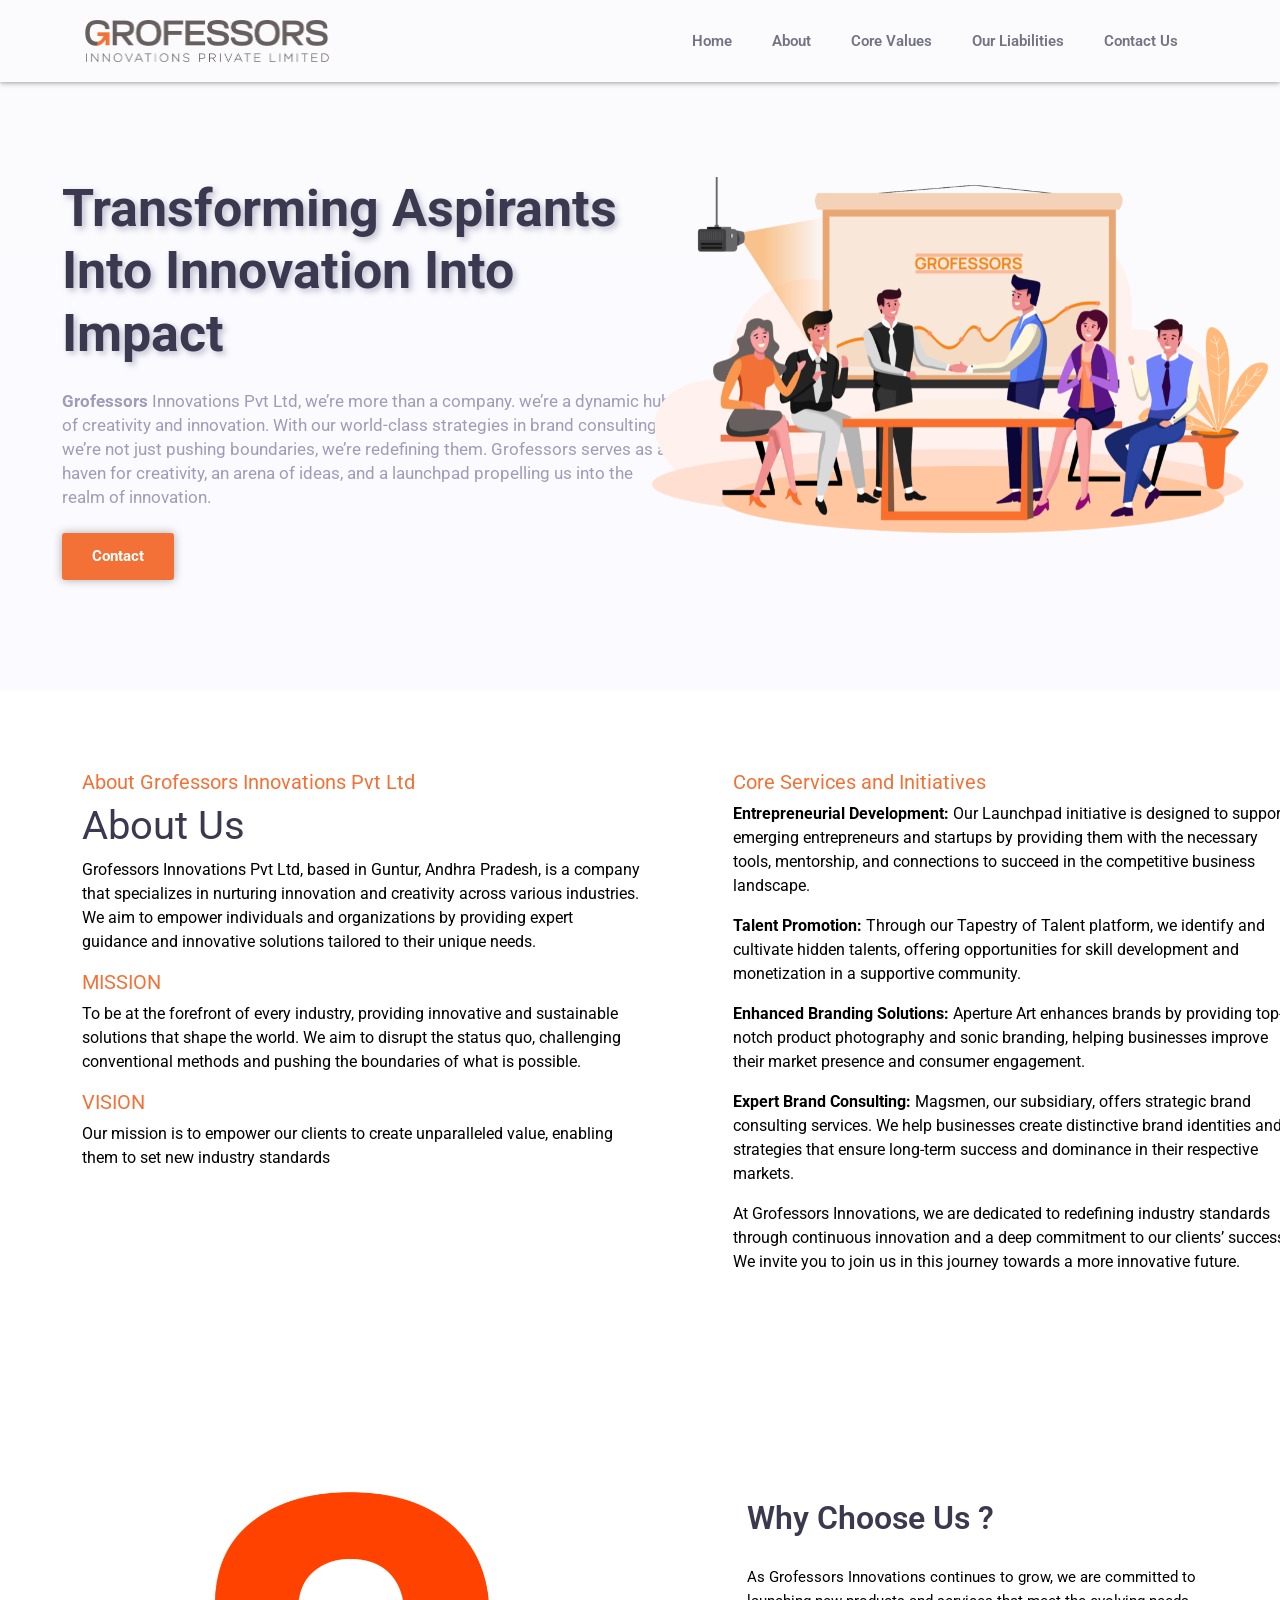
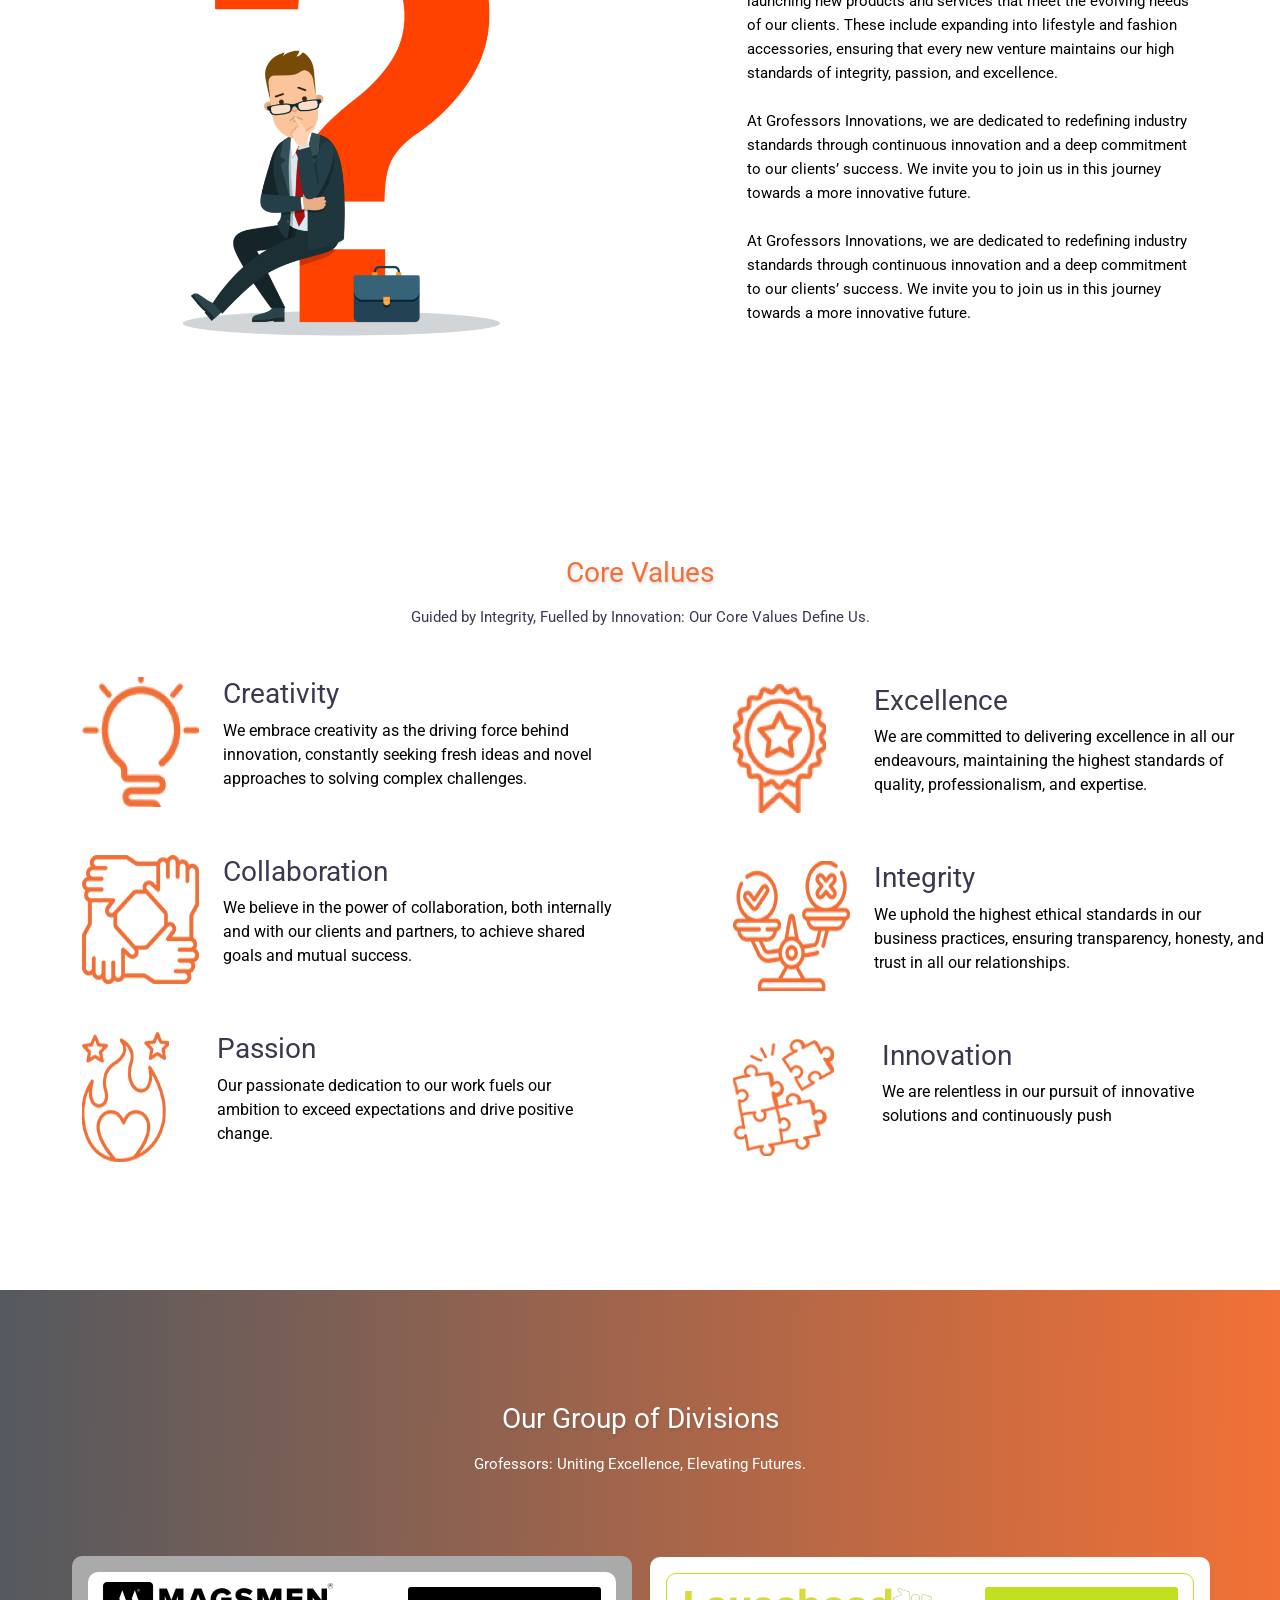
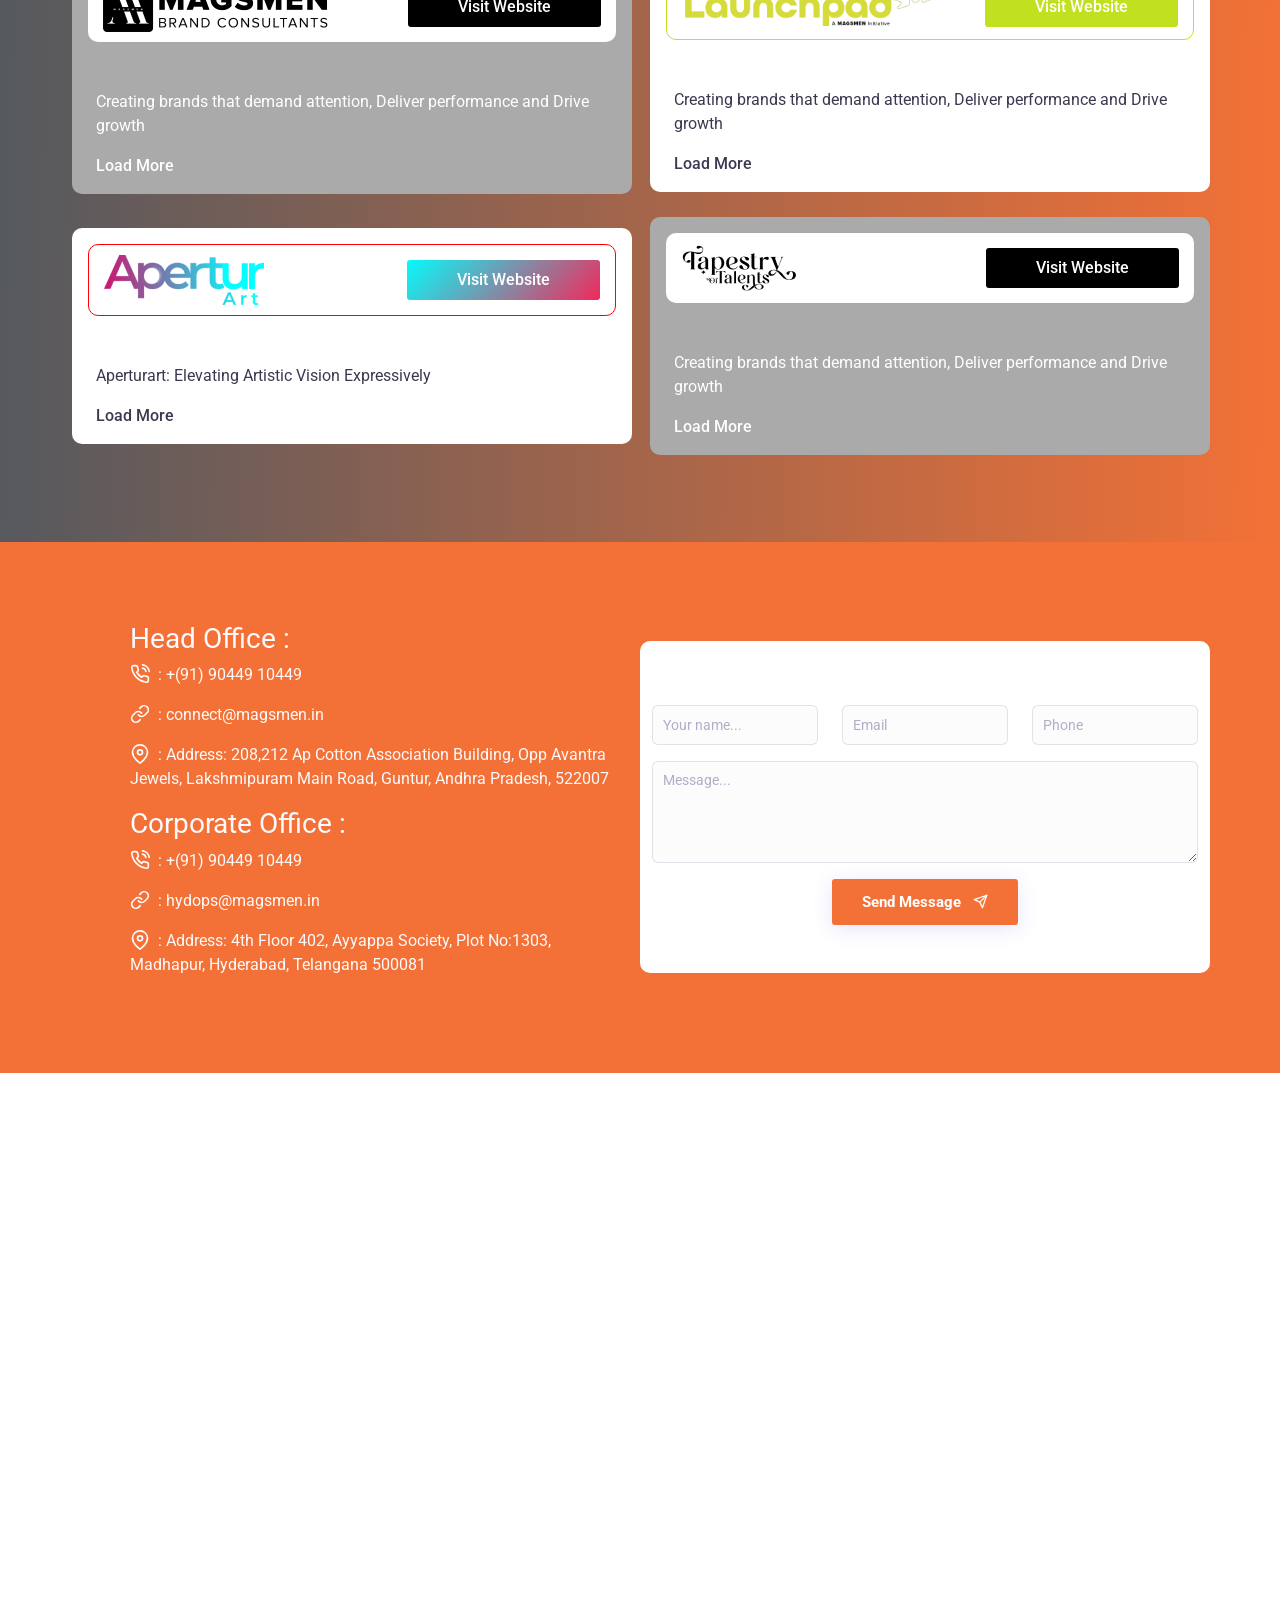
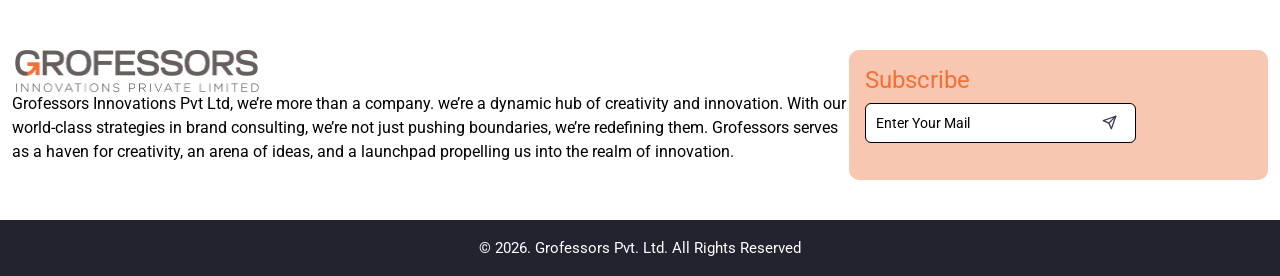
<file: index.html>
<!DOCTYPE html>
<html lang="en">

<head>
    <meta charset="utf-8" />
    <title>Grofessors - Innovations Private Limited</title>
    <meta name="viewport" content="width=device-width, initial-scale=1.0">
    <meta name="description" content="Premium Bootstrap 4 Landing Page Template" />
    <meta name="keywords" content="bootstrap 4, premium, marketing, multipurpose" />
    <meta content="Themesbrand" name="author" />
    <!-- favicon -->
    <link rel="shortcut icon" href="images/fav-icon.png">
    <!-- css -->
    <link href="css/bootstrap.min.css" rel="stylesheet" type="text/css" />
    <link href="css/materialdesignicons.min.css" rel="stylesheet" type="text/css" />
    <link href="css/style.min.css" rel="stylesheet" type="text/css" />
    <link rel="stylesheet" href="css/style.css">
    <link rel="stylesheet" href="https://cdnjs.cloudflare.com/ajax/libs/animate.css/4.1.1/animate.min.css"/>
</head>

<body>

    <!-- Loader -->
    <!-- <div id="preloader">
        <div id="status">
            <div class="spinner"></div>
        </div>
    </div> -->

    <!--Navbar Start-->

    <nav class="navbar navbar-expand-lg fixed-top navbar-custom sticky sticky-dark" id="navbar" style="box-shadow: 0px 0px 6px 0px rgba(0, 0, 0, 0.5)">
        <div class="container">
            <!-- LOGO -->
            <a class="navbar-brand logo" href="index.html">
                <img src="images/grofessors-logo.png" alt="" class="logo-dark" width="250"/>
                <!-- <img src="images/logo-light.png" alt="" class="logo-light" height="24" /> -->
            </a>
            <button class="navbar-toggler" type="button" data-bs-toggle="collapse" data-bs-target="#navbarCollapse"
                aria-controls="navbarCollapse" aria-expanded="false" aria-label="Toggle navigation">
                <i class="mdi mdi-menu"></i>
            </button>
            <div class="collapse navbar-collapse" id="navbarCollapse">
                <ul class="navbar-nav mx-auto navbar-center" id="navbar-navlist">
                    <!-- <li class="nav-item">
                        <a data-scroll href="#home" class="nav-link">Home</a>
                    </li>
                    <li class="nav-item">
                        <a data-scroll href="#about" class="nav-link">About Us</a>
                    </li>
                    <li class="nav-item">
                        <a data-scroll href="#corevalues" class="nav-link">Core Values</a>
                    </li>
                    <li class="nav-item">
                        <a data-scroll href="#ourliabilities" class="nav-link">Our Liabilities</a>
                    </li>
                    <li class="nav-item">
                        <a data-scroll href="#contact" class="nav-link">Contact Us</a>
                    </li> -->
                </ul>
                <ul class="navbar-nav navbar-center">
                    <li class="nav-item">
                        <a href="#home" class="nav-link">Home</a>
                    </li>
                    <li class="nav-item">
                        <a href="#about" class="nav-link">About</a>
                    </li>
                    <li class="nav-item">
                        <a href="#corevalues" class="nav-link">Core Values</a>
                    </li>
                    <li class="nav-item">
                        <a href="#ourliabilities" class="nav-link">Our Liabilities</a>
                    </li>
                    <li class="nav-item">
                        <a href="#contact" class="nav-link">Contact Us</a>
                    </li>
                </ul>
            </div>
        </div>
    </nav>
    <!-- Navbar End -->

    <!-- Hero Start -->
    <section class="hero-1-bg" id="home">
        <div class="container-fluid">
            <div class="row align-items-center justify-content-center">
                <div class="col-lg-6 ">
                    <div class="w-100 mb-5 mb-lg-0 mt-5" style="margin-left: 50px !important;">
                        <h2 class="hero-1-title fw-bold text-shadow mb-4 animate__animated animate__fadeInLeft" style="animation-delay: 0.5s;">Transforming Aspirants Into Innovation Into Impact</h2>
                        <p class="text-muted mb-4 font-size-17 text-justify"> <b>Grofessors</b> Innovations Pvt Ltd, we’re more than a company. we’re a dynamic hub of creativity and innovation. With our world-class strategies in brand consulting, we’re not just pushing boundaries, we’re redefining them. Grofessors serves as a haven for creativity, an arena of ideas, and a launchpad propelling us into the realm of innovation.</p>
                        <a href="#contact" class="btn btn-primary me-2 default-btn">Contact</a>
                     
                        
                        <!-- <div class="subscribe-form">
                            <form action="#">
                                <input type="text" placeholder="Enter email...">
                                <button type="submit" class="btn btn-primary">Subscribe</button>
                            </form>
                        </div> -->
                    </div>
                </div>
                <div class="col-lg-6 col-md-10">
                    <div class=" mt-5 mt-lg-0">
                        <img src="images/GROFESSORS-1024x591.png" alt="" class="img-fluid d-block mx-auto">
                    </div>
                </div>
            </div>
        </div>
    </section>
    <!-- Hero End -->

    <!-- About Us Start -->
    <section class="section feather-bg-img" id="about">
        <div class="container">
            <div class="row">
                <div class="about-sec d-flex">
                <div class="col-lg-6">
                    <h5>About Grofessors Innovations Pvt Ltd</h5>
                    <div class="mb-4 mb-lg-0">
                        <h1>About Us</h1>
                        <p class="mb-3">Grofessors Innovations Pvt Ltd, based in Guntur, Andhra Pradesh, is a company that specializes in
                            nurturing innovation and creativity across various industries. We aim to empower individuals and organizations
                            by providing expert guidance and innovative solutions tailored to their unique needs.</p>
                    </div>
                    <div class="mb-4 mb-lg-0">
                        <h5>MISSION</h5>
                        <p class="mb-3">To be at the forefront of every industry, providing innovative and sustainable solutions that shape
                            the world. We aim to disrupt the status quo, challenging conventional methods and pushing the boundaries of what
                            is possible.</p>
                    </div>
                    <div class="mb-4 mb-lg-0">
                        <h5>VISION</h5>
                        <p class="mb-3">Our mission is to empower our clients to create unparalleled value, enabling them to set new
                            industry standards</p>
                    </div>
                </div>

                <div class="col-lg-6 offset-lg-1 my-auto">
                    <h5>Core Services and Initiatives</h5>
                    <div class="mb-4 mb-lg-0">
                        <p><b>Entrepreneurial Development:</b> Our Launchpad initiative is designed to support emerging entrepreneurs and startups by providing them with the necessary tools, mentorship, and connections to succeed in the competitive business landscape.</p>
                    </div>
                    <div class="mb-4 mb-lg-0">
                        <p><b>Talent Promotion:</b> Through our Tapestry of Talent platform, we identify and cultivate hidden talents, offering opportunities for skill development and monetization in a supportive community.</p>
                    </div>
                    <div class="mb-4 mb-lg-0">
                        <p><b>Enhanced Branding Solutions:</b> Aperture Art enhances brands by providing top-notch product photography and sonic branding, helping businesses improve their market presence and consumer engagement.</p>
                    </div>
                    <div class="mb-4 mb-lg-0">
                        <p><b>Expert Brand Consulting:</b> Magsmen, our subsidiary, offers strategic brand consulting services. We help businesses create distinctive brand identities and strategies that ensure long-term success and dominance in their respective markets.</p>
                    </div>
                    <div class="mb-4 mb-lg-0">
                        <p>At Grofessors Innovations, we are dedicated to redefining industry standards through continuous innovation and a deep commitment to our clients’ success. We invite you to join us in this journey towards a more innovative future.</p>
                    </div>
                </div>
            </div>
            </div>
        </div>
    </section>
    <!-- About Us End -->

    <!-- Why Choose Us Start -->
    <section class="section feather-bg-img">
        <div class="container">
            <div class="row justify-content-center">
                <div class="col-lg-6">
                    <div class="mb-4 mb-lg-0">
                        <img src="images/question.png" alt="" class="img-fluid d-block mx-auto">
                    </div>
                </div>

                <div class="col-lg-5 offset-lg-1 align-self-center">
                    <h2 class="font-weight-semibold line-height-1_4 mb-4">Why Choose Us ?</h2>
                    <p class="font-size-15 mb-4">As Grofessors Innovations continues to grow, we are committed to launching
                        new products and services that meet the evolving needs of our clients. These include expanding into lifestyle
                        and fashion accessories, ensuring that every new venture maintains our high standards of integrity, passion, and
                        excellence.</p>
                    <p class="font-size-15 mb-4">At Grofessors Innovations, we are dedicated to redefining industry standards
                        through continuous innovation and a deep commitment to our clients’ success. We invite you to join us in this
                        journey towards a more innovative future.</p>
                    <p class="font-size-15 mb-4">At Grofessors Innovations, we are dedicated to redefining industry standards
                        through continuous innovation and a deep commitment to our clients’ success. We invite you to join us in this
                        journey towards a more innovative future.</p>
                </div>
            </div>
        </div>
    </section>

<section class="section feather-bg-img" id="corevalues">
    <div class="container">
        <div class="row justify-content-center">
            <div class="col-lg-6">
                <div class="text-center mb-5">
                    <h3 class="title mb-3">Core Values</h3>
                    <p class="text-dark font-size-15">Guided by Integrity, Fuelled by Innovation: Our Core Values
                        Define Us.</p>
                </div>
            </div>
        </div>
        <div class="row">
            <div class="service-sec">
                <div class="col-lg-6 align-self-center">
                    <div class="service-sec mb-5 animate__animated animate__fadeInLeft" style="animation-delay: 200ms;">
                        <img src="images/image-1.png" alt="image-1" class="img-fluid d-block mx-auto">
                        <div class="px-4">
                            <h3>Creativity</h3>
                            <p>We embrace creativity as the driving force behind innovation, constantly seeking fresh
                                ideas and
                                novel approaches
                                to solving complex challenges.</p>
                        </div>
                    </div>
                    <div class="service-sec mb-5 animate__animated animate__fadeInLeft" style="animation-delay: 300ms;">
                        <img src="images/image-2.png" alt="image-2" class="img-fluid d-block mx-auto">
                        <div class="px-4">
                            <h3>Collaboration</h3>
                            <p>We believe in the power of collaboration, both internally and with our clients and
                                partners, to
                                achieve shared goals and mutual success.</p>
                        </div>
                    </div>
                    <div class="service-sec mb-5 animate__animated animate__fadeInLeft" style="animation-delay: 400ms;">
                        <img src="images/image-3.png" alt="image-3" class="img-fluid d-block mx-auto">
                        <div class="px-5">
                            <h3>Passion</h3>
                            <p>Our passionate dedication to our work fuels our ambition to exceed expectations and drive
                                positive change.</p>
                        </div>
                    </div>
                </div>
                <div class="col-lg-6 offset-lg-1 align-self-center">
                    <div class="service-sec mb-5 animate__animated animate__fadeInRight" style="animation-delay: 200ms;">
                        <img src="images/image-4.png" alt="image-4" class="img-fluid d-block mx-auto">
                        <div class="px-5">
                            <h3>Excellence</h3>
                            <p>We are committed to delivering excellence in all our endeavours, maintaining the highest standards of quality, professionalism, and expertise.</p>
                        </div>
                    </div>
                    <div class="service-sec mb-5 animate__animated animate__fadeInRight" style="animation-delay: 300ms;">
                        <img src="images/image-5.png" alt="image-5" class="img-fluid d-block mx-auto">
                        <div class="px-4">
                            <h3>Integrity</h3>
                            <p>We uphold the highest ethical standards in our business practices, ensuring transparency, honesty, and trust in all our relationships.</p>
                        </div>
                    </div>
                    <div class="service-sec mb-5 animate__animated animate__fadeInRight" style="animation-delay: 400ms;">
                        <img src="images/image-6.png" alt="image-6" class="img-fluid d-block mx-auto">
                        <div class="px-5">
                            <h3>Innovation</h3>
                            <p>We are relentless in our pursuit of innovative solutions and continuously push</p>
                        </div>
                    </div>
                </div>
            </div>
        </div>
    </div>
    </div>
</section>
    <!-- Features End -->

    <!-- Blog start -->
    <section class="section blog" id="ourliabilities">
        <div class="container">
            <div class="row justify-content-center liabilities-sec" id="our-group-sec">
                <div class="col-lg-6">
                    <div class="text-center mb-5">
                        <h3 class="title mb-3 text-white">Our Group of Divisions</h3>
                        <p class="text-white font-size-15">Grofessors: Uniting Excellence, Elevating Futures.</p>
                    </div>
                </div>
            </div>

            <div class="row liabilities-main mb-3">
                <div class="liabilities-wrapper">
                <div class="col-lg-6">
                    <div class="card" style="width: 35rem;background-color: #aaa;border-radius: 10px;border: 0px;">
                        <div class="card-body">
                            <div class="our-liabilities mb-5">
                                <img src="images/Magsmen.png" alt="magsmen-logo">
                                <a href="https://magsmen.in/" target="_blank" class="visit-website">Visit Website</a>
                            </div>
                            <p class="px-2">Creating brands that demand attention, Deliver performance and Drive growth</p>
                            <div>
                                <a href="#demo1" data-bs-toggle="collapse" class="load-more px-2">Load More</a>
                                <div id="demo1" class="collapse pt-3">
                                    <p>Magsmen, located in Guntur, Andhra Pradesh, is a leading brand consulting firm dedicated to transforming
                                        businesses into powerful and enduring brands. Our core mission is to craft unique brand identities and
                                        strategies that not only differentiate our clients in the marketplace but also ensure their long-term success
                                        and dominance.</p>
                                    <p>Our approach to brand building is comprehensive and tailored, focusing on the unique attributes and aspirations
                                        of each business. We specialize in developing deep insights into your brand’s potential, positioning it in a way
                                        that resonates strongly with your target audience. Our team of experts leverages their extensive experience and
                                        strategic acumen to guide your brand towards achieving its maximum potential.</p>
                                    <p>As pioneers in the field of brand consultancy in Andhra Pradesh, Magsmen sets the standard for excellence. We
                                        believe in creating brands that are not just recognized but respected and admired. Our commitment to delivering
                                        exceptional results is unwavering, making us the preferred partner for businesses looking to make a significant
                                        impact in their industry.</p>
                                    <p>Choosing Magsmen means opting for a partner who is dedicated to your brand’s success. We work closely with our
                                        clients to ensure that their brand not only stands out but sets new benchmarks in their respective fields. With
                                        Magsmen, you can be confident that your brand is on the path to becoming the best in its class.</p>
                                </div>
                                
                            </div>

                        </div>
                    </div>
                </div>
                <div class="col-lg-6">
                    <div class="card" style="width: 35rem;background-color: #fff;border-radius: 10px;border: 0px;">
                        <div class="card-body">
                            <div class="card-wrapper mb-5" style="border:1px solid #c0e020;">
                                <img src="images/launchpadwith-black-.png" alt="launchpad" width="250">
                                <a href="https://magsmen.in/launchpad/" target="_blank" class="launch-website">Visit Website</a>
                            </div>
                            <p class="px-2 text-dark">Creating brands that demand attention, Deliver performance and Drive growth</p>
                            <div>
                                <a href="#demo2" data-bs-toggle="collapse" class="load-more px-2 text-dark">Load More</a>
                                <div id="demo2" class="collapse pt-3">
                                    <p class="text-dark">Launchpad is an initiative by MAGSMEN that provides entrepreneurs and businesses with the necessary resources, support, and guidance to help establish and sustain themselves in the market.</p>
                                    <p class="text-dark">The program includes quality mentorship, international networking, business consultation, branding and marketing-related support, and financial planning.</p>
                                    <p class="text-dark">Magsmen offers to take a stake in the venture without charging any fees to show their commitment to the entrepreneur’s success.</p>
                                    <p class="text-dark">The investment is based on a rigorous evaluation process that considers factors such as market potential, team capabilities, and financial viability.</p>
                                    <p class="text-dark">The partnership aligns Magsmen’s interests with the entrepreneur’s interests, creating a win-win scenario for both parties.</p>
                                </div>
                                
                            </div>
                            
                        </div>
                    </div>
                </div>
               
            </div>

            </div>

            <div class="row liabilities-main">
                <div class="liabilities-wrapper">
                <div class="col-lg-6">
                    <div class="card" style="width: 35rem;background-color: #fff;border-radius: 10px;border:0px;">
                        <div class="card-body">
                            <div class="card-wrapper mb-5" style="border: 1px solid red;">
                                <img src="images/Apertur.png" alt="Apertur-logo">
                                <a href="https://aperturart.com/" target="_blank" class="aperturart-website">Visit Website</a>
                            </div>
                            <p class="px-2 text-dark">Aperturart: Elevating Artistic Vision Expressively</p>
                            <div>
                                <a href="#demo3" data-bs-toggle="collapse" class="load-more px-2 text-dark">Load More</a>
                                <div id="demo3" class="collapse pt-3">
                                    <p class="text-dark">Aperture Art, a brand under Grofessors Innovation Pvt Ltd, specializing in the art of product photography.</p>
                                    <p class="text-dark">In today’s digital age, where visuals reign supreme, Aperture Art ensures your products not only get noticed but also tell a compelling story.</p>
                                    <p class="text-dark">With technical expertise and creative vision, we capture the essence of your product, setting the mood and driving sales through captivating imagery.</p>
                                    <p class="text-dark">Experience the difference with Aperture Art.”</p>
                                </div>
                                
                            </div>
                        </div>
                    </div>
                </div>
                <div class="col-lg-6">
                    <div class="card" style="width: 35rem;background-color: #aaa;border-radius: 10px;border: 0px;">
                        <div class="card-body">
                            <div class="our-liabilities mb-5">
                                <img src="images/Tapestry.png" alt="Tapestry-logo">
                                <a href="https://www.tapestryoftalents.com/" target="_blank" class="visit-website">Visit Website</a>
                            </div>
                            <p class="px-2">Creating brands that demand attention, Deliver performance and Drive growth</p>
                            <div>
                                <a href="#demo4" data-bs-toggle="collapse" class="load-more px-2">Load More</a>
                                <div id="demo4" class="collapse pt-3">
                                    <p>Magsmen Launchpad under Grofessors Pvt Ltd, dedicates to turn your entrepreneurial dreams into reality, which acts as a catalyst for budding entrepreneurs, startups and Students, helping them navigate the challenges of the startup ecosystem and achieve success.</p>
                                    <p>With quality mentorship, a strong network, strategic consultation, and financial planning assistance, we’re here to support you every step of the way.</p>
                                    <p>Let’s embark on this journey together and transform your vision into a thriving venture</p>
                                </div>
                                
                            </div>
                        </div>
                    </div>
                </div>
               
            </div>

            </div>


        </div>
    </section>
    <!-- Blog End -->

    <!-- Contact Us Start -->
    <section class="section bg-light" id="contact">
        <div class="container">
            <div class="row justify-content-center">
                <div class="col-lg-6 align-self-center">
                    <div class="contact-detail text-muted ms-lg-5 text-light">
                        <h3 class="text-light">Head Office :</h3>
                        <p class="text-light"><i class="icon-xs icon me-1" data-feather="phone-call"></i> : <span> +(91) 90449 10449</span></p>

                        <p class="text-light"><i class="icon-xs xs-icon icon me-1" data-feather="link"></i> : <span>connect@magsmen.in</span>
                        </p>
                      
                        <p class="text-light "><i class="icon-xs icon me-1" data-feather="map-pin"></i> : <span class="contact-address">Address: 208,212 Ap Cotton Association Building, Opp Avantra Jewels, Lakshmipuram Main Road, Guntur, Andhra Pradesh, 522007</span></p>
                    </div>

                    <div class="contact-detail text-muted ms-lg-5">
                        <h3 class="text-light">Corporate Office :</h3>
                        <p class="text-light"><i class="icon-xs icon me-1" data-feather="phone-call"></i> : <span> +(91) 90449 10449</span></p>

                        <p class="text-light"><i class="icon-xs icon me-1" data-feather="link"></i> : <span>hydops@magsmen.in</span>
                        </p>
                      
                        <p class="text-light"><i class="icon-xs icon me-1" data-feather="map-pin"></i> : <span>Address: 4th Floor 402, Ayyappa Society, Plot No:1303, Madhapur, Hyderabad, Telangana 500081</span></p>
                    </div>
                </div>
                <div class="col-lg-6 align-self-center pt-5 pb-5" style="background-color: #fff;border-radius: 10px;">
                    <div class="custom-form mb-5 mb-lg-0">
                        <form method="post" name="myForm" onsubmit="return validateForm()">
                            <p id="error-msg"></p>
                            <div id="simple-msg"></div>
                            <div class="row">
                                <div class="col-md-4">
                                    <div class="form-group">
                                        <input name="name" id="name" type="text" class="form-control"
                                            placeholder="Your name...">
                                    </div>
                                </div>
                                <div class="col-md-4">
                                    <div class="form-group">
                                        <input name="email" id="email" type="email" class="form-control"
                                            placeholder="Email">
                                    </div>
                                </div>
                                <div class="col-md-4">
                                    <div class="form-group">
                                        <input name="phone" id="phone" type="number" class="form-control"
                                            placeholder="Phone">
                                    </div>
                                </div>
                            </div>
                            <div class="row">
                                <div class="col-lg-12">
                                    <div class="form-group">
                                        <textarea name="comments" id="comments" rows="4" class="form-control"
                                            placeholder="Message..."></textarea>
                                    </div>
                                </div>
                            </div>
                            <div class="row">
                                <div class="col-sm-12">
                                    <button type="submit" id="submit" name="send" class="btn btn-primary m-auto d-block">Send Message
                                        <i class="icon-size-15 ms-2 icon" data-feather="send"></i></button>
                                </div>
                            </div>
                        </form>
                    </div>
                </div>
            </div>
        </div>
    </section>
    <!-- Contact Us End -->
     <section>
        <div class="container-fluid">
            <iframe
                src="https://www.google.com/maps/embed?pb=!1m18!1m12!1m3!1d3829.2249463389244!2d80.42503527466117!3d16.311446532909017!2m3!1f0!2f0!3f0!3m2!1i1024!2i768!4f13.1!3m3!1m2!1s0x3a4a755aed1edb2d%3A0xf0fcdfb624d11870!2sMagsmen%20Brand%20Consultants%20-%20create%20your%20brand%20in%2090%20days!5e0!3m2!1sen!2sin!4v1722866225128!5m2!1sen!2sin"
                width="100%" height="500" style="border:0;" allowfullscreen="" loading="lazy"
                referrerpolicy="no-referrer-when-downgrade"></iframe>
        </div>
     </section>

    <!-- Footer Start -->
    <section class="footer">
        <div class="container-fluid">
            <div class="row">
                <div class="footer-secas">
                <div class="col-lg-8">
                    <img src="images/grofessors-logo.png" alt="footer-logo" width="250">
                    <p>Grofessors Innovations Pvt Ltd, we’re more than a company. we’re a dynamic hub of creativity and innovation. With
                        our world-class strategies in brand consulting, we’re not just pushing boundaries, we’re redefining them.
                        Grofessors serves as a haven for creativity, an arena of ideas, and a launchpad propelling us into the realm of
                        innovation.</p>
                </div>
                <div class="col-lg-4 footer-subscribe px-3">
                    <h4 class="pt-3">Subscribe</h4>
                    <div class="footer-input">
                    <input name="email" id="email" type="email" class="form-control Subscribe"
                    placeholder="Enter Your Mail">
                    <i class="icon-size-15 ms-2 icon" data-feather="send"></i>
                    </div>
                </div>
            </div>
            </div>
        </div>
    </section>
    <div class="footer-alt py-3">
        <div class="container">
            <div class="row">
                <div class="col-lg-12">
                    <div class="text-center">
                        <p class="text-white font-size-15 mb-0">
                            &copy;
                            <script>document.write(new Date().getFullYear())</script>. Grofessors Pvt. Ltd. All Rights Reserved
                        </p>
                    </div>
                </div>
            </div>
        </div>
    </div>
    <!-- Footer End -->

    <!-- login Modal Start -->
    <div class="modal fade" id="exampleModalCenter" tabindex="-1" role="dialog" aria-hidden="true">
        <div class="modal-dialog modal-dialog-centered" role="document">
            <div class="modal-content login-page">
                <div class="modal-body">
                    <div class="text-center">
                        <h3 class="title mb-4">Welcome To Lezir</h3>
                        <h4 class="text-uppercase text-primary"><b>Login</b></h4>
                    </div>
                    <div class="login-form mt-4">
                        <form>
                            <div class="form-group">
                                <label for="exampleInputEmail1">Username / Email</label>
                                <input type="email" class="form-control" id="exampleInputEmail1"
                                    placeholder="Youremail@gmail.com">
                            </div>
                            <div class="form-group">
                                <label for="exampleInputPassword1">Password</label>
                                <input type="password" class="form-control" id="exampleInputPassword1"
                                    placeholder="Password">
                            </div>
                            <a href="#" class="float-end text-muted font-size-15">Forgot Password.?</a>
                            <div class="custom-control custom-checkbox">
                                <input type="checkbox" class="custom-control-input" id="customCheck1">
                                <label class="custom-control-label font-size-15" for="customCheck1">Remember Me</label>
                            </div>
                            <div class="text-center mt-4">
                                <button type="submit" class="btn btn-primary">Login <i class="icon-size-15 icon ms-1"
                                        data-feather="arrow-right-circle"></i></button>
                            </div>
                        </form>
                        <div class="position-relative text-center mt-4">
                            <span class="login-border"></span>
                            <p class="social-login text-muted font-size-17">Social Login</p>
                        </div>
                        <div class="text-center">
                            <ul class="list-inline mt-2 mb-3">
                                <li class="list-inline-item me-3"><a href="#" class="login-social-icon icon-primary"><i
                                            class="icon-xs" data-feather="facebook"></i></a></li>
                                <li class="list-inline-item me-3"><a href="#" class="login-social-icon icon-info"><i
                                            class="icon-xs" data-feather="twitter"></i></a></li>
                                <li class="list-inline-item me-3"><a href="#" class="login-social-icon icon-danger"><i
                                            class="icon-xs" data-feather="instagram"></i></a></li>
                                <li class="list-inline-item"><a href="#" class="login-social-icon icon-success"><i
                                            class="icon-xs" data-feather="linkedin"></i></a></li>
                            </ul>
                            <p class="text-muted mb-0">New User? <a href="#" class="text-primary">Signup</a></p>
                        </div>
                    </div>
                </div>
            </div>
        </div>
    </div>
    <!-- login Modal End -->

    <!-- Register Modal Start-->
    <div class="modal fade" id="exampleModalCenter-1" tabindex="-1" role="dialog" aria-hidden="true">
        <div class="modal-dialog modal-dialog-centered" role="document">
            <div class="modal-content login-page">
                <div class="modal-body">
                    <div class="text-center">
                        <h3 class="title mb-4">Welcome To Lezir</h3>
                        <h4 class="text-uppercase text-primary"><b>Register</b></h4>
                    </div>
                    <div class="login-form mt-4">
                        <form>
                            <div class="form-group">
                                <label for="exampleInputUsername">User Name</label>
                                <input type="text" class="form-control" id="exampleInputUsername"
                                    placeholder="Enter Name">
                            </div>
                            <div class="form-group">
                                <label for="exampleInputEmail2">Email</label>
                                <input type="email" class="form-control" id="exampleInputEmail2"
                                    placeholder="Youremail@gmail.com">
                            </div>
                            <div class="form-group">
                                <label for="exampleInputPassword2">Password</label>
                                <input type="password" class="form-control" id="exampleInputPassword2"
                                    placeholder="Password">
                            </div>
                            <a href="#" class="float-end text-muted font-size-15">Forgot Password.?</a>
                            <div class="custom-control custom-checkbox">
                                <input type="checkbox" class="custom-control-input" id="customCheck2">
                                <label class="custom-control-label font-size-15" for="customCheck2">Remember Me</label>
                            </div>
                            <div class="text-center mt-4">
                                <button type="submit" class="btn btn-primary">Register <i class="icon-size-15 icon ms-1"
                                        data-feather="arrow-right-circle"></i></button>
                            </div>
                        </form>
                        <div class="position-relative text-center mt-4">
                            <span class="login-border"></span>
                            <p class="social-login text-muted font-size-17">Social Login</p>
                        </div>
                        <div class="text-center">
                            <ul class="list-inline mt-2 mb-3">
                                <li class="list-inline-item me-3"><a href="#" class="login-social-icon icon-primary"><i
                                            class="icon-xs" data-feather="facebook"></i></a></li>
                                <li class="list-inline-item me-3"><a href="#" class="login-social-icon icon-info"><i
                                            class="icon-xs" data-feather="twitter"></i></a></li>
                                <li class="list-inline-item me-3"><a href="#" class="login-social-icon icon-danger"><i
                                            class="icon-xs" data-feather="instagram"></i></a></li>
                                <li class="list-inline-item"><a href="#" class="login-social-icon icon-success"><i
                                            class="icon-xs" data-feather="linkedin"></i></a></li>
                            </ul>
                        </div>
                    </div>
                </div>
            </div>
        </div>
    </div>
    <!-- Register Modal Start-->


    <!-- javascript -->
    <script src="js/bootstrap.bundle.min.js"></script>
    <script src="js/smooth-scroll.polyfills.min.js"></script>
    <script src="js/gumshoe.polyfills.min.js"></script>
    <!-- feather icon -->
    <script src="js/feather.js"></script>
    <!-- unicons icon -->
    <script src="js/unicons.js"></script>
    <!-- Main Js -->
    <script src="js/app.js"></script>

</body>

</html>
</file>
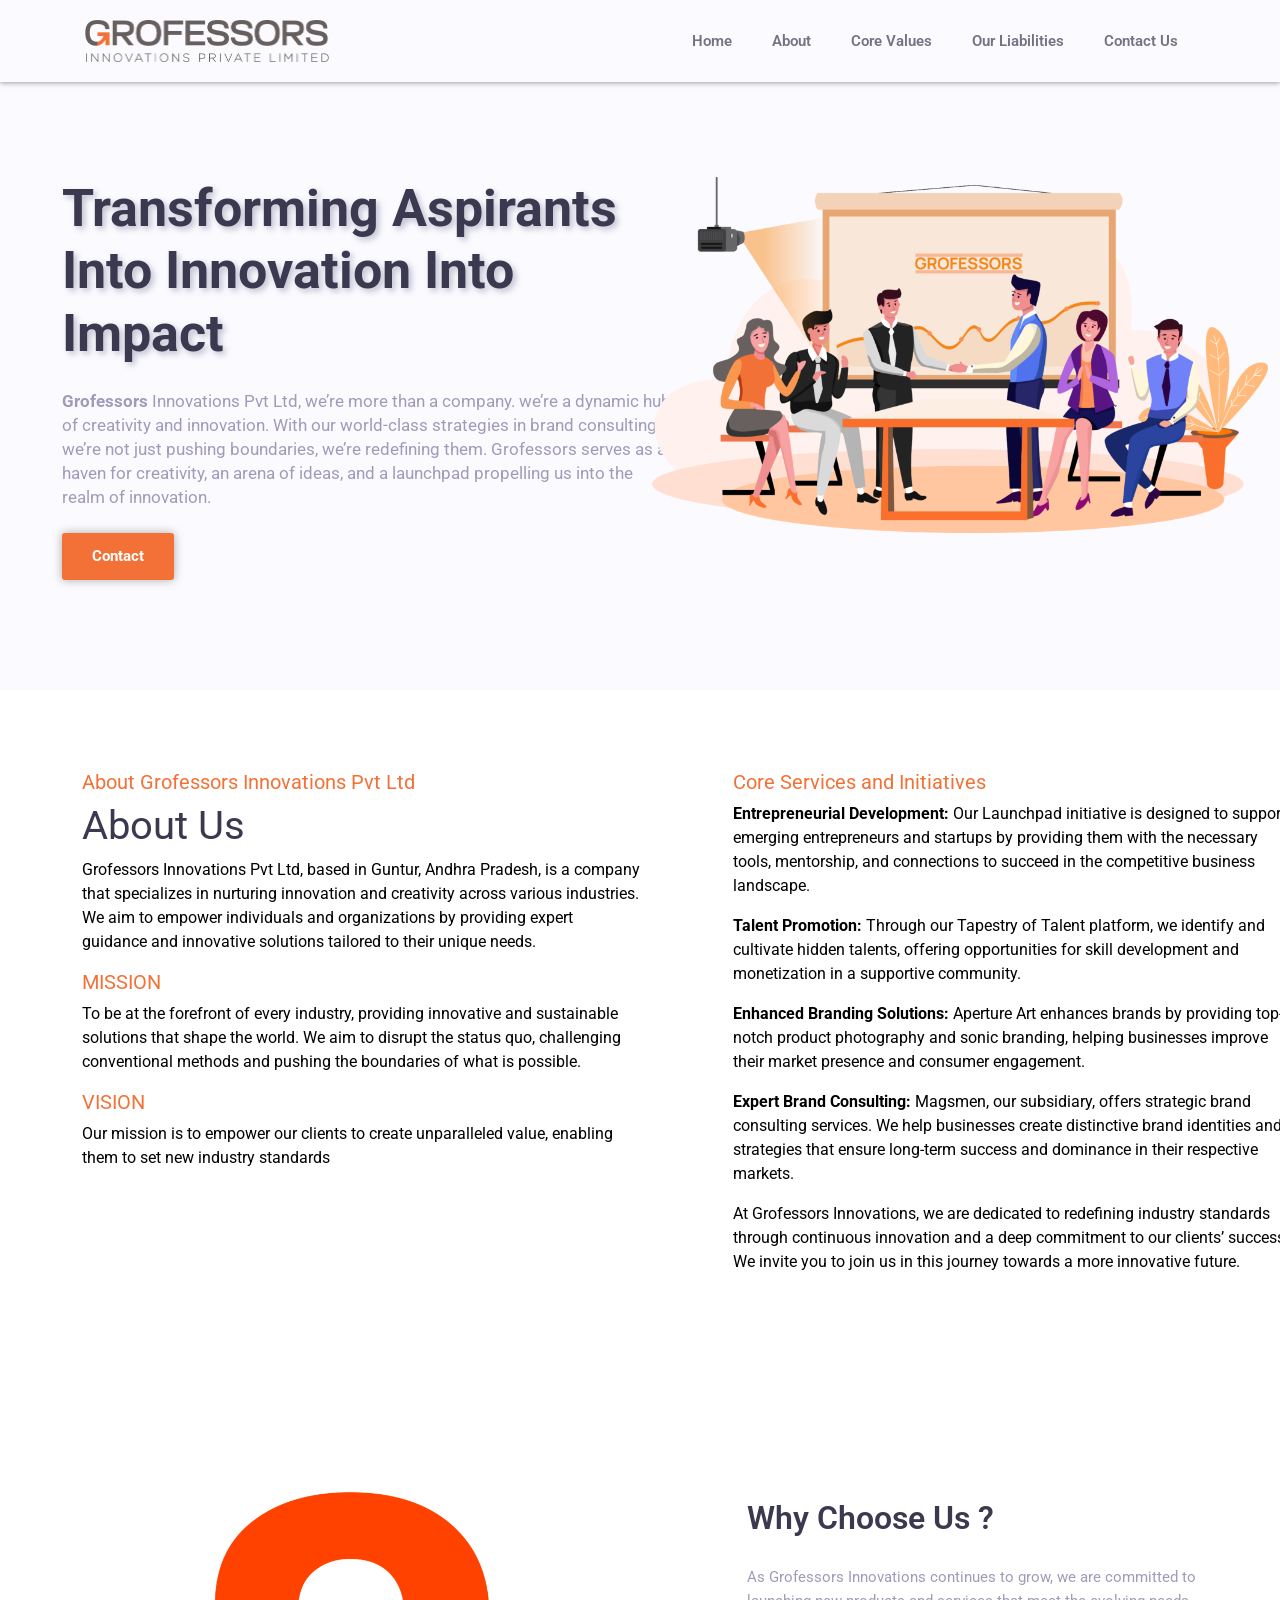
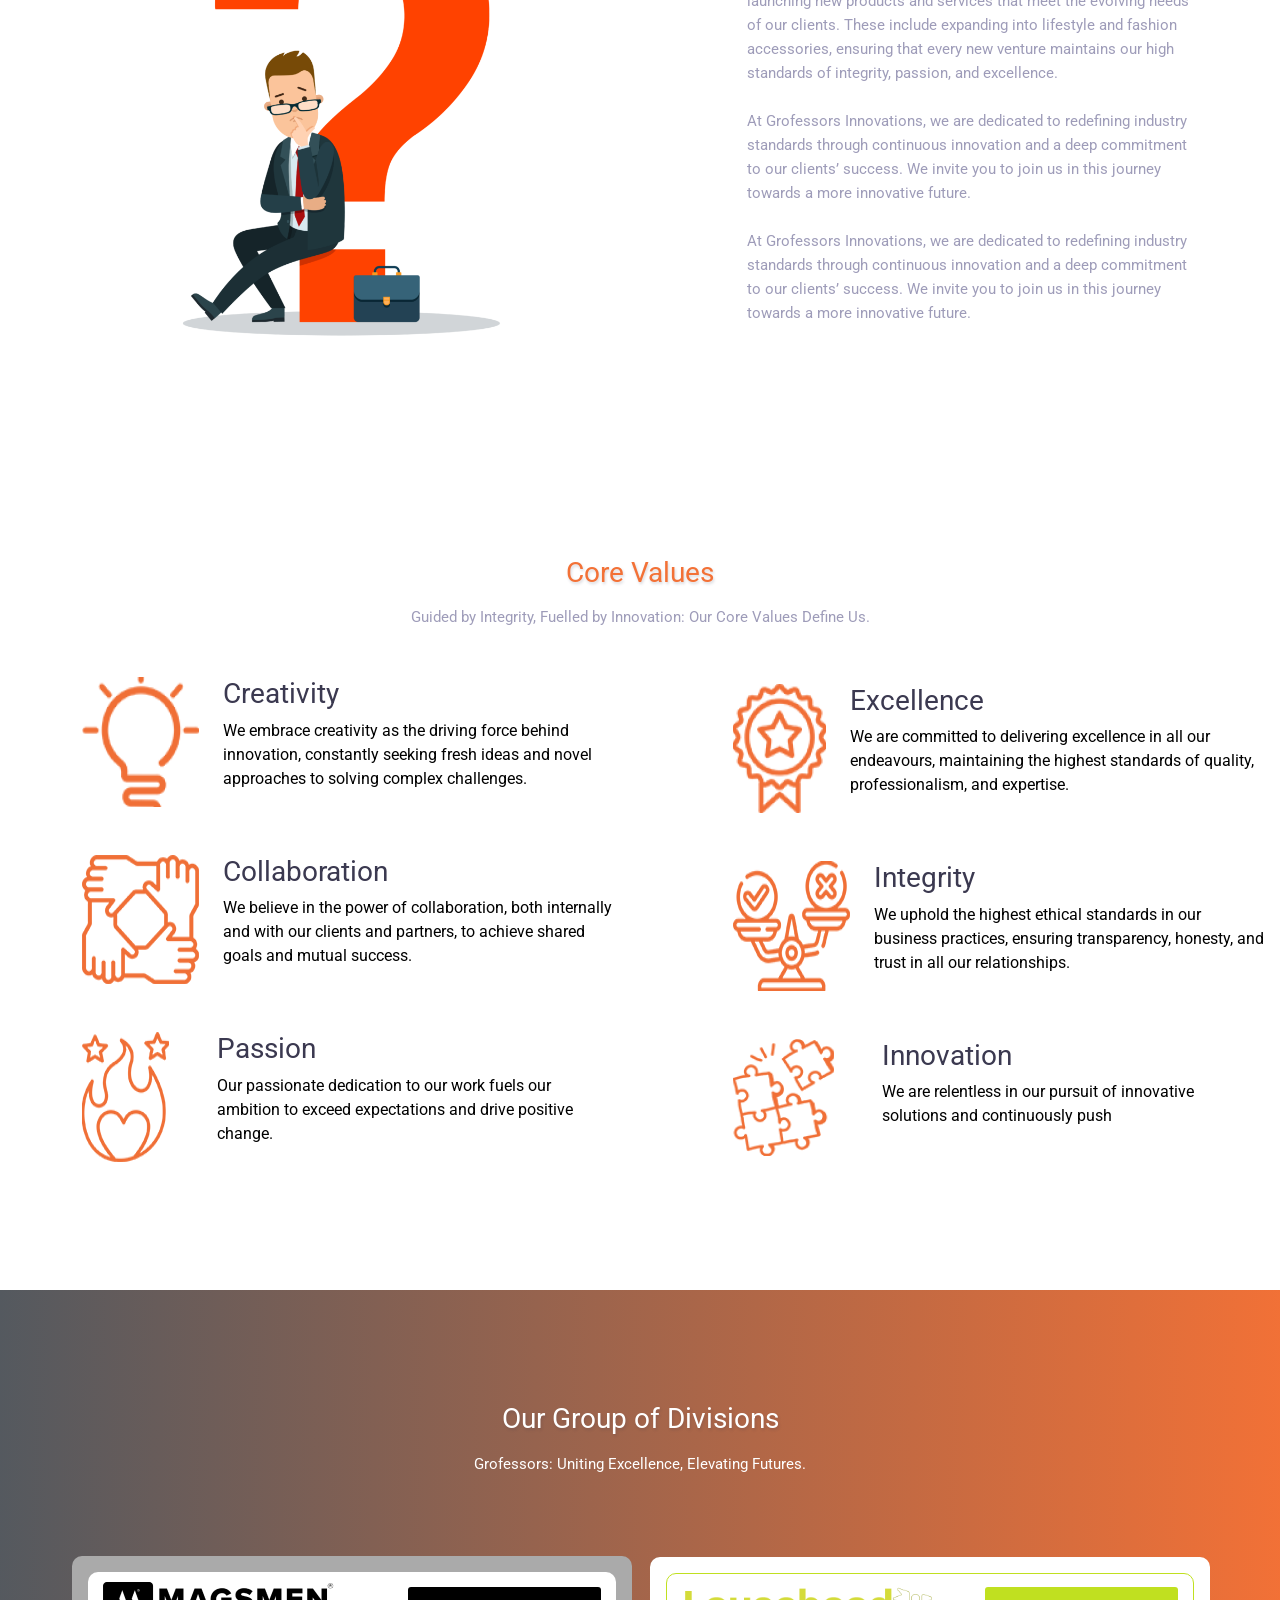
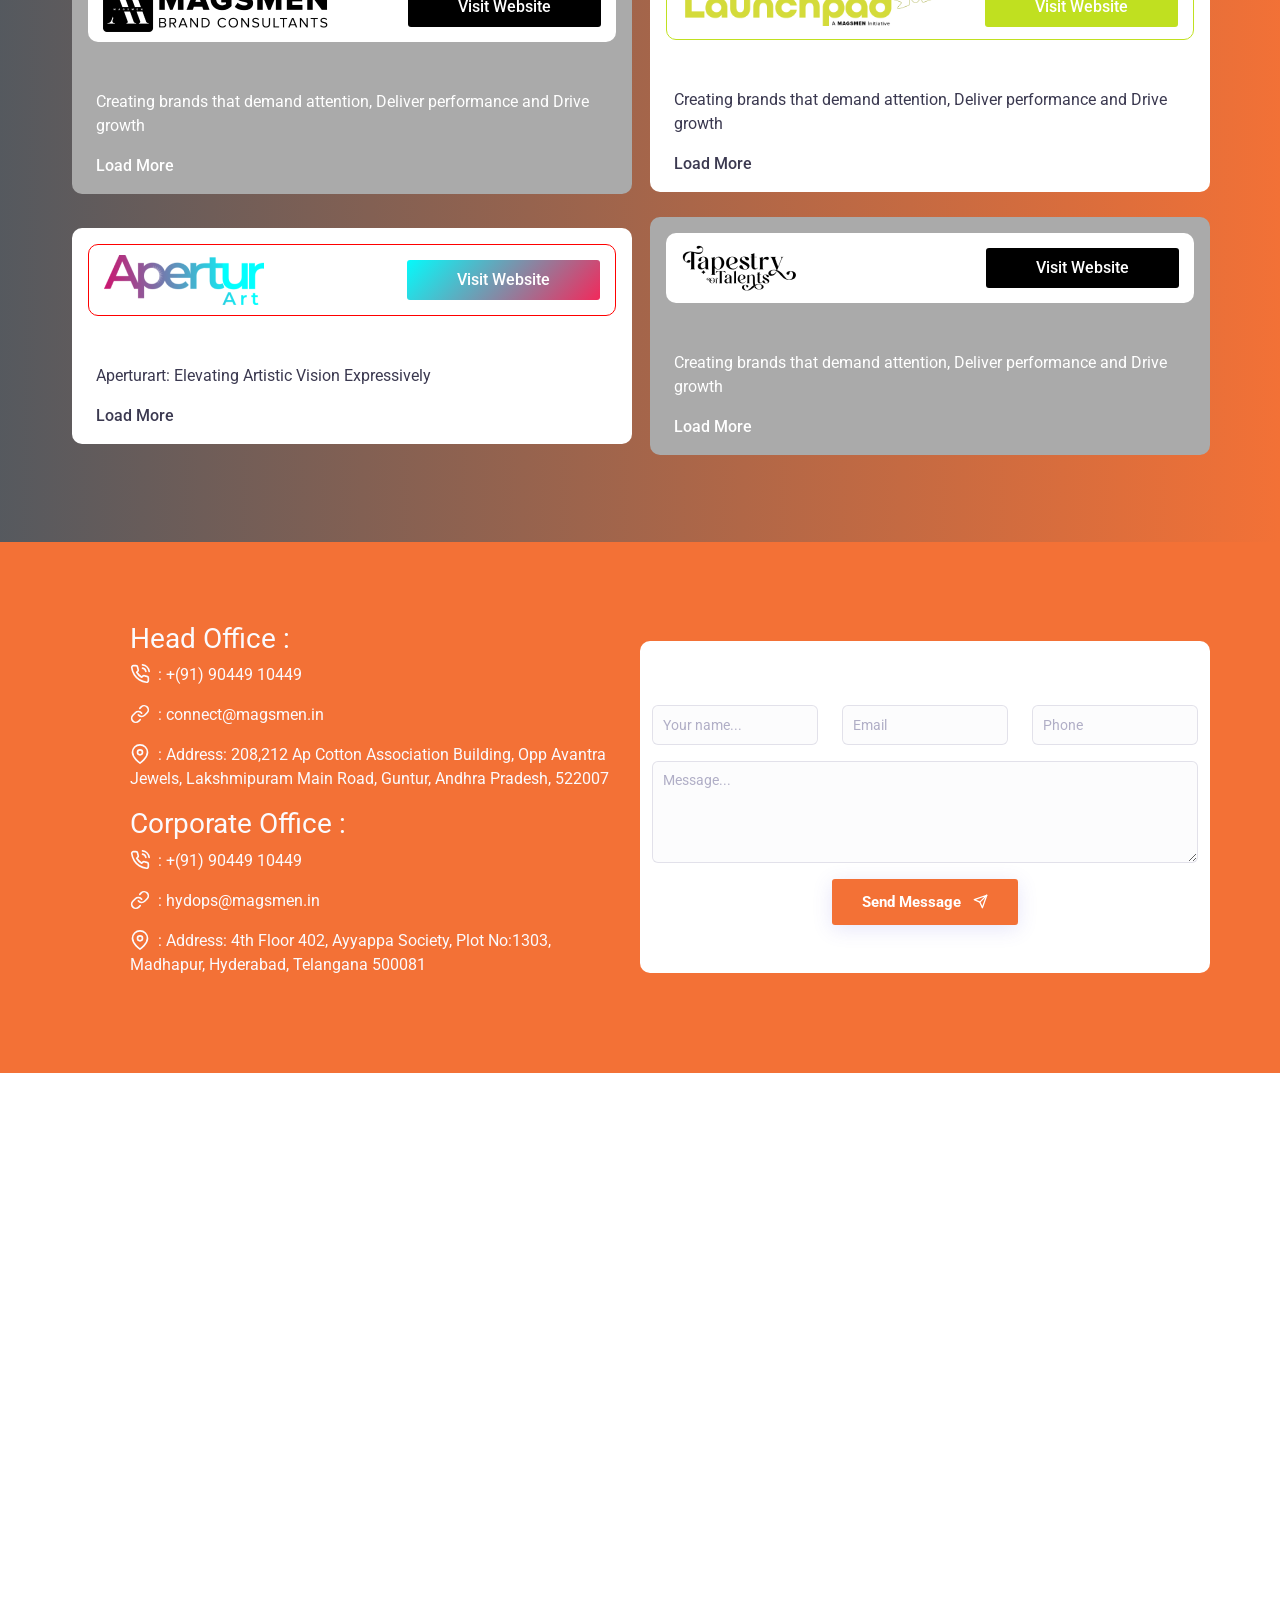
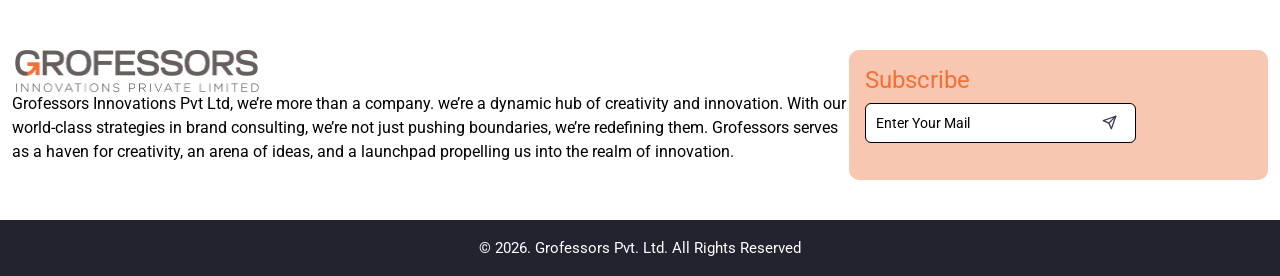
<file: grofessors/layout-one-1.html>
<!DOCTYPE html>
<html lang="en">

<head>
    <meta charset="utf-8" />
    <title>Lezir - Responsive Bootstrap 5.3 Landing Page Template</title>
    <meta name="viewport" content="width=device-width, initial-scale=1.0">
    <meta name="description" content="Premium Bootstrap 4 Landing Page Template" />
    <meta name="keywords" content="bootstrap 4, premium, marketing, multipurpose" />
    <meta content="Themesbrand" name="author" />
    <!-- favicon -->
    <link rel="shortcut icon" href="images/favicon.ico">
    <!-- css -->
    <link href="css/bootstrap.min.css" rel="stylesheet" type="text/css" />
    <link href="css/materialdesignicons.min.css" rel="stylesheet" type="text/css" />
    <link href="css/style.min.css" rel="stylesheet" type="text/css" />
    <link rel="stylesheet" href="css/style.css">
</head>

<body>

    <!-- Loader -->
    <!-- <div id="preloader">
        <div id="status">
            <div class="spinner"></div>
        </div>
    </div> -->

    <!--Navbar Start-->

    <nav class="navbar navbar-expand-lg fixed-top navbar-custom sticky sticky-dark" id="navbar" style="box-shadow: 0px 0px 6px 0px rgba(0, 0, 0, 0.5)">
        <div class="container">
            <!-- LOGO -->
            <a class="navbar-brand logo" href="index.html">
                <img src="images/grofessors-logo.png" alt="" class="logo-dark" width="250"/>
                <!-- <img src="images/logo-light.png" alt="" class="logo-light" height="24" /> -->
            </a>
            <button class="navbar-toggler" type="button" data-bs-toggle="collapse" data-bs-target="#navbarCollapse"
                aria-controls="navbarCollapse" aria-expanded="false" aria-label="Toggle navigation">
                <i class="mdi mdi-menu"></i>
            </button>
            <div class="collapse navbar-collapse" id="navbarCollapse">
                <ul class="navbar-nav mx-auto navbar-center" id="navbar-navlist">
                    <!-- <li class="nav-item">
                        <a data-scroll href="#home" class="nav-link">Home</a>
                    </li>
                    <li class="nav-item">
                        <a data-scroll href="#about" class="nav-link">About Us</a>
                    </li>
                    <li class="nav-item">
                        <a data-scroll href="#corevalues" class="nav-link">Core Values</a>
                    </li>
                    <li class="nav-item">
                        <a data-scroll href="#ourliabilities" class="nav-link">Our Liabilities</a>
                    </li>
                    <li class="nav-item">
                        <a data-scroll href="#contact" class="nav-link">Contact Us</a>
                    </li> -->
                </ul>
                <ul class="navbar-nav navbar-center">
                    <li class="nav-item">
                        <a href="#home" class="nav-link">Home</a>
                    </li>
                    <li class="nav-item">
                        <a href="#about" class="nav-link">About</a>
                    </li>
                    <li class="nav-item">
                        <a href="#corevalues" class="nav-link">Core Values</a>
                    </li>
                    <li class="nav-item">
                        <a href="#ourliabilities" class="nav-link">Our Liabilities</a>
                    </li>
                    <li class="nav-item">
                        <a href="#contact" class="nav-link">Contact Us</a>
                    </li>
                </ul>
            </div>
        </div>
    </nav>
    <!-- Navbar End -->

    <!-- Hero Start -->
    <section class="hero-1-bg" id="home">
        <div class="container-fluid">
            <div class="row align-items-center justify-content-center">
                <div class="col-lg-6 ">
                    <div class="w-100 mb-5 mb-lg-0 mt-5" style="margin-left: 50px !important;">
                        <h2 class="hero-1-title fw-bold text-shadow mb-4">Transforming Aspirants Into Innovation Into Impact</h2>
                        <p class="text-muted mb-4 font-size-17 text-justify"> <b>Grofessors</b> Innovations Pvt Ltd, we’re more than a company. we’re a dynamic hub of creativity and innovation. With our world-class strategies in brand consulting, we’re not just pushing boundaries, we’re redefining them. Grofessors serves as a haven for creativity, an arena of ideas, and a launchpad propelling us into the realm of innovation.</p>
                        <a href="#contact" class="btn btn-primary me-2 default-btn">Contact</a>
                     
                        
                        <!-- <div class="subscribe-form">
                            <form action="#">
                                <input type="text" placeholder="Enter email...">
                                <button type="submit" class="btn btn-primary">Subscribe</button>
                            </form>
                        </div> -->
                    </div>
                </div>
                <div class="col-lg-6 col-md-10">
                    <div class=" mt-5 mt-lg-0">
                        <img src="images/GROFESSORS-1024x591.png" alt="" class="img-fluid d-block mx-auto">
                    </div>
                </div>
            </div>
        </div>
    </section>
    <!-- Hero End -->

    <!-- About Us Start -->
    <section class="section feather-bg-img" id="about">
        <div class="container">
            <div class="row">
                <div class="about-sec d-flex">
                <div class="col-lg-6">
                    <h5>About Grofessors Innovations Pvt Ltd</h5>
                    <div class="mb-4 mb-lg-0">
                        <h1>About Us</h1>
                        <p class="mb-3">Grofessors Innovations Pvt Ltd, based in Guntur, Andhra Pradesh, is a company that specializes in
                            nurturing innovation and creativity across various industries. We aim to empower individuals and organizations
                            by providing expert guidance and innovative solutions tailored to their unique needs.</p>
                    </div>
                    <div class="mb-4 mb-lg-0">
                        <h5>MISSION</h5>
                        <p class="mb-3">To be at the forefront of every industry, providing innovative and sustainable solutions that shape
                            the world. We aim to disrupt the status quo, challenging conventional methods and pushing the boundaries of what
                            is possible.</p>
                    </div>
                    <div class="mb-4 mb-lg-0">
                        <h5>VISION</h5>
                        <p class="mb-3">Our mission is to empower our clients to create unparalleled value, enabling them to set new
                            industry standards</p>
                    </div>
                </div>

                <div class="col-lg-6 offset-lg-1 my-auto">
                    <h5>Core Services and Initiatives</h5>
                    <div class="mb-4 mb-lg-0">
                        <p><b>Entrepreneurial Development:</b> Our Launchpad initiative is designed to support emerging entrepreneurs and startups by providing them with the necessary tools, mentorship, and connections to succeed in the competitive business landscape.</p>
                    </div>
                    <div class="mb-4 mb-lg-0">
                        <p><b>Talent Promotion:</b> Through our Tapestry of Talent platform, we identify and cultivate hidden talents, offering opportunities for skill development and monetization in a supportive community.</p>
                    </div>
                    <div class="mb-4 mb-lg-0">
                        <p><b>Enhanced Branding Solutions:</b> Aperture Art enhances brands by providing top-notch product photography and sonic branding, helping businesses improve their market presence and consumer engagement.</p>
                    </div>
                    <div class="mb-4 mb-lg-0">
                        <p><b>Expert Brand Consulting:</b> Magsmen, our subsidiary, offers strategic brand consulting services. We help businesses create distinctive brand identities and strategies that ensure long-term success and dominance in their respective markets.</p>
                    </div>
                    <div class="mb-4 mb-lg-0">
                        <p>At Grofessors Innovations, we are dedicated to redefining industry standards through continuous innovation and a deep commitment to our clients’ success. We invite you to join us in this journey towards a more innovative future.</p>
                    </div>
                </div>
            </div>
            </div>
        </div>
    </section>
    <!-- About Us End -->

    <!-- Why Choose Us Start -->
    <section class="section feather-bg-img">
        <div class="container">
            <div class="row justify-content-center">
                <div class="col-lg-6">
                    <div class="mb-4 mb-lg-0">
                        <img src="images/question.png" alt="" class="img-fluid d-block mx-auto">
                    </div>
                </div>

                <div class="col-lg-5 offset-lg-1 align-self-center">
                    <h2 class="font-weight-semibold line-height-1_4 mb-4">Why Choose Us ?</h2>
                    <p class="text-muted font-size-15 mb-4">As Grofessors Innovations continues to grow, we are committed to launching
                        new products and services that meet the evolving needs of our clients. These include expanding into lifestyle
                        and fashion accessories, ensuring that every new venture maintains our high standards of integrity, passion, and
                        excellence.</p>
                    <p class="text-muted font-size-15 mb-4">At Grofessors Innovations, we are dedicated to redefining industry standards
                        through continuous innovation and a deep commitment to our clients’ success. We invite you to join us in this
                        journey towards a more innovative future.</p>
                    <p class="text-muted font-size-15 mb-4">At Grofessors Innovations, we are dedicated to redefining industry standards
                        through continuous innovation and a deep commitment to our clients’ success. We invite you to join us in this
                        journey towards a more innovative future.</p>
                </div>
            </div>
        </div>
    </section>

<section class="section feather-bg-img" id="corevalues">
    <div class="container">
        <div class="row justify-content-center">
            <div class="col-lg-6">
                <div class="text-center mb-5">
                    <h3 class="title mb-3">Core Values</h3>
                    <p class="text-muted font-size-15">Guided by Integrity, Fuelled by Innovation: Our Core Values
                        Define Us.</p>
                </div>
            </div>
        </div>
        <div class="row">
            <div class="service-sec">
                <div class="col-lg-6 align-self-center">
                    <div class="service-sec mb-5">
                        <img src="images/image-1.png" alt="image-1" class="img-fluid d-block mx-auto">
                        <div class="px-4">
                            <h3>Creativity</h3>
                            <p>We embrace creativity as the driving force behind innovation, constantly seeking fresh
                                ideas and
                                novel approaches
                                to solving complex challenges.</p>
                        </div>
                    </div>
                    <div class="service-sec mb-5">
                        <img src="images/image-2.png" alt="image-2" class="img-fluid d-block mx-auto">
                        <div class="px-4">
                            <h3>Collaboration</h3>
                            <p>We believe in the power of collaboration, both internally and with our clients and
                                partners, to
                                achieve shared goals and mutual success.</p>
                        </div>
                    </div>
                    <div class="service-sec mb-5">
                        <img src="images/image-3.png" alt="image-3" class="img-fluid d-block mx-auto">
                        <div class="px-5">
                            <h3>Passion</h3>
                            <p>Our passionate dedication to our work fuels our ambition to exceed expectations and drive
                                positive change.</p>
                        </div>
                    </div>
                </div>
                <div class="col-lg-6 offset-lg-1 align-self-center">
                    <div class="service-sec mb-5">
                        <img src="images/image-4.png" alt="image-4" class="img-fluid d-block mx-auto">
                        <div class="px-4">
                            <h3>Excellence</h3>
                            <p>We are committed to delivering excellence in all our endeavours, maintaining the highest standards of quality, professionalism, and expertise.</p>
                        </div>
                    </div>
                    <div class="service-sec mb-5">
                        <img src="images/image-5.png" alt="image-5" class="img-fluid d-block mx-auto">
                        <div class="px-4">
                            <h3>Integrity</h3>
                            <p>We uphold the highest ethical standards in our business practices, ensuring transparency, honesty, and trust in all our relationships.</p>
                        </div>
                    </div>
                    <div class="service-sec mb-5">
                        <img src="images/image-6.png" alt="image-6" class="img-fluid d-block mx-auto">
                        <div class="px-5">
                            <h3>Innovation</h3>
                            <p>We are relentless in our pursuit of innovative solutions and continuously push</p>
                        </div>
                    </div>
                </div>
            </div>
        </div>
    </div>
    </div>
</section>
    <!-- Features End -->

    <!-- Blog start -->
    <section class="section blog" id="ourliabilities">
        <div class="container">
            <div class="row justify-content-center liabilities-sec" id="our-group-sec">
                <div class="col-lg-6">
                    <div class="text-center mb-5">
                        <h3 class="title mb-3 text-white">Our Group of Divisions</h3>
                        <p class="text-white font-size-15">Grofessors: Uniting Excellence, Elevating Futures.</p>
                    </div>
                </div>
            </div>

            <div class="row liabilities-main mb-3">
                <div class="liabilities-wrapper">
                <div class="col-lg-6">
                    <div class="card" style="width: 35rem;background-color: #aaa;border-radius: 10px;border: 0px;">
                        <div class="card-body">
                            <div class="our-liabilities mb-5">
                                <img src="images/Magsmen.png" alt="magsmen-logo">
                                <a href="https://magsmen.in/" target="_blank" class="visit-website">Visit Website</a>
                            </div>
                            <p class="px-2">Creating brands that demand attention, Deliver performance and Drive growth</p>
                            <div>
                                <a href="#demo1" data-bs-toggle="collapse" class="load-more px-2">Load More</a>
                                <div id="demo1" class="collapse pt-3">
                                    <p>Magsmen, located in Guntur, Andhra Pradesh, is a leading brand consulting firm dedicated to transforming
                                        businesses into powerful and enduring brands. Our core mission is to craft unique brand identities and
                                        strategies that not only differentiate our clients in the marketplace but also ensure their long-term success
                                        and dominance.</p>
                                    <p>Our approach to brand building is comprehensive and tailored, focusing on the unique attributes and aspirations
                                        of each business. We specialize in developing deep insights into your brand’s potential, positioning it in a way
                                        that resonates strongly with your target audience. Our team of experts leverages their extensive experience and
                                        strategic acumen to guide your brand towards achieving its maximum potential.</p>
                                    <p>As pioneers in the field of brand consultancy in Andhra Pradesh, Magsmen sets the standard for excellence. We
                                        believe in creating brands that are not just recognized but respected and admired. Our commitment to delivering
                                        exceptional results is unwavering, making us the preferred partner for businesses looking to make a significant
                                        impact in their industry.</p>
                                    <p>Choosing Magsmen means opting for a partner who is dedicated to your brand’s success. We work closely with our
                                        clients to ensure that their brand not only stands out but sets new benchmarks in their respective fields. With
                                        Magsmen, you can be confident that your brand is on the path to becoming the best in its class.</p>
                                </div>
                                
                            </div>

                        </div>
                    </div>
                </div>
                <div class="col-lg-6">
                    <div class="card" style="width: 35rem;background-color: #fff;border-radius: 10px;border: 0px;">
                        <div class="card-body">
                            <div class="card-wrapper mb-5" style="border:1px solid #c0e020;">
                                <img src="images/launchpadwith-black-.png" alt="launchpad" width="250">
                                <a href="https://magsmen.in/launchpad/" target="_blank" class="launch-website">Visit Website</a>
                            </div>
                            <p class="px-2 text-dark">Creating brands that demand attention, Deliver performance and Drive growth</p>
                            <div>
                                <a href="#demo2" data-bs-toggle="collapse" class="load-more px-2 text-dark">Load More</a>
                                <div id="demo2" class="collapse pt-3">
                                    <p class="text-dark">Launchpad is an initiative by MAGSMEN that provides entrepreneurs and businesses with the necessary resources, support, and guidance to help establish and sustain themselves in the market.</p>
                                    <p class="text-dark">The program includes quality mentorship, international networking, business consultation, branding and marketing-related support, and financial planning.</p>
                                    <p class="text-dark">Magsmen offers to take a stake in the venture without charging any fees to show their commitment to the entrepreneur’s success.</p>
                                    <p class="text-dark">The investment is based on a rigorous evaluation process that considers factors such as market potential, team capabilities, and financial viability.</p>
                                    <p class="text-dark">The partnership aligns Magsmen’s interests with the entrepreneur’s interests, creating a win-win scenario for both parties.</p>
                                </div>
                                
                            </div>
                            
                        </div>
                    </div>
                </div>
               
            </div>

            </div>

            <div class="row liabilities-main">
                <div class="liabilities-wrapper">
                <div class="col-lg-6">
                    <div class="card" style="width: 35rem;background-color: #fff;border-radius: 10px;border:0px;">
                        <div class="card-body">
                            <div class="card-wrapper mb-5" style="border: 1px solid red;">
                                <img src="images/Apertur.png" alt="Apertur-logo">
                                <a href="https://aperturart.com/" target="_blank" class="aperturart-website">Visit Website</a>
                            </div>
                            <p class="px-2 text-dark">Aperturart: Elevating Artistic Vision Expressively</p>
                            <div>
                                <a href="#demo3" data-bs-toggle="collapse" class="load-more px-2 text-dark">Load More</a>
                                <div id="demo3" class="collapse pt-3">
                                    <p class="text-dark">Aperture Art, a brand under Grofessors Innovation Pvt Ltd, specializing in the art of product photography.</p>
                                    <p class="text-dark">In today’s digital age, where visuals reign supreme, Aperture Art ensures your products not only get noticed but also tell a compelling story.</p>
                                    <p class="text-dark">With technical expertise and creative vision, we capture the essence of your product, setting the mood and driving sales through captivating imagery.</p>
                                    <p class="text-dark">Experience the difference with Aperture Art.”</p>
                                </div>
                                
                            </div>
                        </div>
                    </div>
                </div>
                <div class="col-lg-6">
                    <div class="card" style="width: 35rem;background-color: #aaa;border-radius: 10px;border: 0px;">
                        <div class="card-body">
                            <div class="our-liabilities mb-5">
                                <img src="images/Tapestry.png" alt="Tapestry-logo">
                                <a href="https://www.tapestryoftalents.com/" target="_blank" class="visit-website">Visit Website</a>
                            </div>
                            <p class="px-2">Creating brands that demand attention, Deliver performance and Drive growth</p>
                            <div>
                                <a href="#demo4" data-bs-toggle="collapse" class="load-more px-2">Load More</a>
                                <div id="demo4" class="collapse pt-3">
                                    <p>Magsmen Launchpad under Grofessors Pvt Ltd, dedicates to turn your entrepreneurial dreams into reality, which acts as a catalyst for budding entrepreneurs, startups and Students, helping them navigate the challenges of the startup ecosystem and achieve success.</p>
                                    <p>With quality mentorship, a strong network, strategic consultation, and financial planning assistance, we’re here to support you every step of the way.</p>
                                    <p>Let’s embark on this journey together and transform your vision into a thriving venture</p>
                                </div>
                                
                            </div>
                        </div>
                    </div>
                </div>
               
            </div>

            </div>


        </div>
    </section>
    <!-- Blog End -->

    <!-- Contact Us Start -->
    <section class="section bg-light" id="contact">
        <div class="container">
            <div class="row justify-content-center">
                <div class="col-lg-6 align-self-center">
                    <div class="contact-detail text-muted ms-lg-5 text-light">
                        <h3 class="text-light">Head Office :</h3>
                        <p class="text-light"><i class="icon-xs icon me-1" data-feather="phone-call"></i> : <span> +(91) 90449 10449</span></p>

                        <p class="text-light"><i class="icon-xs xs-icon icon me-1" data-feather="link"></i> : <span>connect@magsmen.in</span>
                        </p>
                      
                        <p class="text-light "><i class="icon-xs icon me-1" data-feather="map-pin"></i> : <span class="contact-address">Address: 208,212 Ap Cotton Association Building, Opp Avantra Jewels, Lakshmipuram Main Road, Guntur, Andhra Pradesh, 522007</span></p>
                    </div>

                    <div class="contact-detail text-muted ms-lg-5">
                        <h3 class="text-light">Corporate Office :</h3>
                        <p class="text-light"><i class="icon-xs icon me-1" data-feather="phone-call"></i> : <span> +(91) 90449 10449</span></p>

                        <p class="text-light"><i class="icon-xs icon me-1" data-feather="link"></i> : <span>hydops@magsmen.in</span>
                        </p>
                      
                        <p class="text-light"><i class="icon-xs icon me-1" data-feather="map-pin"></i> : <span>Address: 4th Floor 402, Ayyappa Society, Plot No:1303, Madhapur, Hyderabad, Telangana 500081</span></p>
                    </div>
                </div>
                <div class="col-lg-6 align-self-center pt-5 pb-5" style="background-color: #fff;border-radius: 10px;">
                    <div class="custom-form mb-5 mb-lg-0">
                        <form method="post" name="myForm" onsubmit="return validateForm()">
                            <p id="error-msg"></p>
                            <div id="simple-msg"></div>
                            <div class="row">
                                <div class="col-md-4">
                                    <div class="form-group">
                                        <input name="name" id="name" type="text" class="form-control"
                                            placeholder="Your name...">
                                    </div>
                                </div>
                                <div class="col-md-4">
                                    <div class="form-group">
                                        <input name="email" id="email" type="email" class="form-control"
                                            placeholder="Email">
                                    </div>
                                </div>
                                <div class="col-md-4">
                                    <div class="form-group">
                                        <input name="phone" id="phone" type="number" class="form-control"
                                            placeholder="Phone">
                                    </div>
                                </div>
                            </div>
                            <div class="row">
                                <div class="col-lg-12">
                                    <div class="form-group">
                                        <textarea name="comments" id="comments" rows="4" class="form-control"
                                            placeholder="Message..."></textarea>
                                    </div>
                                </div>
                            </div>
                            <div class="row">
                                <div class="col-sm-12">
                                    <button type="submit" id="submit" name="send" class="btn btn-primary m-auto d-block">Send Message
                                        <i class="icon-size-15 ms-2 icon" data-feather="send"></i></button>
                                </div>
                            </div>
                        </form>
                    </div>
                </div>
            </div>
        </div>
    </section>
    <!-- Contact Us End -->
     <section>
        <div class="container-fluid">
            <iframe
                src="https://www.google.com/maps/embed?pb=!1m18!1m12!1m3!1d3829.2249463389244!2d80.42503527466117!3d16.311446532909017!2m3!1f0!2f0!3f0!3m2!1i1024!2i768!4f13.1!3m3!1m2!1s0x3a4a755aed1edb2d%3A0xf0fcdfb624d11870!2sMagsmen%20Brand%20Consultants%20-%20create%20your%20brand%20in%2090%20days!5e0!3m2!1sen!2sin!4v1722866225128!5m2!1sen!2sin"
                width="100%" height="500" style="border:0;" allowfullscreen="" loading="lazy"
                referrerpolicy="no-referrer-when-downgrade"></iframe>
        </div>
     </section>

    <!-- Footer Start -->
    <section class="footer">
        <div class="container-fluid">
            <div class="row">
                <div class="footer-secas">
                <div class="col-lg-8">
                    <img src="images/grofessors-logo.png" alt="footer-logo" width="250">
                    <p>Grofessors Innovations Pvt Ltd, we’re more than a company. we’re a dynamic hub of creativity and innovation. With
                        our world-class strategies in brand consulting, we’re not just pushing boundaries, we’re redefining them.
                        Grofessors serves as a haven for creativity, an arena of ideas, and a launchpad propelling us into the realm of
                        innovation.</p>
                </div>
                <div class="col-lg-4 footer-subscribe px-3">
                    <h4 class="pt-3">Subscribe</h4>
                    <div class="footer-input">
                    <input name="email" id="email" type="email" class="form-control Subscribe"
                    placeholder="Enter Your Mail">
                    <i class="icon-size-15 ms-2 icon" data-feather="send"></i>
                    </div>
                </div>
            </div>
            </div>
        </div>
    </section>
    <div class="footer-alt py-3">
        <div class="container">
            <div class="row">
                <div class="col-lg-12">
                    <div class="text-center">
                        <p class="text-white font-size-15 mb-0">
                            &copy;
                            <script>document.write(new Date().getFullYear())</script>. Grofessors Pvt. Ltd. All Rights Reserved
                        </p>
                    </div>
                </div>
            </div>
        </div>
    </div>
    <!-- Footer End -->

    <!-- login Modal Start -->
    <div class="modal fade" id="exampleModalCenter" tabindex="-1" role="dialog" aria-hidden="true">
        <div class="modal-dialog modal-dialog-centered" role="document">
            <div class="modal-content login-page">
                <div class="modal-body">
                    <div class="text-center">
                        <h3 class="title mb-4">Welcome To Lezir</h3>
                        <h4 class="text-uppercase text-primary"><b>Login</b></h4>
                    </div>
                    <div class="login-form mt-4">
                        <form>
                            <div class="form-group">
                                <label for="exampleInputEmail1">Username / Email</label>
                                <input type="email" class="form-control" id="exampleInputEmail1"
                                    placeholder="Youremail@gmail.com">
                            </div>
                            <div class="form-group">
                                <label for="exampleInputPassword1">Password</label>
                                <input type="password" class="form-control" id="exampleInputPassword1"
                                    placeholder="Password">
                            </div>
                            <a href="#" class="float-end text-muted font-size-15">Forgot Password.?</a>
                            <div class="custom-control custom-checkbox">
                                <input type="checkbox" class="custom-control-input" id="customCheck1">
                                <label class="custom-control-label font-size-15" for="customCheck1">Remember Me</label>
                            </div>
                            <div class="text-center mt-4">
                                <button type="submit" class="btn btn-primary">Login <i class="icon-size-15 icon ms-1"
                                        data-feather="arrow-right-circle"></i></button>
                            </div>
                        </form>
                        <div class="position-relative text-center mt-4">
                            <span class="login-border"></span>
                            <p class="social-login text-muted font-size-17">Social Login</p>
                        </div>
                        <div class="text-center">
                            <ul class="list-inline mt-2 mb-3">
                                <li class="list-inline-item me-3"><a href="#" class="login-social-icon icon-primary"><i
                                            class="icon-xs" data-feather="facebook"></i></a></li>
                                <li class="list-inline-item me-3"><a href="#" class="login-social-icon icon-info"><i
                                            class="icon-xs" data-feather="twitter"></i></a></li>
                                <li class="list-inline-item me-3"><a href="#" class="login-social-icon icon-danger"><i
                                            class="icon-xs" data-feather="instagram"></i></a></li>
                                <li class="list-inline-item"><a href="#" class="login-social-icon icon-success"><i
                                            class="icon-xs" data-feather="linkedin"></i></a></li>
                            </ul>
                            <p class="text-muted mb-0">New User? <a href="#" class="text-primary">Signup</a></p>
                        </div>
                    </div>
                </div>
            </div>
        </div>
    </div>
    <!-- login Modal End -->

    <!-- Register Modal Start-->
    <div class="modal fade" id="exampleModalCenter-1" tabindex="-1" role="dialog" aria-hidden="true">
        <div class="modal-dialog modal-dialog-centered" role="document">
            <div class="modal-content login-page">
                <div class="modal-body">
                    <div class="text-center">
                        <h3 class="title mb-4">Welcome To Lezir</h3>
                        <h4 class="text-uppercase text-primary"><b>Register</b></h4>
                    </div>
                    <div class="login-form mt-4">
                        <form>
                            <div class="form-group">
                                <label for="exampleInputUsername">User Name</label>
                                <input type="text" class="form-control" id="exampleInputUsername"
                                    placeholder="Enter Name">
                            </div>
                            <div class="form-group">
                                <label for="exampleInputEmail2">Email</label>
                                <input type="email" class="form-control" id="exampleInputEmail2"
                                    placeholder="Youremail@gmail.com">
                            </div>
                            <div class="form-group">
                                <label for="exampleInputPassword2">Password</label>
                                <input type="password" class="form-control" id="exampleInputPassword2"
                                    placeholder="Password">
                            </div>
                            <a href="#" class="float-end text-muted font-size-15">Forgot Password.?</a>
                            <div class="custom-control custom-checkbox">
                                <input type="checkbox" class="custom-control-input" id="customCheck2">
                                <label class="custom-control-label font-size-15" for="customCheck2">Remember Me</label>
                            </div>
                            <div class="text-center mt-4">
                                <button type="submit" class="btn btn-primary">Register <i class="icon-size-15 icon ms-1"
                                        data-feather="arrow-right-circle"></i></button>
                            </div>
                        </form>
                        <div class="position-relative text-center mt-4">
                            <span class="login-border"></span>
                            <p class="social-login text-muted font-size-17">Social Login</p>
                        </div>
                        <div class="text-center">
                            <ul class="list-inline mt-2 mb-3">
                                <li class="list-inline-item me-3"><a href="#" class="login-social-icon icon-primary"><i
                                            class="icon-xs" data-feather="facebook"></i></a></li>
                                <li class="list-inline-item me-3"><a href="#" class="login-social-icon icon-info"><i
                                            class="icon-xs" data-feather="twitter"></i></a></li>
                                <li class="list-inline-item me-3"><a href="#" class="login-social-icon icon-danger"><i
                                            class="icon-xs" data-feather="instagram"></i></a></li>
                                <li class="list-inline-item"><a href="#" class="login-social-icon icon-success"><i
                                            class="icon-xs" data-feather="linkedin"></i></a></li>
                            </ul>
                        </div>
                    </div>
                </div>
            </div>
        </div>
    </div>
    <!-- Register Modal Start-->


    <!-- javascript -->
    <script src="js/bootstrap.bundle.min.js"></script>
    <script src="js/smooth-scroll.polyfills.min.js"></script>
    <script src="js/gumshoe.polyfills.min.js"></script>
    <!-- feather icon -->
    <script src="js/feather.js"></script>
    <!-- unicons icon -->
    <script src="js/unicons.js"></script>
    <!-- Main Js -->
    <script src="js/app.js"></script>

</body>

</html>
</file>
<file: css/style.min.css>
@import"https://fonts.googleapis.com/css2?family=Muli:ital,wght@0,300;0,600;0,700;0,800;1,400;1,500&family=Quicksand:wght@400;500;600;700&display=swap";:root{--bs-primary: #5a4fdc;--bs-primary-rgb: 90, 79, 220;--bs-secondary: #6c757d;--bs-secondary-rgb: 108, 117, 125;--bs-success: #14cf9f;--bs-success-rgb: 20, 207, 159;--bs-info: #4fccdc;--bs-info-rgb: 79, 204, 220;--bs-warning: #ffbb13;--bs-warning-rgb: 255, 187, 19;--bs-danger: #f43958;--bs-danger-rgb: 244, 57, 88;--bs-dark: #3b3950;--bs-dark-rgb: 59, 57, 80;--bs-muted: #9e9cb9;--bs-muted-rgb: 158, 156, 185;--bs-light: #fbfafd;--bs-light-rgb: 251, 250, 253;--bs-body-bg: #ffffff;--bs-body-bg-rgb: 255, 255, 255;--bs-black: #000;--bs-black-rgb: 0, 0, 0;--bs-white: #fff;--bs-white-rgb: 255, 255, 255}:root{--bs-body-color: #3b3950;--bs-body-bg: #fff;--bs-secondary-bg: #fff;--bs-white: #f8f9fa;--bs-footer-bg: #292838;--bs-footer-alt-bg: #23222f;--bs-form-bg: #edeff1;--bs-bg-white: #fff;--bs-text-color: #4c5667}[data-bs-theme=dark]{--bs-gray-100: #141c26;--bs-gray-200: #18222e;--bs-gray-300: #1a2532;--bs-gray-400: #ecf0ff;--bs-gray-500: #adb5bd;--bs-gray-600: #bfc8e2;--bs-gray-700: #ced4da;--bs-gray-800: #eff2f7;--bs-gray-900: #f3f6f9;--bs-body-color: #f3f6f9;--bs-body-bg: #141c26;--bs-secondary-bg: #1a2532;--bs-border-color: #1a2532;--bs-dark: #f3f6f9;--bs-dark-rgb: to-rgb(#f3f6f9);--bs-light: #18222e;--bs-white: #1a2532;--bs-form-bg: #1a2532;--bs-light-rgb: to-rgb(#18222e);--bs-white-rgb: to-rgb(#1a2532);--bs-footer-bg: #1a2532;--bs-footer-alt-bg: #141c26;--bs-bg-white: #18222e;--bs-text-color: #adb5bd}a{text-decoration:none !important;outline:none}body{font-family:"Quicksand",sans-serif;color:var(--bs-dark);font-weight:500}p{line-height:1.8}h1,h2,h3,h4,h5,h6{font-family:"Muli",sans-serif;font-weight:700}.row>*{position:relative}.navbar{padding-right:0px !important}.nav-item .nav-link{display:inline-block;color:#3b3950;text-decoration:none;font-family:"Muli",sans-serif}.navbar-custom{padding:15px 0px;width:100%;border-radius:0px;z-index:999;margin-bottom:0px;transition:all .5s ease-in-out;background-color:rgba(0,0,0,0)}.navbar-custom .logo .logo-dark{display:none}.navbar-custom .logo .logo-light{display:inline-block}.navbar-custom .navbar-nav li a{line-height:26px;color:rgba(59,57,80,.7);font-size:15px;font-weight:600;transition:all .3s;background-color:rgba(0,0,0,0) !important;padding:6px 0;margin:0 20px}.navbar-custom .navbar-nav li .nav-link{padding-right:0px;padding-left:0px}.navbar-custom .navbar-nav li.active a,.navbar-custom .navbar-nav li a:hover,.navbar-custom .navbar-nav li a:active{color:#5a4fdc !important}.navbar-custom .navbar-toggles{padding:.25rem .75rem;font-size:18px;background:0 0;border:1px solid rgba(0,0,0,0);color:#fff;outline:0}.navbar-custom .logo .logo-dark{display:inline-block}.navbar-custom .logo .logo-light{display:none}.navbar-toggler{font-size:24px;margin-top:5px;margin-bottom:0px;color:#fff}.navbar-toggler:focus{box-shadow:none !important}.nav .open>a,.nav .open>a:focus,.nav .open>a:hover{background-color:rgba(0,0,0,0);border-color:#5a4fdc}.menu-toggle{padding:4.5px 10px !important}.menu-toggle span{line-height:27px}.navbar-light .navbar-nav li a{color:rgba(255,255,255,.6) !important}.navbar-light .navbar-nav li.active a,.navbar-light .navbar-nav li a:hover,.navbar-light .navbar-nav li a:active{color:#fff !important}.navbar-light .logo .logo-dark{display:none}.navbar-light .logo .logo-light{display:inline-block}.navbar-light .nav-link:after{background:rgba(0,0,0,0)}.navbar-light .navbar-toggler{border-color:rgba(0,0,0,0)}.navbar-light .navbar-nav li.active a,.navbar-light .navbar-nav li a:hover,.navbar-light .navbar-nav li a:active{color:#fff !important}.nav-sticky.navbar-custom{margin-top:0px;background-color:var(--bs-body-bg);box-shadow:0 0 10px 0 rgba(0,0,0,.06);color:#000 !important}.nav-sticky.navbar-custom .navbar-toggles{padding:.25rem .75rem;border:1px solid rgba(0,0,0,0);outline:0}.nav-sticky.navbar-custom .navbar-nav{margin-top:0px}.nav-sticky.navbar-custom .navbar-nav li a{color:#8c8aac !important}.nav-sticky.navbar-custom .navbar-nav li.active a,.nav-sticky.navbar-custom .navbar-nav li a:hover,.nav-sticky.navbar-custom .navbar-nav li a:active{color:#5a4fdc !important}.nav-sticky .logo .logo-dark{display:inline-block !important}.nav-sticky .logo .logo-light{display:none !important}.navbar-toggler:focus{outline:none}@media(min-width: 200px)and (max-width: 991px){.navbar-custom{margin-top:0px;background-color:var(--bs-body-bg);box-shadow:0 3px 10px rgba(0,0,0,.08);color:#fff !important}.navbar-custom .navbar-nav{margin-top:0px}.navbar-custom .navbar-nav li a{transition:all .4s;color:#9e9cb9 !important;margin:0px}.navbar-custom .navbar-nav li.active a{border-color:rgba(0,0,0,0)}.navbar-custom .navbar-nav li.active a,.navbar-custom .navbar-nav li a:hover,.navbar-custom .navbar-nav li a:active{color:#5a4fdc !important}.navbar-custom>.container{width:90%}.navbar-custom .logo .logo-dark{display:inline-block !important}.navbar-custom .logo .logo-light{display:none !important}.navbar-toggler{font-size:24px;margin-top:0px;margin-bottom:0px;color:#3b3950;border:1px solid rgba(0,0,0,0)}.navbar-collapse{padding:0 20px}.navbar-light .nav-item .nav-link:after{background:#3b3950}}@media(min-width: 1200px){.container{max-width:1140px !important}}[data-bs-theme=dark] .navbar-custom .navbar-nav li .nav-link{color:#fff}[data-bs-theme=dark] .navbar-custom .navbar-toggler{font-size:24px;margin-top:0px;margin-bottom:0px;color:#fbfafd;border:1px solid rgba(0,0,0,0)}[data-bs-theme=dark] .logo .logo-dark{display:none !important}[data-bs-theme=dark] .logo .logo-light{display:inline-block !important}[data-bs-theme=dark] .nav-sticky{background-color:var(--bs-light)}.btn{border-radius:3px;padding:12px 30px;font-size:15px !important;transition:all .5s;font-weight:700}.btn:focus{box-shadow:none !important}.btn:hover{transform:translateY(-2px);transition:all .5s}.btn.btn-lg{padding:10px 22px !important;font-size:18px !important}.btn.btn-sm{padding:8px 16px !important;font-size:14px !important}.btn.btn-primary{background-color:#5a4fdc !important;border:1px solid #5a4fdc !important;color:#fff;box-shadow:0 4px 20px rgba(90,79,220,.15)}.btn.btn-primary:hover,.btn.btn-primary:focus,.btn.btn-primary.focus,.btn.btn-primary:active,.btn.btn-primary.active{background-color:#4e42d9 !important;border:1px solid #4e42d9 !important;box-shadow:0 3px 10px rgba(90,79,220,.5);color:#fff !important}.btn.btn-outline-primary{border:1px solid #5a4fdc !important;color:#5a4fdc !important}.btn.btn-outline-primary:hover,.btn.btn-outline-primary:focus,.btn.btn-outline-primary.focus,.btn.btn-outline-primary:active,.btn.btn-outline-primary.active{background-color:#5a4fdc !important;border:1px solid #5a4fdc !important;box-shadow:0 3px 10px rgba(90,79,220,.5);color:#fff !important}.btn.btn-soft-primary{background-color:rgba(90,79,220,.18) !important;color:#5a4fdc !important}.btn.btn-secondary{background-color:#6c757d !important;border:1px solid #6c757d !important;color:#fff;box-shadow:0 4px 20px rgba(108,117,125,.15)}.btn.btn-secondary:hover,.btn.btn-secondary:focus,.btn.btn-secondary.focus,.btn.btn-secondary:active,.btn.btn-secondary.active{background-color:#656d75 !important;border:1px solid #656d75 !important;box-shadow:0 3px 10px rgba(108,117,125,.5);color:#fff !important}.btn.btn-outline-secondary{border:1px solid #6c757d !important;color:#6c757d !important}.btn.btn-outline-secondary:hover,.btn.btn-outline-secondary:focus,.btn.btn-outline-secondary.focus,.btn.btn-outline-secondary:active,.btn.btn-outline-secondary.active{background-color:#6c757d !important;border:1px solid #6c757d !important;box-shadow:0 3px 10px rgba(108,117,125,.5);color:#fff !important}.btn.btn-soft-secondary{background-color:rgba(108,117,125,.18) !important;color:#6c757d !important}.btn.btn-success{background-color:#14cf9f !important;border:1px solid #14cf9f !important;color:#fff;box-shadow:0 4px 20px rgba(20,207,159,.15)}.btn.btn-success:hover,.btn.btn-success:focus,.btn.btn-success.focus,.btn.btn-success:active,.btn.btn-success.active{background-color:#13c194 !important;border:1px solid #13c194 !important;box-shadow:0 3px 10px rgba(20,207,159,.5);color:#fff !important}.btn.btn-outline-success{border:1px solid #14cf9f !important;color:#14cf9f !important}.btn.btn-outline-success:hover,.btn.btn-outline-success:focus,.btn.btn-outline-success.focus,.btn.btn-outline-success:active,.btn.btn-outline-success.active{background-color:#14cf9f !important;border:1px solid #14cf9f !important;box-shadow:0 3px 10px rgba(20,207,159,.5);color:#fff !important}.btn.btn-soft-success{background-color:rgba(20,207,159,.18) !important;color:#14cf9f !important}.btn.btn-info{background-color:#4fccdc !important;border:1px solid #4fccdc !important;color:#fff;box-shadow:0 4px 20px rgba(79,204,220,.15)}.btn.btn-info:hover,.btn.btn-info:focus,.btn.btn-info.focus,.btn.btn-info:active,.btn.btn-info.active{background-color:#42c8d9 !important;border:1px solid #42c8d9 !important;box-shadow:0 3px 10px rgba(79,204,220,.5);color:#fff !important}.btn.btn-outline-info{border:1px solid #4fccdc !important;color:#4fccdc !important}.btn.btn-outline-info:hover,.btn.btn-outline-info:focus,.btn.btn-outline-info.focus,.btn.btn-outline-info:active,.btn.btn-outline-info.active{background-color:#4fccdc !important;border:1px solid #4fccdc !important;box-shadow:0 3px 10px rgba(79,204,220,.5);color:#fff !important}.btn.btn-soft-info{background-color:rgba(79,204,220,.18) !important;color:#4fccdc !important}.btn.btn-warning{background-color:#ffbb13 !important;border:1px solid #ffbb13 !important;color:#fff;box-shadow:0 4px 20px rgba(255,187,19,.15)}.btn.btn-warning:hover,.btn.btn-warning:focus,.btn.btn-warning.focus,.btn.btn-warning:active,.btn.btn-warning.active{background-color:#ffb704 !important;border:1px solid #ffb704 !important;box-shadow:0 3px 10px rgba(255,187,19,.5);color:#fff !important}.btn.btn-outline-warning{border:1px solid #ffbb13 !important;color:#ffbb13 !important}.btn.btn-outline-warning:hover,.btn.btn-outline-warning:focus,.btn.btn-outline-warning.focus,.btn.btn-outline-warning:active,.btn.btn-outline-warning.active{background-color:#ffbb13 !important;border:1px solid #ffbb13 !important;box-shadow:0 3px 10px rgba(255,187,19,.5);color:#fff !important}.btn.btn-soft-warning{background-color:rgba(255,187,19,.18) !important;color:#ffbb13 !important}.btn.btn-danger{background-color:#f43958 !important;border:1px solid #f43958 !important;color:#fff;box-shadow:0 4px 20px rgba(244,57,88,.15)}.btn.btn-danger:hover,.btn.btn-danger:focus,.btn.btn-danger.focus,.btn.btn-danger:active,.btn.btn-danger.active{background-color:#f32b4c !important;border:1px solid #f32b4c !important;box-shadow:0 3px 10px rgba(244,57,88,.5);color:#fff !important}.btn.btn-outline-danger{border:1px solid #f43958 !important;color:#f43958 !important}.btn.btn-outline-danger:hover,.btn.btn-outline-danger:focus,.btn.btn-outline-danger.focus,.btn.btn-outline-danger:active,.btn.btn-outline-danger.active{background-color:#f43958 !important;border:1px solid #f43958 !important;box-shadow:0 3px 10px rgba(244,57,88,.5);color:#fff !important}.btn.btn-soft-danger{background-color:rgba(244,57,88,.18) !important;color:#f43958 !important}.btn.btn-dark{background-color:#3b3950 !important;border:1px solid #3b3950 !important;color:#fff;box-shadow:0 4px 20px rgba(59,57,80,.15)}.btn.btn-dark:hover,.btn.btn-dark:focus,.btn.btn-dark.focus,.btn.btn-dark:active,.btn.btn-dark.active{background-color:#343347 !important;border:1px solid #343347 !important;box-shadow:0 3px 10px rgba(59,57,80,.5);color:#fff !important}.btn.btn-outline-dark{border:1px solid #3b3950 !important;color:#3b3950 !important}.btn.btn-outline-dark:hover,.btn.btn-outline-dark:focus,.btn.btn-outline-dark.focus,.btn.btn-outline-dark:active,.btn.btn-outline-dark.active{background-color:#3b3950 !important;border:1px solid #3b3950 !important;box-shadow:0 3px 10px rgba(59,57,80,.5);color:#fff !important}.btn.btn-soft-dark{background-color:rgba(59,57,80,.18) !important;color:#3b3950 !important}.btn.btn-muted{background-color:#9e9cb9 !important;border:1px solid #9e9cb9 !important;color:#fff;box-shadow:0 4px 20px rgba(158,156,185,.15)}.btn.btn-muted:hover,.btn.btn-muted:focus,.btn.btn-muted.focus,.btn.btn-muted:active,.btn.btn-muted.active{background-color:#9593b3 !important;border:1px solid #9593b3 !important;box-shadow:0 3px 10px rgba(158,156,185,.5);color:#fff !important}.btn.btn-outline-muted{border:1px solid #9e9cb9 !important;color:#9e9cb9 !important}.btn.btn-outline-muted:hover,.btn.btn-outline-muted:focus,.btn.btn-outline-muted.focus,.btn.btn-outline-muted:active,.btn.btn-outline-muted.active{background-color:#9e9cb9 !important;border:1px solid #9e9cb9 !important;box-shadow:0 3px 10px rgba(158,156,185,.5);color:#fff !important}.btn.btn-soft-muted{background-color:rgba(158,156,185,.18) !important;color:#9e9cb9 !important}.btn.btn-light{background-color:#fbfafd !important;border:1px solid #fbfafd !important;color:#fff;box-shadow:0 4px 20px rgba(251,250,253,.15)}.btn.btn-light:hover,.btn.btn-light:focus,.btn.btn-light.focus,.btn.btn-light:active,.btn.btn-light.active{background-color:#f2eff9 !important;border:1px solid #f2eff9 !important;box-shadow:0 3px 10px rgba(251,250,253,.5);color:#fff !important}.btn.btn-outline-light{border:1px solid #fbfafd !important;color:#fbfafd !important}.btn.btn-outline-light:hover,.btn.btn-outline-light:focus,.btn.btn-outline-light.focus,.btn.btn-outline-light:active,.btn.btn-outline-light.active{background-color:#fbfafd !important;border:1px solid #fbfafd !important;box-shadow:0 3px 10px rgba(251,250,253,.5);color:#fff !important}.btn.btn-soft-light{background-color:rgba(251,250,253,.18) !important;color:#fbfafd !important}.btn.btn-body-bg{background-color:#ffffff !important;border:1px solid #ffffff !important;color:#fff;box-shadow:0 4px 20px rgba(255,255,255,.15)}.btn.btn-body-bg:hover,.btn.btn-body-bg:focus,.btn.btn-body-bg.focus,.btn.btn-body-bg:active,.btn.btn-body-bg.active{background-color:#f7f7f7 !important;border:1px solid #f7f7f7 !important;box-shadow:0 3px 10px rgba(255,255,255,.5);color:#fff !important}.btn.btn-outline-body-bg{border:1px solid #ffffff !important;color:#ffffff !important}.btn.btn-outline-body-bg:hover,.btn.btn-outline-body-bg:focus,.btn.btn-outline-body-bg.focus,.btn.btn-outline-body-bg:active,.btn.btn-outline-body-bg.active{background-color:#ffffff !important;border:1px solid #ffffff !important;box-shadow:0 3px 10px rgba(255,255,255,.5);color:#fff !important}.btn.btn-soft-body-bg{background-color:rgba(255,255,255,.18) !important;color:#ffffff !important}.btn.btn-black{background-color:#000 !important;border:1px solid #000 !important;color:#fff;box-shadow:0 4px 20px rgba(0,0,0,.15)}.btn.btn-black:hover,.btn.btn-black:focus,.btn.btn-black.focus,.btn.btn-black:active,.btn.btn-black.active{background-color:black !important;border:1px solid black !important;box-shadow:0 3px 10px rgba(0,0,0,.5);color:#fff !important}.btn.btn-outline-black{border:1px solid #000 !important;color:#000 !important}.btn.btn-outline-black:hover,.btn.btn-outline-black:focus,.btn.btn-outline-black.focus,.btn.btn-outline-black:active,.btn.btn-outline-black.active{background-color:#000 !important;border:1px solid #000 !important;box-shadow:0 3px 10px rgba(0,0,0,.5);color:#fff !important}.btn.btn-soft-black{background-color:rgba(0,0,0,.18) !important;color:#000 !important}.btn.btn-white{background-color:#fff !important;border:1px solid #fff !important;color:#fff;box-shadow:0 4px 20px rgba(255,255,255,.15)}.btn.btn-white:hover,.btn.btn-white:focus,.btn.btn-white.focus,.btn.btn-white:active,.btn.btn-white.active{background-color:#f7f7f7 !important;border:1px solid #f7f7f7 !important;box-shadow:0 3px 10px rgba(255,255,255,.5);color:#fff !important}.btn.btn-outline-white{border:1px solid #fff !important;color:#fff !important}.btn.btn-outline-white:hover,.btn.btn-outline-white:focus,.btn.btn-outline-white.focus,.btn.btn-outline-white:active,.btn.btn-outline-white.active{background-color:#fff !important;border:1px solid #fff !important;box-shadow:0 3px 10px rgba(255,255,255,.5);color:#fff !important}.btn.btn-soft-white{background-color:rgba(255,255,255,.18) !important;color:#fff !important}.btn.btn-light{background-color:#fbfafd;border:1px solid #fbfafd;color:#3b3950 !important}.btn.btn-light:hover,.btn.btn-light:focus,.btn.btn-light.focus,.btn.btn-light:active,.btn.btn-light.active{background-color:#fff;border:1px solid #fff;box-shadow:0 0 0 2px rgba(251,250,253,.08);color:#3b3950 !important}.btn.btn-outline-light{border:1px solid #fbfafd;color:#fbfafd !important}.btn.btn-outline-light:hover,.btn.btn-outline-light:focus,.btn.btn-outline-light.focus,.btn.btn-outline-light:active,.btn.btn-outline-light.active{background-color:#fbfafd;border:1px solid #fbfafd;color:#3b3950 !important}.badge{padding:7px 18px;font-size:14px;box-shadow:0 2px 1px rgba(90,79,220,.3)}.badge.badge-soft-primary{background:rgba(90,79,220,.12);color:#5a4fdc}.badge.badge-soft-secondary{background:rgba(108,117,125,.12);color:#6c757d}.badge.badge-soft-success{background:rgba(20,207,159,.12);color:#14cf9f}.badge.badge-soft-info{background:rgba(79,204,220,.12);color:#4fccdc}.badge.badge-soft-warning{background:rgba(255,187,19,.12);color:#ffbb13}.badge.badge-soft-danger{background:rgba(244,57,88,.12);color:#f43958}.badge.badge-soft-dark{background:rgba(59,57,80,.12);color:#3b3950}.badge.badge-soft-muted{background:rgba(158,156,185,.12);color:#9e9cb9}.badge.badge-soft-light{background:rgba(251,250,253,.12);color:#fbfafd}.badge.badge-soft-body-bg{background:rgba(255,255,255,.12);color:#ffffff}.badge.badge-soft-black{background:rgba(0,0,0,.12);color:#000}.badge.badge-soft-white{background:rgba(255,255,255,.12);color:#fff}.mode-btn{position:fixed;top:28%;left:0px;z-index:1021;color:#fff;width:45px;height:45px;line-height:45px;background-color:#5a4fdc;font-size:21px;text-align:center}.mode-btn .mode-light{display:block}.mode-btn .mode-dark{display:none}[data-bs-theme=dark] .mode-light{display:none}[data-bs-theme=dark] .mode-dark{display:block}[dir=rtl] .mode-btn{right:0px}.bg-soft-primary{background-color:rgba(90,79,220,.12)}.bg-soft-secondary{background-color:rgba(108,117,125,.12)}.bg-soft-success{background-color:rgba(20,207,159,.12)}.bg-soft-info{background-color:rgba(79,204,220,.12)}.bg-soft-warning{background-color:rgba(255,187,19,.12)}.bg-soft-danger{background-color:rgba(244,57,88,.12)}.bg-soft-dark{background-color:rgba(59,57,80,.12)}.bg-soft-muted{background-color:rgba(158,156,185,.12)}.bg-soft-light{background-color:rgba(251,250,253,.12)}.bg-soft-body-bg{background-color:rgba(255,255,255,.12)}.bg-soft-black{background-color:rgba(0,0,0,.12)}.bg-soft-white{background-color:rgba(255,255,255,.12)}.text-shadow{text-shadow:3px 3px 6px rgba(14,10,65,.25)}.text-white-70{color:rgba(255,255,255,.7)}.font-weight-medium{font-weight:500}.font-weight-semibold{font-weight:600}.section{padding-top:80px;padding-bottom:80px;position:relative}.bg-overlay{background-color:#000;opacity:.85;position:absolute;top:0;left:0;height:100%;width:100%}.bg-gradient-primary{background:linear-gradient(to top, #4fccdc 0%, #5a4fdc 100%)}.line-height-1_6{line-height:1.6}.line-height-1_4{line-height:1.4}.font-size-12{font-size:12px}.font-size-13{font-size:13px}.font-size-14{font-size:14px}.font-size-15{font-size:15px}.font-size-16{font-size:16px}.font-size-17{font-size:17px}.font-size-18{font-size:18px}.font-size-19{font-size:19px}.font-size-20{font-size:20px}.font-size-24{font-size:24px}.title{text-shadow:1px 2px 3px rgba(59,57,80,.2)}.hero-bottom-img{position:absolute;bottom:0;right:0;left:0}.right-icon{line-height:0;font-size:19px}.icon-size-15{height:15px;width:15px}.icon-size-15 svg{height:15px !important;width:15px !important}.icon-sm{height:18px;width:18px}.icon-sm svg{height:18px !important;width:18px !important}.icon-xs{height:20px;width:20px}.icon-xs svg{height:20px !important;width:20px !important}.icon-md{height:25px;width:25px}.icon-md svg{height:25px !important;width:25px !important}.icon-lg{height:30px;width:30px}.icon-lg svg{height:30px !important;width:30px !important}.icon-xl{height:35px;width:35px}.icon-xl svg{height:35px !important;width:35px !important}.icon-xxl{height:45px;width:45px}.icon-xxl svg{height:45px !important;width:45px !important}.icon-xxxl{height:60px;width:60px}.icon-xxxl svg{height:60px !important;width:60px !important}.uim-icon-primary .uim-svg{fill:#5a4fdc !important}.icon-fill-primary{fill:rgba(90,79,220,.15)}.uim-icon-secondary .uim-svg{fill:#6c757d !important}.icon-fill-secondary{fill:rgba(108,117,125,.15)}.uim-icon-success .uim-svg{fill:#14cf9f !important}.icon-fill-success{fill:rgba(20,207,159,.15)}.uim-icon-info .uim-svg{fill:#4fccdc !important}.icon-fill-info{fill:rgba(79,204,220,.15)}.uim-icon-warning .uim-svg{fill:#ffbb13 !important}.icon-fill-warning{fill:rgba(255,187,19,.15)}.uim-icon-danger .uim-svg{fill:#f43958 !important}.icon-fill-danger{fill:rgba(244,57,88,.15)}.uim-icon-dark .uim-svg{fill:#3b3950 !important}.icon-fill-dark{fill:rgba(59,57,80,.15)}.uim-icon-muted .uim-svg{fill:#9e9cb9 !important}.icon-fill-muted{fill:rgba(158,156,185,.15)}.uim-icon-light .uim-svg{fill:#fbfafd !important}.icon-fill-light{fill:rgba(251,250,253,.15)}.uim-icon-body-bg .uim-svg{fill:#fff !important}.icon-fill-body-bg{fill:rgba(255,255,255,.15)}.uim-icon-black .uim-svg{fill:#000 !important}.icon-fill-black{fill:rgba(0,0,0,.15)}.uim-icon-white .uim-svg{fill:#fff !important}.icon-fill-white{fill:rgba(255,255,255,.15)}.sw_1-5{stroke-width:1.5px}.sw_3{stroke-width:3px}.icon{position:relative;top:-2px}.text-muted{color:#9e9cb9 !important}#preloader{position:fixed;top:0;left:0;right:0;bottom:0;background:linear-gradient(to top left, #f59d9d 0%, #5a4fdc 100%);z-index:9999999}#preloader #status{position:absolute;left:50%;top:50%;transform:translateY(-50%)}.spinner{width:60px;height:60px;background-color:#fff;border-radius:6px;box-shadow:0 3px 12px rgba(6,11,47,.06);margin:100px auto;animation:sk-rotateplane 1.2s infinite ease-in-out}@keyframes sk-rotateplane{0%{transform:perspective(120px) rotateX(0deg) rotateY(0deg)}50%{transform:perspective(120px) rotateX(-180.1deg) rotateY(0deg)}100%{transform:perspective(120px) rotateX(-180deg) rotateY(-179.9deg)}}.hero-1-bg{padding:130px 0 110px;background:rgba(90,79,220,.025);background-position:center center;background-size:cover;background-repeat:no-repeat;width:100%}.hero-1-bg .hero-1-title{font-size:52px}.hero-1-bg .subscribe-form form{position:relative;max-width:600px;margin:0px auto}.hero-1-bg .subscribe-form input{padding:17px 20px;width:100%;border:none;outline:none !important;padding-right:160px;padding-left:20px;background-color:#edeef8;border-radius:4px}.hero-1-bg .subscribe-form button{position:absolute;top:5px;right:5px}.hero-1-bg .subscribe-form ::-moz-placeholder{font-size:16px;color:#868e96}.hero-1-bg .subscribe-form ::placeholder{font-size:16px;color:#868e96}.hero-2-bg{padding:260px 0 280px;background-position:center center;background-size:cover;background-repeat:no-repeat;width:100%}.hero-2-bg .hero-2-title{font-size:48px}.hero-3-bg{padding:80px 0 0px;background-color:var(--bs-white);border-bottom:1px solid #f5f6f8}.hero-3-bg .hero-3-title{font-size:44px}.hero-3-bg .play-icon-circle{border:2px solid #3b3950;height:46px;font-size:24px;width:46px;color:#3b3950;line-height:43px;text-align:center;border-radius:50%;display:inline-block;transition:all .5s}.hero-3-bg .play-icon-circle:hover{background-color:#5a4fdc;border-color:#5a4fdc;box-shadow:0 0px 0px 6px rgba(90,79,220,.12);color:#fff !important}.home-modal{border:0;background-color:rgba(0,0,0,0)}.home-modal .btn-close{width:24px;height:24px;background-color:rgba(255,255,255,.5);border-radius:6px;position:relative;top:60px;z-index:3;right:3px}.home-modal .btn-close:hover,.home-modal .btn-close:focus{opacity:.5}.home-modal video:focus{outline:none}.video-box{width:100%}.hero-4-bg{padding:210px 0 170px}.hero-4-bg .hero-4-registration-form{background-color:var(--bs-bg-white)}.hero-4-bg .hero-4-title{font-size:48px}.hero-4-bg .hero-4-title .text-bottom-border{position:relative;z-index:2;padding:0 10px}.hero-4-bg .hero-4-title .text-bottom-border:after{content:"";background:rgba(90,79,220,.2);position:absolute;left:0;right:0;bottom:0;height:10%;width:100%;z-index:-1;transition:all .3s}.hero-4-bg .hero-4-title .text-bottom-border:hover:after{background:rgba(90,79,220,.1);height:100%}.hero-4-bg .hero-4-registration-form{box-shadow:0 4px 16px rgba(0,0,0,.065);padding:40px}.hero-4-bg .hero-4-registration-form .registration-form label{margin-bottom:8px}.hero-4-bg .hero-4-registration-form .registration-form .form-control{border-color:#eae4f4}.hero-4-bg .hero-4-registration-form .registration-form .form-control:focus{box-shadow:none;border-color:#9a93ea}.hero-4-bg .hero-4-registration-form .form-border{border:1px solid #ece8f6}.hero-5-bg{background-position:center center;background-size:cover;background-repeat:no-repeat;width:100%;background-image:url("../images/hero-5-bg-img.jpg")}.hero-5-bg .hero-5-title{font-size:48px}.hero-5-bg .bg-overlay{opacity:.6}.hero-5-bg .bg-hero-overlay{background-image:url("../images/hero-5-overlay.png");background-position:center center;background-size:cover;background-repeat:no-repeat;width:100%;opacity:1;position:absolute;top:0;left:0;height:100%;width:100%}.hero-6-bg{padding:250px 0 230px 0px;background-position:center center;background-size:cover;background-repeat:no-repeat;width:100%}.hero-6-bg .hero-6-title{font-size:44px}.hero-6-bg .Subcribe-form form{position:relative;margin:0px auto}.hero-6-bg .Subcribe-form input{padding:12px 20px;width:60%;font-size:17px;color:var(--bs-text-color) !important;border:none;outline:none !important;background-color:var(--bs-form-bg);border-radius:30px;position:relative;top:3px}.hero-6-bg .Subcribe-form input::-moz-placeholder{font-size:15px;color:#868e96}.hero-6-bg .Subcribe-form input::placeholder{font-size:15px;color:#868e96}@media(max-width: 576px){.hero-1-title,.hero-2-title,.hero-4-title,.hero-5-title{font-size:36px !important}.hero-6-bg .btn.btn-primary{margin-top:25px}.hero-6-bg{padding:150px 0 110px 0px}.hero-6-bg .hero-6-title{font-size:32px !important}.hero-6-bg .Subcribe-form input{width:100%}}@media(max-width: 768px){.hero-1-bg .w-75{width:100% !important}.hero-2-bg{padding:130px 0 70px}.hero-3-bg{padding:130px 0 0px}.hero-4-bg{padding:140px 0 110px}}@media(max-width: 1024px){.hero-5-bg{height:auto !important;padding:170px 0 130px}.hero-5-bg .bg-hero-overlay{background-image:none;background:#f8f9fa}}[data-bs-theme=dark] .hero-1-bg .subscribe-form input{background-color:var(--bs-form-bg);color:#fff}[data-bs-theme=dark] .hero-4-bg .hero-4-registration-form .registration-form .form-control{border:1px solid rgba(158,156,185,.3)}[data-bs-theme=dark] .hero-6-bg .subscribe-form input{color:#fff}[data-bs-theme=dark] .bg-layout-overlay{background-color:var(--bs-body-bg);opacity:.85;position:absolute;top:0;left:0;bottom:0;right:0}[data-bs-theme=dark] .hero-3-bg{border-bottom:1px solid #141c26}[dir=rtl] .bg-hero-overlay{background-image:url("../images/hero-5-overlay-rotate.png")}[data-bs-theme=dark] .bg-light{background-color:var(--bs-light) !important}.wc-box{box-shadow:0 3px 12px rgba(6,11,47,.06);margin-bottom:30px}.wc-box .wc-box-icon{font-size:30px;height:60px;width:60px;line-height:60px;border-radius:50%;margin:0 auto}.wc-box:hover{transform:translateY(-6px)}.wc-box:hover .wc-box-icon{background:rgba(255,255,255,.12) !important;color:#fff !important;box-shadow:0 0 0 7px rgba(255,255,255,.04)}.wc-box:hover .wc-title{color:#fff}.wc-box:hover .wc-subtitle{color:rgba(255,255,255,.5) !important}.wc-box,.wc-box-icon,.wc-title,.wc-subtitle{transition:all .5s}.wc-box.wc-box-primary .wc-box-icon{background:rgba(90,79,220,.12);color:#5a4fdc}.wc-box.wc-box-primary:hover{background:#5a4fdc;box-shadow:0 5px 18px rgba(90,79,220,.4)}.wc-box.wc-box-secondary .wc-box-icon{background:rgba(108,117,125,.12);color:#6c757d}.wc-box.wc-box-secondary:hover{background:#6c757d;box-shadow:0 5px 18px rgba(108,117,125,.4)}.wc-box.wc-box-success .wc-box-icon{background:rgba(20,207,159,.12);color:#14cf9f}.wc-box.wc-box-success:hover{background:#14cf9f;box-shadow:0 5px 18px rgba(20,207,159,.4)}.wc-box.wc-box-info .wc-box-icon{background:rgba(79,204,220,.12);color:#4fccdc}.wc-box.wc-box-info:hover{background:#4fccdc;box-shadow:0 5px 18px rgba(79,204,220,.4)}.wc-box.wc-box-warning .wc-box-icon{background:rgba(255,187,19,.12);color:#ffbb13}.wc-box.wc-box-warning:hover{background:#ffbb13;box-shadow:0 5px 18px rgba(255,187,19,.4)}.wc-box.wc-box-danger .wc-box-icon{background:rgba(244,57,88,.12);color:#f43958}.wc-box.wc-box-danger:hover{background:#f43958;box-shadow:0 5px 18px rgba(244,57,88,.4)}.wc-box.wc-box-dark .wc-box-icon{background:rgba(59,57,80,.12);color:#3b3950}.wc-box.wc-box-dark:hover{background:#3b3950;box-shadow:0 5px 18px rgba(59,57,80,.4)}.wc-box.wc-box-muted .wc-box-icon{background:rgba(158,156,185,.12);color:#9e9cb9}.wc-box.wc-box-muted:hover{background:#9e9cb9;box-shadow:0 5px 18px rgba(158,156,185,.4)}.wc-box.wc-box-light .wc-box-icon{background:rgba(251,250,253,.12);color:#fbfafd}.wc-box.wc-box-light:hover{background:#fbfafd;box-shadow:0 5px 18px rgba(251,250,253,.4)}.wc-box.wc-box-body-bg .wc-box-icon{background:rgba(255,255,255,.12);color:#ffffff}.wc-box.wc-box-body-bg:hover{background:#ffffff;box-shadow:0 5px 18px rgba(255,255,255,.4)}.wc-box.wc-box-black .wc-box-icon{background:rgba(0,0,0,.12);color:#000}.wc-box.wc-box-black:hover{background:#000;box-shadow:0 5px 18px rgba(0,0,0,.4)}.wc-box.wc-box-white .wc-box-icon{background:rgba(255,255,255,.12);color:#fff}.wc-box.wc-box-white:hover{background:#fff;box-shadow:0 5px 18px rgba(255,255,255,.4)}[data-bs-theme=dark] .wc-box{background-color:var(--bs-light)}.feather-bg-img{background-position:center center;background-size:cover}.pricing-box{box-shadow:0 3px 12px rgba(6,11,47,.06);margin-bottom:30px;position:relative;overflow:hidden;background-color:var(--bs-secondary-bg)}.pricing-box .pricing-icon-bg{background:rgba(90,79,220,.12);color:#5a4fdc;display:block;height:80px;width:80px;line-height:100px;margin:0 auto;border-radius:20% 20% 4% 20%/20% 20% 4% 20%;box-shadow:0 0 0 7px rgba(90,79,220,.03);transition:all .5s}.pricing-box .pricing-item li{padding:10px 0}.pricing-box .pr-btn{position:relative;z-index:1}.pricing-box:hover .pricing-icon-bg,.pricing-box.active .pricing-icon-bg{background-color:#5a4fdc;box-shadow:0 0 0 7px rgba(90,79,220,.06);color:#fff;border-radius:4% 20% 20% 20%/4% 20% 20% 20%}[data-bs-theme=dark] .pricing-box{background-color:var(--bs-white) !important}.form-control:focus{box-shadow:none;background-color:#fbfafd;border-color:#ced4da}textarea.form-control{height:auto !important}.custom-form .form-group{margin-bottom:1rem}.custom-form label{margin-bottom:10px}.custom-form .alert-warning{padding:10px}.form-control{padding:8px 10px;font-size:14px;height:40px;background-color:rgba(59,57,80,.01);border:1px solid rgba(158,156,185,.3)}.form-control::-moz-placeholder{color:#b0aec6;font-size:14px}.form-control::placeholder{color:#b0aec6;font-size:14px}.contact-loader{display:none}#success_page{background-color:rgba(20,207,159,.25);padding:10px 20px;border-radius:4px}[data-bs-theme=dark] .form-control:focus{background-color:var(--bs-secondary-bg);border:1px solid rgba(158,156,185,.3)}.footer{background:var(--bs-footer-bg);padding:70px 0 40px}.footer .footer-social-icon-content .footer-social-icon{color:rgba(255,255,255,.5);transition:all .5s}.footer .footer-social-icon-content .footer-social-icon:hover{color:#fff}.footer .footer-sub-menu li{padding:6px 0}.footer .footer-sub-menu li .footer-link{color:rgba(255,255,255,.6);font-size:15px;transition:all .5s}.footer .footer-sub-menu li .footer-link:hover{color:#fff;margin-left:5px}.footer-alt{background:var(--bs-footer-alt-bg)}.modal .modal-dialog .modal-content .modal-body{padding:32px}.modal .modal-dialog .modal-content .modal-body .social-login{position:relative;background:#fff;padding:0 12px;display:inline-block}.modal .modal-dialog .modal-content .modal-body .login-border{border:1px solid #edeff1;position:absolute;left:0;right:0;top:16px}.modal .modal-dialog .modal-content .modal-body .login-social-icon{height:45px;width:45px;display:block;color:#fff;line-height:45px;border-radius:50%;transition:all .5s}.modal .form-group{margin-bottom:1rem}.modal .form-group label{margin-bottom:10px}.login-page{max-width:420px}.login-form .login-social-icon.icon-primary{background-color:#5a4fdc}.login-form .login-social-icon.icon-primary:hover{box-shadow:0 0 0 5px rgba(90,79,220,.16)}.login-form .login-social-icon.icon-secondary{background-color:#6c757d}.login-form .login-social-icon.icon-secondary:hover{box-shadow:0 0 0 5px rgba(108,117,125,.16)}.login-form .login-social-icon.icon-success{background-color:#14cf9f}.login-form .login-social-icon.icon-success:hover{box-shadow:0 0 0 5px rgba(20,207,159,.16)}.login-form .login-social-icon.icon-info{background-color:#4fccdc}.login-form .login-social-icon.icon-info:hover{box-shadow:0 0 0 5px rgba(79,204,220,.16)}.login-form .login-social-icon.icon-warning{background-color:#ffbb13}.login-form .login-social-icon.icon-warning:hover{box-shadow:0 0 0 5px rgba(255,187,19,.16)}.login-form .login-social-icon.icon-danger{background-color:#f43958}.login-form .login-social-icon.icon-danger:hover{box-shadow:0 0 0 5px rgba(244,57,88,.16)}.login-form .login-social-icon.icon-dark{background-color:#3b3950}.login-form .login-social-icon.icon-dark:hover{box-shadow:0 0 0 5px rgba(59,57,80,.16)}.login-form .login-social-icon.icon-muted{background-color:#9e9cb9}.login-form .login-social-icon.icon-muted:hover{box-shadow:0 0 0 5px rgba(158,156,185,.16)}.login-form .login-social-icon.icon-light{background-color:#fbfafd}.login-form .login-social-icon.icon-light:hover{box-shadow:0 0 0 5px rgba(251,250,253,.16)}.login-form .login-social-icon.icon-body-bg{background-color:#ffffff}.login-form .login-social-icon.icon-body-bg:hover{box-shadow:0 0 0 5px rgba(255,255,255,.16)}.login-form .login-social-icon.icon-black{background-color:#000}.login-form .login-social-icon.icon-black:hover{box-shadow:0 0 0 5px rgba(0,0,0,.16)}.login-form .login-social-icon.icon-white{background-color:#fff}.login-form .login-social-icon.icon-white:hover{box-shadow:0 0 0 5px rgba(255,255,255,.16)}/*# sourceMappingURL=style.min.css.map */
</file>
<file: css/style.css>
/* Template Name: Lezir - Responsive Bootstrap 5.3 Landing Page Template
   Author: Themesbrand
   Version: 3.0.0
   Created: Jan 2019
   File Description: Main Css file of the template
*/
/**********************
01.General
02.Menu
03.Components
04.Helper
05.Loader
06.Hero
07 Why Choose Us
08.Features
09.Pricing
10.Contact
11.Footer
12.Modal
***********************/
/* 
// variables.scss
*/
@import url('https://fonts.googleapis.com/css2?family=Roboto:ital,wght@0,100;0,300;0,400;0,500;0,700;0,900;1,100;1,300;1,400;1,500;1,700;1,900&display=swap');
/* @import url("https://fonts.googleapis.com/css2?family=Muli:ital,wght@0,300;0,600;0,700;0,800;1,400;1,500&family=Quicksand:wght@400;500;600;700&display=swap"); */
.roboto-thin {
  font-family: "Roboto", sans-serif;
  font-weight: 100;
  font-style: normal;
}

.roboto-light {
  font-family: "Roboto", sans-serif;
  font-weight: 300;
  font-style: normal;
}

.roboto-regular {
  font-family: "Roboto", sans-serif;
  font-weight: 400;
  font-style: normal;
}

.roboto-medium {
  font-family: "Roboto", sans-serif;
  font-weight: 500;
  font-style: normal;
}

.roboto-bold {
  font-family: "Roboto", sans-serif;
  font-weight: 700;
  font-style: normal;
}

.roboto-black {
  font-family: "Roboto", sans-serif;
  font-weight: 900;
  font-style: normal;
}

.roboto-thin-italic {
  font-family: "Roboto", sans-serif;
  font-weight: 100;
  font-style: italic;
}

.roboto-light-italic {
  font-family: "Roboto", sans-serif;
  font-weight: 300;
  font-style: italic;
}

.roboto-regular-italic {
  font-family: "Roboto", sans-serif;
  font-weight: 400;
  font-style: italic;
}

.roboto-medium-italic {
  font-family: "Roboto", sans-serif;
  font-weight: 500;
  font-style: italic;
}

.roboto-bold-italic {
  font-family: "Roboto", sans-serif;
  font-weight: 700;
  font-style: italic;
}

.roboto-black-italic {
  font-family: "Roboto", sans-serif;
  font-weight: 900;
  font-style: italic;
}

/* 
// 1. General
*/
a {
  text-decoration: none !important;
  outline: none;
}

body {
  font-family: Roboto, sans-serif;
  color: var(--bs-dark);
  font-weight: 500;
}

p {
  line-height: 1.8;
}

h1,
h2,
h3,
h4,
h5,
h6{
  font-family: Roboto, sans-serif;
  font-weight: 400;
}
p {
  font-family: Roboto, sans-serif;
  font-weight: 400;
  line-height: 24px;
  font-size: 16px;
  color: #000;

}

.row > * {
  position: relative;
}

/* 
// 2. Menu
*/
.navbar {
  padding-right: 0px !important;
}

.nav-item .nav-link {
  display: inline-block;
  color: #3b3950;
  text-decoration: none;
  font-family: Roboto, sans-serif;
}

.navbar-custom {
  padding: 15px 0px;
  width: 100%;
  border-radius: 0px;
  z-index: 999;
  margin-bottom: 0px;
  transition: all 0.5s ease-in-out;
  background-color: transparent;
}
.navbar-custom .logo .logo-dark {
  display: none;
}
.navbar-custom .logo .logo-light {
  display: inline-block;
}
.navbar-custom .navbar-nav li a {
  line-height: 26px;
  color: rgba(59, 57, 80, 0.7);
  font-size: 15px;
  font-weight: 600;
  transition: all 0.3s;
  background-color: transparent !important;
  padding: 6px 0;
  margin: 0 20px;
}
.navbar-custom .navbar-nav li .nav-link {
  padding-right: 0px;
  padding-left: 0px;
}
.navbar-custom .navbar-nav li.active a,
.navbar-custom .navbar-nav li a:hover,
.navbar-custom .navbar-nav li a:active {
  color: #5a4fdc !important;
}
.navbar-custom .navbar-toggles {
  padding: 0.25rem 0.75rem;
  font-size: 18px;
  background: 0 0;
  border: 1px solid transparent;
  color: #fff;
  outline: 0;
}
.navbar-custom .logo .logo-dark {
  display: inline-block;
}
.navbar-custom .logo .logo-light {
  display: none;
}

.navbar-toggler {
  font-size: 24px;
  margin-top: 5px;
  margin-bottom: 0px;
  color: #fff;
}
.navbar-toggler:focus {
  box-shadow: none !important;
}

.nav .open > a,
.nav .open > a:focus,
.nav .open > a:hover {
  background-color: transparent;
  border-color: #5a4fdc;
}

.menu-toggle {
  padding: 4.5px 10px !important;
}
.menu-toggle span {
  line-height: 27px;
}

.navbar-light .navbar-nav li a {
  color: rgba(255, 255, 255, 0.6) !important;
}
.navbar-light .navbar-nav li.active a,
.navbar-light .navbar-nav li a:hover,
.navbar-light .navbar-nav li a:active {
  color: #fff !important;
}
.navbar-light .logo .logo-dark {
  display: none;
}
.navbar-light .logo .logo-light {
  display: inline-block;
}
.navbar-light .nav-link:after {
  background: transparent;
}
.navbar-light .navbar-toggler {
  border-color: transparent;
}

.navbar-light .navbar-nav li.active a,
.navbar-light .navbar-nav li a:hover,
.navbar-light .navbar-nav li a:active {
  color: #fff !important;
}

/*---NAVBAR STICKY--*/
.nav-sticky.navbar-custom {
  margin-top: 0px;
  background-color: var(--bs-body-bg);
  box-shadow: 0 0 10px 0 rgba(0, 0, 0, 0.06);
  color: #000 !important;
}
.nav-sticky.navbar-custom .navbar-toggles {
  padding: 0.25rem 0.75rem;
  border: 1px solid transparent;
  outline: 0;
}
.nav-sticky.navbar-custom .navbar-nav {
  margin-top: 0px;
}
.nav-sticky.navbar-custom .navbar-nav li a {
  color: #8c8aac !important;
}
.nav-sticky.navbar-custom .navbar-nav li.active a,
.nav-sticky.navbar-custom .navbar-nav li a:hover,
.nav-sticky.navbar-custom .navbar-nav li a:active {
  color: #5a4fdc !important;
}
.nav-sticky .logo .logo-dark {
  display: inline-block !important;
}
.nav-sticky .logo .logo-light {
  display: none !important;
}

.navbar-toggler:focus {
  outline: none;
}

@media (min-width: 200px) and (max-width: 991px) {
  .navbar-custom {
    margin-top: 0px;
    background-color: var(--bs-body-bg);
    box-shadow: 0 3px 10px rgba(0, 0, 0, 0.08);
    color: #fff !important;
  }
  .navbar-custom .navbar-nav {
    margin-top: 0px;
  }
  .navbar-custom .navbar-nav li a {
    transition: all 0.4s;
    color: #9e9cb9 !important;
    margin: 0px;
  }
  .navbar-custom .navbar-nav li.active a {
    border-color: transparent;
  }
  .navbar-custom .navbar-nav li.active a,
  .navbar-custom .navbar-nav li a:hover,
  .navbar-custom .navbar-nav li a:active {
    color: #5a4fdc !important;
  }
  .navbar-custom > .container {
    width: 90%;
  }
  .navbar-custom .logo .logo-dark {
    display: inline-block !important;
  }
  .navbar-custom .logo .logo-light {
    display: none !important;
  }
  .navbar-toggler {
    font-size: 24px;
    margin-top: 0px;
    margin-bottom: 0px;
    color: #3b3950;
    border: 1px solid transparent;
  }
  .navbar-collapse {
    padding: 0 20px;
  }
  .navbar-light .nav-item .nav-link:after {
    background: #3b3950;
  }
}
@media (min-width: 1200px) {
  .container {
    max-width: 1140px !important;
  }
}
[data-bs-theme=dark] .navbar-custom .navbar-nav li .nav-link {
  color: #fff;
}
[data-bs-theme=dark] .navbar-custom .navbar-toggler {
  font-size: 24px;
  margin-top: 0px;
  margin-bottom: 0px;
  color: #fbfafd;
  border: 1px solid transparent;
}
[data-bs-theme=dark] .logo .logo-dark {
  display: none !important;
}
[data-bs-theme=dark] .logo .logo-light {
  display: inline-block !important;
}

[data-bs-theme=dark] .nav-sticky {
  background-color: var(--bs-light);
}

/* 
// 03.Components
*/
.btn {
  border-radius: 3px;
  padding: 12px 30px;
  font-size: 15px !important;
  transition: all 0.5s;
  font-weight: 700;
}
.btn:focus {
  box-shadow: none !important;
}
.btn:hover {
  transform: translateY(-2px);
  transition: all 0.5s;
}
.btn.btn-lg {
  padding: 10px 22px !important;
  font-size: 18px !important;
}
.btn.btn-sm {
  padding: 8px 16px !important;
  font-size: 14px !important;
}
.btn.btn-primary {
  background-color: #5a4fdc !important;
  border: 1px solid #5a4fdc !important;
  color: #fff;
  box-shadow: 0 4px 20px rgba(90, 79, 220, 0.15);
}
.btn.btn-primary:hover, .btn.btn-primary:focus, .btn.btn-primary.focus, .btn.btn-primary:active, .btn.btn-primary.active {
  background-color: #4e42d9 !important;
  border: 1px solid #4e42d9 !important;
  box-shadow: 0 3px 10px rgba(90, 79, 220, 0.5);
  color: #fff !important;
}
.btn.btn-outline-primary {
  border: 1px solid #5a4fdc !important;
  color: #5a4fdc !important;
}
.btn.btn-outline-primary:hover, .btn.btn-outline-primary:focus, .btn.btn-outline-primary.focus, .btn.btn-outline-primary:active, .btn.btn-outline-primary.active {
  background-color: #5a4fdc !important;
  border: 1px solid #5a4fdc !important;
  box-shadow: 0 3px 10px rgba(90, 79, 220, 0.5);
  color: #fff !important;
}
.btn.btn-soft-primary {
  background-color: rgba(90, 79, 220, 0.18) !important;
  color: #5a4fdc !important;
}
.btn.btn-secondary {
  background-color: #6c757d !important;
  border: 1px solid #6c757d !important;
  color: #fff;
  box-shadow: 0 4px 20px rgba(108, 117, 125, 0.15);
}
.btn.btn-secondary:hover, .btn.btn-secondary:focus, .btn.btn-secondary.focus, .btn.btn-secondary:active, .btn.btn-secondary.active {
  background-color: #656d75 !important;
  border: 1px solid #656d75 !important;
  box-shadow: 0 3px 10px rgba(108, 117, 125, 0.5);
  color: #fff !important;
}
.btn.btn-outline-secondary {
  border: 1px solid #6c757d !important;
  color: #6c757d !important;
}
.btn.btn-outline-secondary:hover, .btn.btn-outline-secondary:focus, .btn.btn-outline-secondary.focus, .btn.btn-outline-secondary:active, .btn.btn-outline-secondary.active {
  background-color: #6c757d !important;
  border: 1px solid #6c757d !important;
  box-shadow: 0 3px 10px rgba(108, 117, 125, 0.5);
  color: #fff !important;
}
.btn.btn-soft-secondary {
  background-color: rgba(108, 117, 125, 0.18) !important;
  color: #6c757d !important;
}
.btn.btn-success {
  background-color: #14cf9f !important;
  border: 1px solid #14cf9f !important;
  color: #fff;
  box-shadow: 0 4px 20px rgba(20, 207, 159, 0.15);
}
.btn.btn-success:hover, .btn.btn-success:focus, .btn.btn-success.focus, .btn.btn-success:active, .btn.btn-success.active {
  background-color: #13c194 !important;
  border: 1px solid #13c194 !important;
  box-shadow: 0 3px 10px rgba(20, 207, 159, 0.5);
  color: #fff !important;
}
.btn.btn-outline-success {
  border: 1px solid #14cf9f !important;
  color: #14cf9f !important;
}
.btn.btn-outline-success:hover, .btn.btn-outline-success:focus, .btn.btn-outline-success.focus, .btn.btn-outline-success:active, .btn.btn-outline-success.active {
  background-color: #14cf9f !important;
  border: 1px solid #14cf9f !important;
  box-shadow: 0 3px 10px rgba(20, 207, 159, 0.5);
  color: #fff !important;
}
.btn.btn-soft-success {
  background-color: rgba(20, 207, 159, 0.18) !important;
  color: #14cf9f !important;
}
.btn.btn-info {
  background-color: #4fccdc !important;
  border: 1px solid #4fccdc !important;
  color: #fff;
  box-shadow: 0 4px 20px rgba(79, 204, 220, 0.15);
}
.btn.btn-info:hover, .btn.btn-info:focus, .btn.btn-info.focus, .btn.btn-info:active, .btn.btn-info.active {
  background-color: #42c8d9 !important;
  border: 1px solid #42c8d9 !important;
  box-shadow: 0 3px 10px rgba(79, 204, 220, 0.5);
  color: #fff !important;
}
.btn.btn-outline-info {
  border: 1px solid #4fccdc !important;
  color: #4fccdc !important;
}
.btn.btn-outline-info:hover, .btn.btn-outline-info:focus, .btn.btn-outline-info.focus, .btn.btn-outline-info:active, .btn.btn-outline-info.active {
  background-color: #4fccdc !important;
  border: 1px solid #4fccdc !important;
  box-shadow: 0 3px 10px rgba(79, 204, 220, 0.5);
  color: #fff !important;
}
.btn.btn-soft-info {
  background-color: rgba(79, 204, 220, 0.18) !important;
  color: #4fccdc !important;
}
.btn.btn-warning {
  background-color: #ffbb13 !important;
  border: 1px solid #ffbb13 !important;
  color: #fff;
  box-shadow: 0 4px 20px rgba(255, 187, 19, 0.15);
}
.btn.btn-warning:hover, .btn.btn-warning:focus, .btn.btn-warning.focus, .btn.btn-warning:active, .btn.btn-warning.active {
  background-color: #ffb704 !important;
  border: 1px solid #ffb704 !important;
  box-shadow: 0 3px 10px rgba(255, 187, 19, 0.5);
  color: #fff !important;
}
.btn.btn-outline-warning {
  border: 1px solid #ffbb13 !important;
  color: #ffbb13 !important;
}
.btn.btn-outline-warning:hover, .btn.btn-outline-warning:focus, .btn.btn-outline-warning.focus, .btn.btn-outline-warning:active, .btn.btn-outline-warning.active {
  background-color: #ffbb13 !important;
  border: 1px solid #ffbb13 !important;
  box-shadow: 0 3px 10px rgba(255, 187, 19, 0.5);
  color: #fff !important;
}
.btn.btn-soft-warning {
  background-color: rgba(255, 187, 19, 0.18) !important;
  color: #ffbb13 !important;
}
.btn.btn-danger {
  background-color: #f43958 !important;
  border: 1px solid #f43958 !important;
  color: #fff;
  box-shadow: 0 4px 20px rgba(244, 57, 88, 0.15);
}
.btn.btn-danger:hover, .btn.btn-danger:focus, .btn.btn-danger.focus, .btn.btn-danger:active, .btn.btn-danger.active {
  background-color: #f32b4c !important;
  border: 1px solid #f32b4c !important;
  box-shadow: 0 3px 10px rgba(244, 57, 88, 0.5);
  color: #fff !important;
}
.btn.btn-outline-danger {
  border: 1px solid #f43958 !important;
  color: #f43958 !important;
}
.btn.btn-outline-danger:hover, .btn.btn-outline-danger:focus, .btn.btn-outline-danger.focus, .btn.btn-outline-danger:active, .btn.btn-outline-danger.active {
  background-color: #f43958 !important;
  border: 1px solid #f43958 !important;
  box-shadow: 0 3px 10px rgba(244, 57, 88, 0.5);
  color: #fff !important;
}
.btn.btn-soft-danger {
  background-color: rgba(244, 57, 88, 0.18) !important;
  color: #f43958 !important;
}
.btn.btn-dark {
  background-color: #3b3950 !important;
  border: 1px solid #3b3950 !important;
  color: #fff;
  box-shadow: 0 4px 20px rgba(59, 57, 80, 0.15);
}
.btn.btn-dark:hover, .btn.btn-dark:focus, .btn.btn-dark.focus, .btn.btn-dark:active, .btn.btn-dark.active {
  background-color: #343347 !important;
  border: 1px solid #343347 !important;
  box-shadow: 0 3px 10px rgba(59, 57, 80, 0.5);
  color: #fff !important;
}
.btn.btn-outline-dark {
  border: 1px solid #3b3950 !important;
  color: #3b3950 !important;
}
.btn.btn-outline-dark:hover, .btn.btn-outline-dark:focus, .btn.btn-outline-dark.focus, .btn.btn-outline-dark:active, .btn.btn-outline-dark.active {
  background-color: #3b3950 !important;
  border: 1px solid #3b3950 !important;
  box-shadow: 0 3px 10px rgba(59, 57, 80, 0.5);
  color: #fff !important;
}
.btn.btn-soft-dark {
  background-color: rgba(59, 57, 80, 0.18) !important;
  color: #3b3950 !important;
}
.btn.btn-muted {
  background-color: #9e9cb9 !important;
  border: 1px solid #9e9cb9 !important;
  color: #fff;
  box-shadow: 0 4px 20px rgba(158, 156, 185, 0.15);
}
.btn.btn-muted:hover, .btn.btn-muted:focus, .btn.btn-muted.focus, .btn.btn-muted:active, .btn.btn-muted.active {
  background-color: #9593b3 !important;
  border: 1px solid #9593b3 !important;
  box-shadow: 0 3px 10px rgba(158, 156, 185, 0.5);
  color: #fff !important;
}
.btn.btn-outline-muted {
  border: 1px solid #9e9cb9 !important;
  color: #9e9cb9 !important;
}
.btn.btn-outline-muted:hover, .btn.btn-outline-muted:focus, .btn.btn-outline-muted.focus, .btn.btn-outline-muted:active, .btn.btn-outline-muted.active {
  background-color: #9e9cb9 !important;
  border: 1px solid #9e9cb9 !important;
  box-shadow: 0 3px 10px rgba(158, 156, 185, 0.5);
  color: #fff !important;
}
.btn.btn-soft-muted {
  background-color: rgba(158, 156, 185, 0.18) !important;
  color: #9e9cb9 !important;
}
.btn.btn-light {
  background-color: #fbfafd !important;
  border: 1px solid #fbfafd !important;
  color: #fff;
  box-shadow: 0 4px 20px rgba(251, 250, 253, 0.15);
}
.btn.btn-light:hover, .btn.btn-light:focus, .btn.btn-light.focus, .btn.btn-light:active, .btn.btn-light.active {
  background-color: #f2eff9 !important;
  border: 1px solid #f2eff9 !important;
  box-shadow: 0 3px 10px rgba(251, 250, 253, 0.5);
  color: #fff !important;
}
.btn.btn-outline-light {
  border: 1px solid #fbfafd !important;
  color: #fbfafd !important;
}
.btn.btn-outline-light:hover, .btn.btn-outline-light:focus, .btn.btn-outline-light.focus, .btn.btn-outline-light:active, .btn.btn-outline-light.active {
  background-color: #fbfafd !important;
  border: 1px solid #fbfafd !important;
  box-shadow: 0 3px 10px rgba(251, 250, 253, 0.5);
  color: #fff !important;
}
.btn.btn-soft-light {
  background-color: rgba(251, 250, 253, 0.18) !important;
  color: #fbfafd !important;
}
.btn.btn-body-bg {
  background-color: #ffffff !important;
  border: 1px solid #ffffff !important;
  color: #fff;
  box-shadow: 0 4px 20px rgba(255, 255, 255, 0.15);
}
.btn.btn-body-bg:hover, .btn.btn-body-bg:focus, .btn.btn-body-bg.focus, .btn.btn-body-bg:active, .btn.btn-body-bg.active {
  background-color: #f7f7f7 !important;
  border: 1px solid #f7f7f7 !important;
  box-shadow: 0 3px 10px rgba(255, 255, 255, 0.5);
  color: #fff !important;
}
.btn.btn-outline-body-bg {
  border: 1px solid #ffffff !important;
  color: #ffffff !important;
}
.btn.btn-outline-body-bg:hover, .btn.btn-outline-body-bg:focus, .btn.btn-outline-body-bg.focus, .btn.btn-outline-body-bg:active, .btn.btn-outline-body-bg.active {
  background-color: #ffffff !important;
  border: 1px solid #ffffff !important;
  box-shadow: 0 3px 10px rgba(255, 255, 255, 0.5);
  color: #fff !important;
}
.btn.btn-soft-body-bg {
  background-color: rgba(255, 255, 255, 0.18) !important;
  color: #ffffff !important;
}
.btn.btn-black {
  background-color: #000 !important;
  border: 1px solid #000 !important;
  color: #fff;
  box-shadow: 0 4px 20px rgba(0, 0, 0, 0.15);
}
.btn.btn-black:hover, .btn.btn-black:focus, .btn.btn-black.focus, .btn.btn-black:active, .btn.btn-black.active {
  background-color: black !important;
  border: 1px solid black !important;
  box-shadow: 0 3px 10px rgba(0, 0, 0, 0.5);
  color: #fff !important;
}
.btn.btn-outline-black {
  border: 1px solid #000 !important;
  color: #000 !important;
}
.btn.btn-outline-black:hover, .btn.btn-outline-black:focus, .btn.btn-outline-black.focus, .btn.btn-outline-black:active, .btn.btn-outline-black.active {
  background-color: #000 !important;
  border: 1px solid #000 !important;
  box-shadow: 0 3px 10px rgba(0, 0, 0, 0.5);
  color: #fff !important;
}
.btn.btn-soft-black {
  background-color: rgba(0, 0, 0, 0.18) !important;
  color: #000 !important;
}
.btn.btn-white {
  background-color: #fff !important;
  border: 1px solid #fff !important;
  color: #fff;
  box-shadow: 0 4px 20px rgba(255, 255, 255, 0.15);
}
.btn.btn-white:hover, .btn.btn-white:focus, .btn.btn-white.focus, .btn.btn-white:active, .btn.btn-white.active {
  background-color: #f7f7f7 !important;
  border: 1px solid #f7f7f7 !important;
  box-shadow: 0 3px 10px rgba(255, 255, 255, 0.5);
  color: #fff !important;
}
.btn.btn-outline-white {
  border: 1px solid #fff !important;
  color: #fff !important;
}
.btn.btn-outline-white:hover, .btn.btn-outline-white:focus, .btn.btn-outline-white.focus, .btn.btn-outline-white:active, .btn.btn-outline-white.active {
  background-color: #fff !important;
  border: 1px solid #fff !important;
  box-shadow: 0 3px 10px rgba(255, 255, 255, 0.5);
  color: #fff !important;
}
.btn.btn-soft-white {
  background-color: rgba(255, 255, 255, 0.18) !important;
  color: #fff !important;
}
.btn.btn-light {
  background-color: #fbfafd;
  border: 1px solid #fbfafd;
  color: #3b3950 !important;
}
.btn.btn-light:hover, .btn.btn-light:focus, .btn.btn-light.focus, .btn.btn-light:active, .btn.btn-light.active {
  background-color: white;
  border: 1px solid white;
  box-shadow: 0 0 0 2px rgba(251, 250, 253, 0.08);
  color: #3b3950 !important;
}
.btn.btn-outline-light {
  border: 1px solid #fbfafd;
  color: #fbfafd !important;
}
.btn.btn-outline-light:hover, .btn.btn-outline-light:focus, .btn.btn-outline-light.focus, .btn.btn-outline-light:active, .btn.btn-outline-light.active {
  background-color: #fbfafd;
  border: 1px solid #fbfafd;
  color: #3b3950 !important;
}

.badge {
  padding: 7px 18px;
  font-size: 14px;
  box-shadow: 0 2px 1px rgba(90, 79, 220, 0.3);
}

.badge.badge-soft-primary {
  background: rgba(90, 79, 220, 0.12);
  color: #5a4fdc;
}

.badge.badge-soft-secondary {
  background: rgba(108, 117, 125, 0.12);
  color: #6c757d;
}

.badge.badge-soft-success {
  background: rgba(20, 207, 159, 0.12);
  color: #14cf9f;
}

.badge.badge-soft-info {
  background: rgba(79, 204, 220, 0.12);
  color: #4fccdc;
}

.badge.badge-soft-warning {
  background: rgba(255, 187, 19, 0.12);
  color: #ffbb13;
}

.badge.badge-soft-danger {
  background: rgba(244, 57, 88, 0.12);
  color: #f43958;
}

.badge.badge-soft-dark {
  background: rgba(59, 57, 80, 0.12);
  color: #3b3950;
}

.badge.badge-soft-muted {
  background: rgba(158, 156, 185, 0.12);
  color: #9e9cb9;
}

.badge.badge-soft-light {
  background: rgba(251, 250, 253, 0.12);
  color: #fbfafd;
}

.badge.badge-soft-body-bg {
  background: rgba(255, 255, 255, 0.12);
  color: #ffffff;
}

.badge.badge-soft-black {
  background: rgba(0, 0, 0, 0.12);
  color: #000;
}

.badge.badge-soft-white {
  background: rgba(255, 255, 255, 0.12);
  color: #fff;
}

.mode-btn {
  position: fixed;
  top: 28%;
  left: 0px;
  z-index: 1021;
  color: #fff;
  width: 45px;
  height: 45px;
  line-height: 45px;
  background-color: #5a4fdc;
  font-size: 21px;
  text-align: center;
}
.mode-btn .mode-light {
  display: block;
}
.mode-btn .mode-dark {
  display: none;
}

[data-bs-theme=dark] .mode-light {
  display: none;
}
[data-bs-theme=dark] .mode-dark {
  display: block;
}

[dir=rtl] .mode-btn {
  right: 0px;
}

/* 
// 04.Helper
*/
.bg-soft-primary {
  background-color: rgba(90, 79, 220, 0.12);
}

.bg-soft-secondary {
  background-color: rgba(108, 117, 125, 0.12);
}

.bg-soft-success {
  background-color: rgba(20, 207, 159, 0.12);
}

.bg-soft-info {
  background-color: rgba(79, 204, 220, 0.12);
}

.bg-soft-warning {
  background-color: rgba(255, 187, 19, 0.12);
}

.bg-soft-danger {
  background-color: rgba(244, 57, 88, 0.12);
}

.bg-soft-dark {
  background-color: rgba(59, 57, 80, 0.12);
}

.bg-soft-muted {
  background-color: rgba(158, 156, 185, 0.12);
}

.bg-soft-light {
  background-color: rgba(251, 250, 253, 0.12);
}

.bg-soft-body-bg {
  background-color: rgba(255, 255, 255, 0.12);
}

.bg-soft-black {
  background-color: rgba(0, 0, 0, 0.12);
}

.bg-soft-white {
  background-color: rgba(255, 255, 255, 0.12);
}

.text-shadow {
  text-shadow: 3px 3px 6px rgba(14, 10, 65, 0.25);
}

.text-white-70 {
  color: rgba(255, 255, 255, 0.7);
}

.font-weight-medium {
  font-weight: 500;
}

.font-weight-semibold {
  font-weight: 600;
}

.section {
  padding-top: 80px;
  padding-bottom: 80px;
  position: relative;
}

.bg-overlay {
  background-color: #000;
  opacity: 0.85;
  position: absolute;
  top: 0;
  left: 0;
  height: 100%;
  width: 100%;
}

.bg-gradient-primary {
  background: linear-gradient(to top, #4fccdc 0%, #5a4fdc 100%);
}

.line-height-1_6 {
  line-height: 1.6;
}

.line-height-1_4 {
  line-height: 1.4;
}

.font-size-12 {
  font-size: 12px;
}

.font-size-13 {
  font-size: 13px;
}

.font-size-14 {
  font-size: 14px;
}

.font-size-15 {
  font-size: 15px;
}

.font-size-16 {
  font-size: 16px;
}

.font-size-17 {
  font-size: 17px;
}

.font-size-18 {
  font-size: 18px;
}

.font-size-19 {
  font-size: 19px;
}

.font-size-20 {
  font-size: 20px;
}

.font-size-24 {
  font-size: 24px;
}

.title {
  text-shadow: 1px 2px 3px rgba(59, 57, 80, 0.2);
}

.hero-bottom-img {
  position: absolute;
  bottom: 0;
  right: 0;
  left: 0;
}

.right-icon {
  line-height: 0;
  font-size: 19px;
}

.icon-size-15 {
  height: 15px;
  width: 15px;
}
.icon-size-15 svg {
  height: 15px !important;
  width: 15px !important;
}

.icon-sm {
  height: 18px;
  width: 18px;
}
.icon-sm svg {
  height: 18px !important;
  width: 18px !important;
}

.icon-xs {
  height: 20px;
  width: 20px;
}
.icon-xs svg {
  height: 20px !important;
  width: 20px !important;
}

.icon-md {
  height: 25px;
  width: 25px;
}
.icon-md svg {
  height: 25px !important;
  width: 25px !important;
}

.icon-lg {
  height: 30px;
  width: 30px;
}
.icon-lg svg {
  height: 30px !important;
  width: 30px !important;
}

.icon-xl {
  height: 35px;
  width: 35px;
}
.icon-xl svg {
  height: 35px !important;
  width: 35px !important;
}

.icon-xxl {
  height: 45px;
  width: 45px;
}
.icon-xxl svg {
  height: 45px !important;
  width: 45px !important;
}

.icon-xxxl {
  height: 60px;
  width: 60px;
}
.icon-xxxl svg {
  height: 60px !important;
  width: 60px !important;
}

.uim-icon-primary .uim-svg {
  fill: #5a4fdc !important;
}

.icon-fill-primary {
  fill: rgba(90, 79, 220, 0.15);
}

.uim-icon-secondary .uim-svg {
  fill: #6c757d !important;
}

.icon-fill-secondary {
  fill: rgba(108, 117, 125, 0.15);
}

.uim-icon-success .uim-svg {
  fill: #14cf9f !important;
}

.icon-fill-success {
  fill: rgba(20, 207, 159, 0.15);
}

.uim-icon-info .uim-svg {
  fill: #4fccdc !important;
}

.icon-fill-info {
  fill: rgba(79, 204, 220, 0.15);
}

.uim-icon-warning .uim-svg {
  fill: #ffbb13 !important;
}

.icon-fill-warning {
  fill: rgba(255, 187, 19, 0.15);
}

.uim-icon-danger .uim-svg {
  fill: #f43958 !important;
}

.icon-fill-danger {
  fill: rgba(244, 57, 88, 0.15);
}

.uim-icon-dark .uim-svg {
  fill: #3b3950 !important;
}

.icon-fill-dark {
  fill: rgba(59, 57, 80, 0.15);
}

.uim-icon-muted .uim-svg {
  fill: #9e9cb9 !important;
}

.icon-fill-muted {
  fill: rgba(158, 156, 185, 0.15);
}

.uim-icon-light .uim-svg {
  fill: #fbfafd !important;
}

.icon-fill-light {
  fill: rgba(251, 250, 253, 0.15);
}

.uim-icon-body-bg .uim-svg {
  fill: #ffffff !important;
}

.icon-fill-body-bg {
  fill: rgba(255, 255, 255, 0.15);
}

.uim-icon-black .uim-svg {
  fill: #000 !important;
}

.icon-fill-black {
  fill: rgba(0, 0, 0, 0.15);
}

.uim-icon-white .uim-svg {
  fill: #fff !important;
}

.icon-fill-white {
  fill: rgba(255, 255, 255, 0.15);
}

.sw_1-5 {
  stroke-width: 1.5px;
}

.sw_3 {
  stroke-width: 3px;
}

.icon {
  position: relative;
  top: -2px;
}

.text-muted {
  color: #9e9cb9 !important;
}

/* 
// 05.Loader
*/
#preloader {
  position: fixed;
  top: 0;
  left: 0;
  right: 0;
  bottom: 0;
  background: linear-gradient(to top left, #f59d9d 0%, #5a4fdc 100%);
  z-index: 9999999;
}

#preloader #status {
  position: absolute;
  left: 50%;
  top: 50%;
  transform: translateY(-50%);
}

.spinner {
  width: 60px;
  height: 60px;
  background-color: #fff;
  border-radius: 6px;
  box-shadow: 0 3px 12px rgba(6, 11, 47, 0.06);
  margin: 100px auto;
  animation: sk-rotateplane 1.2s infinite ease-in-out;
}

@keyframes sk-rotateplane {
  0% {
    transform: perspective(120px) rotateX(0deg) rotateY(0deg);
  }
  50% {
    transform: perspective(120px) rotateX(-180.1deg) rotateY(0deg);
  }
  100% {
    transform: perspective(120px) rotateX(-180deg) rotateY(-179.9deg);
  }
}
/* 
// 06.Hero
*/
.hero-1-bg {
  padding: 130px 0 110px;
  background: rgba(90, 79, 220, 0.025);
  background-position: center center;
  background-size: cover;
  background-repeat: no-repeat;
  width: 100%;
}
.hero-1-bg .hero-1-title {
  font-size: 52px;
}
.hero-1-bg .subscribe-form form {
  position: relative;
  max-width: 600px;
  margin: 0px auto;
}
.hero-1-bg .subscribe-form input {
  padding: 17px 20px;
  width: 100%;
  border: none;
  outline: none !important;
  padding-right: 160px;
  padding-left: 20px;
  background-color: #edeef8;
  border-radius: 4px;
}
.hero-1-bg .subscribe-form button {
  position: absolute;
  top: 5px;
  right: 5px;
}
.hero-1-bg .subscribe-form ::-moz-placeholder {
  font-size: 16px;
  color: #868e96;
}
.hero-1-bg .subscribe-form ::placeholder {
  font-size: 16px;
  color: #868e96;
}

.hero-2-bg {
  padding: 260px 0 280px;
  background-position: center center;
  background-size: cover;
  background-repeat: no-repeat;
  width: 100%;
}
.hero-2-bg .hero-2-title {
  font-size: 48px;
}

.hero-3-bg {
  padding: 80px 0 0px;
  background-color: var(--bs-white);
  border-bottom: 1px solid #f5f6f8;
}
.hero-3-bg .hero-3-title {
  font-size: 44px;
}
.hero-3-bg .play-icon-circle {
  border: 2px solid #3b3950;
  height: 46px;
  font-size: 24px;
  width: 46px;
  color: #3b3950;
  line-height: 43px;
  text-align: center;
  border-radius: 50%;
  display: inline-block;
  transition: all 0.5s;
}
.hero-3-bg .play-icon-circle:hover {
  background-color: #5a4fdc;
  border-color: #5a4fdc;
  box-shadow: 0 0px 0px 6px rgba(90, 79, 220, 0.12);
  color: #fff !important;
}

.home-modal {
  border: 0;
  background-color: transparent;
}
.home-modal .btn-close {
  width: 24px;
  height: 24px;
  background-color: rgba(255, 255, 255, 0.5);
  border-radius: 6px;
  position: relative;
  top: 60px;
  z-index: 3;
  right: 3px;
}
.home-modal .btn-close:hover, .home-modal .btn-close:focus {
  opacity: 0.5;
}
.home-modal video:focus {
  outline: none;
}

.video-box {
  width: 100%;
}

.hero-4-bg {
  padding: 210px 0 170px;
}
.hero-4-bg .hero-4-registration-form {
  background-color: var(--bs-bg-white);
}
.hero-4-bg .hero-4-title {
  font-size: 48px;
}
.hero-4-bg .hero-4-title .text-bottom-border {
  position: relative;
  z-index: 2;
  padding: 0 10px;
}
.hero-4-bg .hero-4-title .text-bottom-border:after {
  content: "";
  background: rgba(90, 79, 220, 0.2);
  position: absolute;
  left: 0;
  right: 0;
  bottom: 0;
  height: 10%;
  width: 100%;
  z-index: -1;
  transition: all 0.3s;
}
.hero-4-bg .hero-4-title .text-bottom-border:hover:after {
  background: rgba(90, 79, 220, 0.1);
  height: 100%;
}
.hero-4-bg .hero-4-registration-form {
  box-shadow: 0 4px 16px rgba(0, 0, 0, 0.065);
  padding: 40px;
}
.hero-4-bg .hero-4-registration-form .registration-form label {
  margin-bottom: 8px;
}
.hero-4-bg .hero-4-registration-form .registration-form .form-control {
  border-color: #eae4f4;
}
.hero-4-bg .hero-4-registration-form .registration-form .form-control:focus {
  box-shadow: none;
  border-color: #9a93ea;
}
.hero-4-bg .hero-4-registration-form .form-border {
  border: 1px solid #ece8f6;
}

.hero-5-bg {
  background-position: center center;
  background-size: cover;
  background-repeat: no-repeat;
  width: 100%;
  background-image: url("../images/hero-5-bg-img.jpg");
}
.hero-5-bg .hero-5-title {
  font-size: 48px;
}
.hero-5-bg .bg-overlay {
  opacity: 0.6;
}
.hero-5-bg .bg-hero-overlay {
  background-image: url("../images/hero-5-overlay.png");
  background-position: center center;
  background-size: cover;
  background-repeat: no-repeat;
  width: 100%;
  opacity: 1;
  position: absolute;
  top: 0;
  left: 0;
  height: 100%;
  width: 100%;
}

.hero-6-bg {
  padding: 250px 0 230px 0px;
  background-position: center center;
  background-size: cover;
  background-repeat: no-repeat;
  width: 100%;
}
.hero-6-bg .hero-6-title {
  font-size: 44px;
}
.hero-6-bg .Subcribe-form form {
  position: relative;
  margin: 0px auto;
}
.hero-6-bg .Subcribe-form input {
  padding: 12px 20px;
  width: 60%;
  font-size: 17px;
  color: var(--bs-text-color) !important;
  border: none;
  outline: none !important;
  background-color: var(--bs-form-bg);
  border-radius: 30px;
  position: relative;
  top: 3px;
}
.hero-6-bg .Subcribe-form input::-moz-placeholder {
  font-size: 15px;
  color: #868e96;
}
.hero-6-bg .Subcribe-form input::placeholder {
  font-size: 15px;
  color: #868e96;
}

@media (max-width: 576px) {
  .hero-1-title,
  .hero-2-title,
  .hero-4-title,
  .hero-5-title {
    font-size: 36px !important;
  }
  .hero-6-bg .btn.btn-primary {
    margin-top: 25px;
  }
  .hero-6-bg {
    padding: 150px 0 110px 0px;
  }
  .hero-6-bg .hero-6-title {
    font-size: 32px !important;
  }
  .hero-6-bg .Subcribe-form input {
    width: 100%;
  }
}
@media (max-width: 768px) {
  .hero-1-bg .w-75 {
    width: 100% !important;
  }
  .hero-2-bg {
    padding: 130px 0 70px;
  }
  .hero-3-bg {
    padding: 130px 0 0px;
  }
  .hero-4-bg {
    padding: 140px 0 110px;
  }
}
@media (max-width: 1024px) {
  .hero-5-bg {
    height: auto !important;
    padding: 170px 0 130px;
  }
  .hero-5-bg .bg-hero-overlay {
    background-image: none;
    background: #f8f9fa;
  }
}
[data-bs-theme=dark] .hero-1-bg .subscribe-form input {
  background-color: var(--bs-form-bg);
  color: #fff;
}
[data-bs-theme=dark] .hero-4-bg .hero-4-registration-form .registration-form .form-control {
  border: 1px solid rgba(158, 156, 185, 0.3);
}
[data-bs-theme=dark] .hero-6-bg .subscribe-form input {
  color: #fff;
}
[data-bs-theme=dark] .bg-layout-overlay {
  background-color: var(--bs-body-bg);
  opacity: 0.85;
  position: absolute;
  top: 0;
  left: 0;
  bottom: 0;
  right: 0;
}
[data-bs-theme=dark] .hero-3-bg {
  border-bottom: 1px solid #141c26;
}

[dir=rtl] .bg-hero-overlay {
  background-image: url("../images/hero-5-overlay-rotate.png");
}

[data-bs-theme=dark] .bg-light {
  background-color: var(--bs-light) !important;
}

/* 
// 7. Why Choose Us
*/
.wc-box {
  box-shadow: 0 3px 12px rgba(6, 11, 47, 0.06);
  margin-bottom: 30px;
}
.wc-box .wc-box-icon {
  font-size: 30px;
  height: 60px;
  width: 60px;
  line-height: 60px;
  border-radius: 50%;
  margin: 0 auto;
}
.wc-box:hover {
  transform: translateY(-6px);
}
.wc-box:hover .wc-box-icon {
  background: rgba(255, 255, 255, 0.12) !important;
  color: #fff !important;
  box-shadow: 0 0 0 7px rgba(255, 255, 255, 0.04);
}
.wc-box:hover .wc-title {
  color: #fff;
}
.wc-box:hover .wc-subtitle {
  color: rgba(255, 255, 255, 0.5) !important;
}

.wc-box,
.wc-box-icon,
.wc-title,
.wc-subtitle {
  transition: all 0.5s;
}

.wc-box.wc-box-primary .wc-box-icon {
  background: rgba(90, 79, 220, 0.12);
  color: #5a4fdc;
}
.wc-box.wc-box-primary:hover {
  background: #5a4fdc;
  box-shadow: 0 5px 18px rgba(90, 79, 220, 0.4);
}

.wc-box.wc-box-secondary .wc-box-icon {
  background: rgba(108, 117, 125, 0.12);
  color: #6c757d;
}
.wc-box.wc-box-secondary:hover {
  background: #6c757d;
  box-shadow: 0 5px 18px rgba(108, 117, 125, 0.4);
}

.wc-box.wc-box-success .wc-box-icon {
  background: rgba(20, 207, 159, 0.12);
  color: #14cf9f;
}
.wc-box.wc-box-success:hover {
  background: #14cf9f;
  box-shadow: 0 5px 18px rgba(20, 207, 159, 0.4);
}

.wc-box.wc-box-info .wc-box-icon {
  background: rgba(79, 204, 220, 0.12);
  color: #4fccdc;
}
.wc-box.wc-box-info:hover {
  background: #4fccdc;
  box-shadow: 0 5px 18px rgba(79, 204, 220, 0.4);
}

.wc-box.wc-box-warning .wc-box-icon {
  background: rgba(255, 187, 19, 0.12);
  color: #ffbb13;
}
.wc-box.wc-box-warning:hover {
  background: #ffbb13;
  box-shadow: 0 5px 18px rgba(255, 187, 19, 0.4);
}

.wc-box.wc-box-danger .wc-box-icon {
  background: rgba(244, 57, 88, 0.12);
  color: #f43958;
}
.wc-box.wc-box-danger:hover {
  background: #f43958;
  box-shadow: 0 5px 18px rgba(244, 57, 88, 0.4);
}

.wc-box.wc-box-dark .wc-box-icon {
  background: rgba(59, 57, 80, 0.12);
  color: #3b3950;
}
.wc-box.wc-box-dark:hover {
  background: #3b3950;
  box-shadow: 0 5px 18px rgba(59, 57, 80, 0.4);
}

.wc-box.wc-box-muted .wc-box-icon {
  background: rgba(158, 156, 185, 0.12);
  color: #9e9cb9;
}
.wc-box.wc-box-muted:hover {
  background: #9e9cb9;
  box-shadow: 0 5px 18px rgba(158, 156, 185, 0.4);
}

.wc-box.wc-box-light .wc-box-icon {
  background: rgba(251, 250, 253, 0.12);
  color: #fbfafd;
}
.wc-box.wc-box-light:hover {
  background: #fbfafd;
  box-shadow: 0 5px 18px rgba(251, 250, 253, 0.4);
}

.wc-box.wc-box-body-bg .wc-box-icon {
  background: rgba(255, 255, 255, 0.12);
  color: #ffffff;
}
.wc-box.wc-box-body-bg:hover {
  background: #ffffff;
  box-shadow: 0 5px 18px rgba(255, 255, 255, 0.4);
}

.wc-box.wc-box-black .wc-box-icon {
  background: rgba(0, 0, 0, 0.12);
  color: #000;
}
.wc-box.wc-box-black:hover {
  background: #000;
  box-shadow: 0 5px 18px rgba(0, 0, 0, 0.4);
}

.wc-box.wc-box-white .wc-box-icon {
  background: rgba(255, 255, 255, 0.12);
  color: #fff;
}
.wc-box.wc-box-white:hover {
  background: #fff;
  box-shadow: 0 5px 18px rgba(255, 255, 255, 0.4);
}

[data-bs-theme=dark] .wc-box {
  background-color: var(--bs-light);
}

/* 
// 8. Features
*/
.feather-bg-img {
  background-position: center center;
  background-size: cover;
}

/* 
// 9. Pricing
*/
.pricing-box {
  box-shadow: 0 3px 12px rgba(6, 11, 47, 0.06);
  margin-bottom: 30px;
  position: relative;
  overflow: hidden;
  background-color: var(--bs-secondary-bg);
}
.pricing-box .pricing-icon-bg {
  background: rgba(90, 79, 220, 0.12);
  color: #5a4fdc;
  display: block;
  height: 80px;
  width: 80px;
  line-height: 100px;
  margin: 0 auto;
  border-radius: 20% 20% 4% 20%/20% 20% 4% 20%;
  box-shadow: 0 0 0 7px rgba(90, 79, 220, 0.03);
  transition: all 0.5s;
}
.pricing-box .pricing-item li {
  padding: 10px 0;
}
.pricing-box .pr-btn {
  position: relative;
  z-index: 1;
}
.pricing-box:hover .pricing-icon-bg, .pricing-box.active .pricing-icon-bg {
  background-color: #5a4fdc;
  box-shadow: 0 0 0 7px rgba(90, 79, 220, 0.06);
  color: #fff;
  border-radius: 4% 20% 20% 20%/4% 20% 20% 20%;
}

[data-bs-theme=dark] .pricing-box {
  background-color: var(--bs-white) !important;
}

/* 
// 10. Contact us
*/
.form-control:focus {
  box-shadow: none;
  background-color: #fbfafd;
  border-color: #ced4da;
}

textarea.form-control {
  height: auto !important;
}

.custom-form .form-group {
  margin-bottom: 1rem;
}
.custom-form label {
  margin-bottom: 10px;
}
.custom-form .alert-warning {
  padding: 10px;
}

.form-control {
  padding: 8px 10px;
  font-size: 14px;
  height: 40px;
  background-color: rgba(59, 57, 80, 0.01);
  border: 1px solid rgba(158, 156, 185, 0.3);
}
.form-control::-moz-placeholder {
  color: #b0aec6;
  font-size: 14px;
}
.form-control::placeholder {
  color: #b0aec6;
  font-size: 14px;
}

.contact-loader {
  display: none;
}

#success_page {
  background-color: rgba(20, 207, 159, 0.25);
  padding: 10px 20px;
  border-radius: 4px;
}

[data-bs-theme=dark] .form-control:focus {
  background-color: var(--bs-secondary-bg);
  border: 1px solid rgba(158, 156, 185, 0.3);
}

/* 
// 11. Footer
*/
.footer {
  background: var(--bs-footer-bg);
  padding: 70px 0 40px;
}
.footer .footer-social-icon-content .footer-social-icon {
  color: rgba(255, 255, 255, 0.5);
  transition: all 0.5s;
}
.footer .footer-social-icon-content .footer-social-icon:hover {
  color: #fff;
}
.footer .footer-sub-menu li {
  padding: 6px 0;
}
.footer .footer-sub-menu li .footer-link {
  color: rgba(255, 255, 255, 0.6);
  font-size: 15px;
  transition: all 0.5s;
}
.footer .footer-sub-menu li .footer-link:hover {
  color: #fff;
  margin-left: 5px;
}

.footer-alt {
  background: var(--bs-footer-alt-bg);
}

/* 
// 12. modal
*/
.modal .modal-dialog .modal-content .modal-body {
  padding: 32px;
}
.modal .modal-dialog .modal-content .modal-body .social-login {
  position: relative;
  background: #fff;
  padding: 0 12px;
  display: inline-block;
}
.modal .modal-dialog .modal-content .modal-body .login-border {
  border: 1px solid #edeff1;
  position: absolute;
  left: 0;
  right: 0;
  top: 16px;
}
.modal .modal-dialog .modal-content .modal-body .login-social-icon {
  height: 45px;
  width: 45px;
  display: block;
  color: #fff;
  line-height: 45px;
  border-radius: 50%;
  transition: all 0.5s;
}
.modal .form-group {
  margin-bottom: 1rem;
}
.modal .form-group label {
  margin-bottom: 10px;
}

.login-page {
  max-width: 420px;
}

.login-form .login-social-icon.icon-primary {
  background-color: #5a4fdc;
}
.login-form .login-social-icon.icon-primary:hover {
  box-shadow: 0 0 0 5px rgba(90, 79, 220, 0.16);
}

.login-form .login-social-icon.icon-secondary {
  background-color: #6c757d;
}
.login-form .login-social-icon.icon-secondary:hover {
  box-shadow: 0 0 0 5px rgba(108, 117, 125, 0.16);
}

.login-form .login-social-icon.icon-success {
  background-color: #14cf9f;
}
.login-form .login-social-icon.icon-success:hover {
  box-shadow: 0 0 0 5px rgba(20, 207, 159, 0.16);
}

.login-form .login-social-icon.icon-info {
  background-color: #4fccdc;
}
.login-form .login-social-icon.icon-info:hover {
  box-shadow: 0 0 0 5px rgba(79, 204, 220, 0.16);
}

.login-form .login-social-icon.icon-warning {
  background-color: #ffbb13;
}
.login-form .login-social-icon.icon-warning:hover {
  box-shadow: 0 0 0 5px rgba(255, 187, 19, 0.16);
}

.login-form .login-social-icon.icon-danger {
  background-color: #f43958;
}
.login-form .login-social-icon.icon-danger:hover {
  box-shadow: 0 0 0 5px rgba(244, 57, 88, 0.16);
}

.login-form .login-social-icon.icon-dark {
  background-color: #3b3950;
}
.login-form .login-social-icon.icon-dark:hover {
  box-shadow: 0 0 0 5px rgba(59, 57, 80, 0.16);
}

.login-form .login-social-icon.icon-muted {
  background-color: #9e9cb9;
}
.login-form .login-social-icon.icon-muted:hover {
  box-shadow: 0 0 0 5px rgba(158, 156, 185, 0.16);
}

.login-form .login-social-icon.icon-light {
  background-color: #fbfafd;
}
.login-form .login-social-icon.icon-light:hover {
  box-shadow: 0 0 0 5px rgba(251, 250, 253, 0.16);
}

.login-form .login-social-icon.icon-body-bg {
  background-color: #ffffff;
}
.login-form .login-social-icon.icon-body-bg:hover {
  box-shadow: 0 0 0 5px rgba(255, 255, 255, 0.16);
}

.login-form .login-social-icon.icon-black {
  background-color: #000;
}
.login-form .login-social-icon.icon-black:hover {
  box-shadow: 0 0 0 5px rgba(0, 0, 0, 0.16);
}

.login-form .login-social-icon.icon-white {
  background-color: #fff;
}
.login-form .login-social-icon.icon-white:hover {
  box-shadow: 0 0 0 5px rgba(255, 255, 255, 0.16);
}/*# sourceMappingURL=style.css.map */

.service-sec{
  display: flex !important;
}

.liabilities-sec {
  background-color: transparent; /* This can be removed if not needed */
  background-image: linear-gradient(91deg, var(--e-global-color-secondary) 0%, var(--e-global-color-primary) 100%);
  background-size: cover;
  background-position: center;
  width: 100%;
  padding: 2rem 0; /* Adjust padding as needed */
  margin: 0; /* Ensure there's no margin affecting the full-width appearance */
}

.our-liabilities{
  display: flex;
  justify-content: space-between;
  align-items: center;
  background-color: #fff;
  padding: 10px 15px;
  border-radius: 10px;
}
.visit-website{
  background-color: #000;
  color: #fff;
  padding: 8px 50px !important;
  border-radius: 3px !important;
}
.card-body p{
  color: #fff;
}
.load-more{
  color: #fff;
}
.liabilities-wrapper{
display: flex !important;
gap: 20px !important;
justify-content: center;
align-items: center;
overflow: hidden !important;
}
.aperturart-website{
  background-color: transparent;
  background-image: linear-gradient(133deg, #05fafb 0%, #f2295b 100%);
  padding: 8px 50px !important;
  border-radius: 3px !important;
  color: #fff;

}

.card-wrapper{
  display: flex;
  justify-content: space-between;
  align-items: center;
  background-color: #fff;
  padding: 10px 15px;
  border-radius: 10px;
}
.launch-website{
  background-color: #c0e020;
  padding: 8px 50px !important;
  border-radius: 3px !important;
  color: #fff;
}

#contact{
  background-color:rgb(243, 113, 54) !important;
}

.footer {
  background: #fff;
  padding: 70px 0 40px;
}
.footer-secas{
  display: flex;
}
.Subscribe{
  width: 70%;
}
section{
  box-sizing: border-box !important;
  overflow: hidden !important;
}
#ourliabilities{
  width: 100% !important;
  background-color: transparent !important;
  background-image: linear-gradient(91deg,#54595f 0%, #F37136 100%) !important;
}
.card{
  display: inline-block !important;
  overflow: hidden !important;
}
#home .default-btn{
  background-color: #F37136 !important;
  color: #fff !important;
  border: 0px solid !important;
  box-shadow: 0px 0px 10px #aaa;
}
.about-sec h5{
  color: #F37136;
}
#corevalues .title{
  color: #F37136;
}
#submit{
  background-color: #F37136 !important;
  border: 0px solid !important;
}
.footer-subscribe{
  background-color: #f7c7b1  !important;
  border-radius: 10px !important;
}
.footer-subscribe h4{
  color: #F37136;
}
.footer-subscribe input{
  border: 1px solid #000;
  background-color: #fff;
}
.footer-subscribe ::placeholder{
  color: #000;
}
.footer-input{
  position: relative;
}
.footer-input .icon-size-15{
  position: absolute;
  right: 35%;
  top: 30%;
  cursor: pointer;
}
.navbar-custom .navbar-nav li a:hover{
  color: #F37136 !important;
}
</file>
<file: grofessors/css/style.min.css>
@import"https://fonts.googleapis.com/css2?family=Muli:ital,wght@0,300;0,600;0,700;0,800;1,400;1,500&family=Quicksand:wght@400;500;600;700&display=swap";:root{--bs-primary: #5a4fdc;--bs-primary-rgb: 90, 79, 220;--bs-secondary: #6c757d;--bs-secondary-rgb: 108, 117, 125;--bs-success: #14cf9f;--bs-success-rgb: 20, 207, 159;--bs-info: #4fccdc;--bs-info-rgb: 79, 204, 220;--bs-warning: #ffbb13;--bs-warning-rgb: 255, 187, 19;--bs-danger: #f43958;--bs-danger-rgb: 244, 57, 88;--bs-dark: #3b3950;--bs-dark-rgb: 59, 57, 80;--bs-muted: #9e9cb9;--bs-muted-rgb: 158, 156, 185;--bs-light: #fbfafd;--bs-light-rgb: 251, 250, 253;--bs-body-bg: #ffffff;--bs-body-bg-rgb: 255, 255, 255;--bs-black: #000;--bs-black-rgb: 0, 0, 0;--bs-white: #fff;--bs-white-rgb: 255, 255, 255}:root{--bs-body-color: #3b3950;--bs-body-bg: #fff;--bs-secondary-bg: #fff;--bs-white: #f8f9fa;--bs-footer-bg: #292838;--bs-footer-alt-bg: #23222f;--bs-form-bg: #edeff1;--bs-bg-white: #fff;--bs-text-color: #4c5667}[data-bs-theme=dark]{--bs-gray-100: #141c26;--bs-gray-200: #18222e;--bs-gray-300: #1a2532;--bs-gray-400: #ecf0ff;--bs-gray-500: #adb5bd;--bs-gray-600: #bfc8e2;--bs-gray-700: #ced4da;--bs-gray-800: #eff2f7;--bs-gray-900: #f3f6f9;--bs-body-color: #f3f6f9;--bs-body-bg: #141c26;--bs-secondary-bg: #1a2532;--bs-border-color: #1a2532;--bs-dark: #f3f6f9;--bs-dark-rgb: to-rgb(#f3f6f9);--bs-light: #18222e;--bs-white: #1a2532;--bs-form-bg: #1a2532;--bs-light-rgb: to-rgb(#18222e);--bs-white-rgb: to-rgb(#1a2532);--bs-footer-bg: #1a2532;--bs-footer-alt-bg: #141c26;--bs-bg-white: #18222e;--bs-text-color: #adb5bd}a{text-decoration:none !important;outline:none}body{font-family:"Quicksand",sans-serif;color:var(--bs-dark);font-weight:500}p{line-height:1.8}h1,h2,h3,h4,h5,h6{font-family:"Muli",sans-serif;font-weight:700}.row>*{position:relative}.navbar{padding-right:0px !important}.nav-item .nav-link{display:inline-block;color:#3b3950;text-decoration:none;font-family:"Muli",sans-serif}.navbar-custom{padding:15px 0px;width:100%;border-radius:0px;z-index:999;margin-bottom:0px;transition:all .5s ease-in-out;background-color:rgba(0,0,0,0)}.navbar-custom .logo .logo-dark{display:none}.navbar-custom .logo .logo-light{display:inline-block}.navbar-custom .navbar-nav li a{line-height:26px;color:rgba(59,57,80,.7);font-size:15px;font-weight:600;transition:all .3s;background-color:rgba(0,0,0,0) !important;padding:6px 0;margin:0 20px}.navbar-custom .navbar-nav li .nav-link{padding-right:0px;padding-left:0px}.navbar-custom .navbar-nav li.active a,.navbar-custom .navbar-nav li a:hover,.navbar-custom .navbar-nav li a:active{color:#5a4fdc !important}.navbar-custom .navbar-toggles{padding:.25rem .75rem;font-size:18px;background:0 0;border:1px solid rgba(0,0,0,0);color:#fff;outline:0}.navbar-custom .logo .logo-dark{display:inline-block}.navbar-custom .logo .logo-light{display:none}.navbar-toggler{font-size:24px;margin-top:5px;margin-bottom:0px;color:#fff}.navbar-toggler:focus{box-shadow:none !important}.nav .open>a,.nav .open>a:focus,.nav .open>a:hover{background-color:rgba(0,0,0,0);border-color:#5a4fdc}.menu-toggle{padding:4.5px 10px !important}.menu-toggle span{line-height:27px}.navbar-light .navbar-nav li a{color:rgba(255,255,255,.6) !important}.navbar-light .navbar-nav li.active a,.navbar-light .navbar-nav li a:hover,.navbar-light .navbar-nav li a:active{color:#fff !important}.navbar-light .logo .logo-dark{display:none}.navbar-light .logo .logo-light{display:inline-block}.navbar-light .nav-link:after{background:rgba(0,0,0,0)}.navbar-light .navbar-toggler{border-color:rgba(0,0,0,0)}.navbar-light .navbar-nav li.active a,.navbar-light .navbar-nav li a:hover,.navbar-light .navbar-nav li a:active{color:#fff !important}.nav-sticky.navbar-custom{margin-top:0px;background-color:var(--bs-body-bg);box-shadow:0 0 10px 0 rgba(0,0,0,.06);color:#000 !important}.nav-sticky.navbar-custom .navbar-toggles{padding:.25rem .75rem;border:1px solid rgba(0,0,0,0);outline:0}.nav-sticky.navbar-custom .navbar-nav{margin-top:0px}.nav-sticky.navbar-custom .navbar-nav li a{color:#8c8aac !important}.nav-sticky.navbar-custom .navbar-nav li.active a,.nav-sticky.navbar-custom .navbar-nav li a:hover,.nav-sticky.navbar-custom .navbar-nav li a:active{color:#5a4fdc !important}.nav-sticky .logo .logo-dark{display:inline-block !important}.nav-sticky .logo .logo-light{display:none !important}.navbar-toggler:focus{outline:none}@media(min-width: 200px)and (max-width: 991px){.navbar-custom{margin-top:0px;background-color:var(--bs-body-bg);box-shadow:0 3px 10px rgba(0,0,0,.08);color:#fff !important}.navbar-custom .navbar-nav{margin-top:0px}.navbar-custom .navbar-nav li a{transition:all .4s;color:#9e9cb9 !important;margin:0px}.navbar-custom .navbar-nav li.active a{border-color:rgba(0,0,0,0)}.navbar-custom .navbar-nav li.active a,.navbar-custom .navbar-nav li a:hover,.navbar-custom .navbar-nav li a:active{color:#5a4fdc !important}.navbar-custom>.container{width:90%}.navbar-custom .logo .logo-dark{display:inline-block !important}.navbar-custom .logo .logo-light{display:none !important}.navbar-toggler{font-size:24px;margin-top:0px;margin-bottom:0px;color:#3b3950;border:1px solid rgba(0,0,0,0)}.navbar-collapse{padding:0 20px}.navbar-light .nav-item .nav-link:after{background:#3b3950}}@media(min-width: 1200px){.container{max-width:1140px !important}}[data-bs-theme=dark] .navbar-custom .navbar-nav li .nav-link{color:#fff}[data-bs-theme=dark] .navbar-custom .navbar-toggler{font-size:24px;margin-top:0px;margin-bottom:0px;color:#fbfafd;border:1px solid rgba(0,0,0,0)}[data-bs-theme=dark] .logo .logo-dark{display:none !important}[data-bs-theme=dark] .logo .logo-light{display:inline-block !important}[data-bs-theme=dark] .nav-sticky{background-color:var(--bs-light)}.btn{border-radius:3px;padding:12px 30px;font-size:15px !important;transition:all .5s;font-weight:700}.btn:focus{box-shadow:none !important}.btn:hover{transform:translateY(-2px);transition:all .5s}.btn.btn-lg{padding:10px 22px !important;font-size:18px !important}.btn.btn-sm{padding:8px 16px !important;font-size:14px !important}.btn.btn-primary{background-color:#5a4fdc !important;border:1px solid #5a4fdc !important;color:#fff;box-shadow:0 4px 20px rgba(90,79,220,.15)}.btn.btn-primary:hover,.btn.btn-primary:focus,.btn.btn-primary.focus,.btn.btn-primary:active,.btn.btn-primary.active{background-color:#4e42d9 !important;border:1px solid #4e42d9 !important;box-shadow:0 3px 10px rgba(90,79,220,.5);color:#fff !important}.btn.btn-outline-primary{border:1px solid #5a4fdc !important;color:#5a4fdc !important}.btn.btn-outline-primary:hover,.btn.btn-outline-primary:focus,.btn.btn-outline-primary.focus,.btn.btn-outline-primary:active,.btn.btn-outline-primary.active{background-color:#5a4fdc !important;border:1px solid #5a4fdc !important;box-shadow:0 3px 10px rgba(90,79,220,.5);color:#fff !important}.btn.btn-soft-primary{background-color:rgba(90,79,220,.18) !important;color:#5a4fdc !important}.btn.btn-secondary{background-color:#6c757d !important;border:1px solid #6c757d !important;color:#fff;box-shadow:0 4px 20px rgba(108,117,125,.15)}.btn.btn-secondary:hover,.btn.btn-secondary:focus,.btn.btn-secondary.focus,.btn.btn-secondary:active,.btn.btn-secondary.active{background-color:#656d75 !important;border:1px solid #656d75 !important;box-shadow:0 3px 10px rgba(108,117,125,.5);color:#fff !important}.btn.btn-outline-secondary{border:1px solid #6c757d !important;color:#6c757d !important}.btn.btn-outline-secondary:hover,.btn.btn-outline-secondary:focus,.btn.btn-outline-secondary.focus,.btn.btn-outline-secondary:active,.btn.btn-outline-secondary.active{background-color:#6c757d !important;border:1px solid #6c757d !important;box-shadow:0 3px 10px rgba(108,117,125,.5);color:#fff !important}.btn.btn-soft-secondary{background-color:rgba(108,117,125,.18) !important;color:#6c757d !important}.btn.btn-success{background-color:#14cf9f !important;border:1px solid #14cf9f !important;color:#fff;box-shadow:0 4px 20px rgba(20,207,159,.15)}.btn.btn-success:hover,.btn.btn-success:focus,.btn.btn-success.focus,.btn.btn-success:active,.btn.btn-success.active{background-color:#13c194 !important;border:1px solid #13c194 !important;box-shadow:0 3px 10px rgba(20,207,159,.5);color:#fff !important}.btn.btn-outline-success{border:1px solid #14cf9f !important;color:#14cf9f !important}.btn.btn-outline-success:hover,.btn.btn-outline-success:focus,.btn.btn-outline-success.focus,.btn.btn-outline-success:active,.btn.btn-outline-success.active{background-color:#14cf9f !important;border:1px solid #14cf9f !important;box-shadow:0 3px 10px rgba(20,207,159,.5);color:#fff !important}.btn.btn-soft-success{background-color:rgba(20,207,159,.18) !important;color:#14cf9f !important}.btn.btn-info{background-color:#4fccdc !important;border:1px solid #4fccdc !important;color:#fff;box-shadow:0 4px 20px rgba(79,204,220,.15)}.btn.btn-info:hover,.btn.btn-info:focus,.btn.btn-info.focus,.btn.btn-info:active,.btn.btn-info.active{background-color:#42c8d9 !important;border:1px solid #42c8d9 !important;box-shadow:0 3px 10px rgba(79,204,220,.5);color:#fff !important}.btn.btn-outline-info{border:1px solid #4fccdc !important;color:#4fccdc !important}.btn.btn-outline-info:hover,.btn.btn-outline-info:focus,.btn.btn-outline-info.focus,.btn.btn-outline-info:active,.btn.btn-outline-info.active{background-color:#4fccdc !important;border:1px solid #4fccdc !important;box-shadow:0 3px 10px rgba(79,204,220,.5);color:#fff !important}.btn.btn-soft-info{background-color:rgba(79,204,220,.18) !important;color:#4fccdc !important}.btn.btn-warning{background-color:#ffbb13 !important;border:1px solid #ffbb13 !important;color:#fff;box-shadow:0 4px 20px rgba(255,187,19,.15)}.btn.btn-warning:hover,.btn.btn-warning:focus,.btn.btn-warning.focus,.btn.btn-warning:active,.btn.btn-warning.active{background-color:#ffb704 !important;border:1px solid #ffb704 !important;box-shadow:0 3px 10px rgba(255,187,19,.5);color:#fff !important}.btn.btn-outline-warning{border:1px solid #ffbb13 !important;color:#ffbb13 !important}.btn.btn-outline-warning:hover,.btn.btn-outline-warning:focus,.btn.btn-outline-warning.focus,.btn.btn-outline-warning:active,.btn.btn-outline-warning.active{background-color:#ffbb13 !important;border:1px solid #ffbb13 !important;box-shadow:0 3px 10px rgba(255,187,19,.5);color:#fff !important}.btn.btn-soft-warning{background-color:rgba(255,187,19,.18) !important;color:#ffbb13 !important}.btn.btn-danger{background-color:#f43958 !important;border:1px solid #f43958 !important;color:#fff;box-shadow:0 4px 20px rgba(244,57,88,.15)}.btn.btn-danger:hover,.btn.btn-danger:focus,.btn.btn-danger.focus,.btn.btn-danger:active,.btn.btn-danger.active{background-color:#f32b4c !important;border:1px solid #f32b4c !important;box-shadow:0 3px 10px rgba(244,57,88,.5);color:#fff !important}.btn.btn-outline-danger{border:1px solid #f43958 !important;color:#f43958 !important}.btn.btn-outline-danger:hover,.btn.btn-outline-danger:focus,.btn.btn-outline-danger.focus,.btn.btn-outline-danger:active,.btn.btn-outline-danger.active{background-color:#f43958 !important;border:1px solid #f43958 !important;box-shadow:0 3px 10px rgba(244,57,88,.5);color:#fff !important}.btn.btn-soft-danger{background-color:rgba(244,57,88,.18) !important;color:#f43958 !important}.btn.btn-dark{background-color:#3b3950 !important;border:1px solid #3b3950 !important;color:#fff;box-shadow:0 4px 20px rgba(59,57,80,.15)}.btn.btn-dark:hover,.btn.btn-dark:focus,.btn.btn-dark.focus,.btn.btn-dark:active,.btn.btn-dark.active{background-color:#343347 !important;border:1px solid #343347 !important;box-shadow:0 3px 10px rgba(59,57,80,.5);color:#fff !important}.btn.btn-outline-dark{border:1px solid #3b3950 !important;color:#3b3950 !important}.btn.btn-outline-dark:hover,.btn.btn-outline-dark:focus,.btn.btn-outline-dark.focus,.btn.btn-outline-dark:active,.btn.btn-outline-dark.active{background-color:#3b3950 !important;border:1px solid #3b3950 !important;box-shadow:0 3px 10px rgba(59,57,80,.5);color:#fff !important}.btn.btn-soft-dark{background-color:rgba(59,57,80,.18) !important;color:#3b3950 !important}.btn.btn-muted{background-color:#9e9cb9 !important;border:1px solid #9e9cb9 !important;color:#fff;box-shadow:0 4px 20px rgba(158,156,185,.15)}.btn.btn-muted:hover,.btn.btn-muted:focus,.btn.btn-muted.focus,.btn.btn-muted:active,.btn.btn-muted.active{background-color:#9593b3 !important;border:1px solid #9593b3 !important;box-shadow:0 3px 10px rgba(158,156,185,.5);color:#fff !important}.btn.btn-outline-muted{border:1px solid #9e9cb9 !important;color:#9e9cb9 !important}.btn.btn-outline-muted:hover,.btn.btn-outline-muted:focus,.btn.btn-outline-muted.focus,.btn.btn-outline-muted:active,.btn.btn-outline-muted.active{background-color:#9e9cb9 !important;border:1px solid #9e9cb9 !important;box-shadow:0 3px 10px rgba(158,156,185,.5);color:#fff !important}.btn.btn-soft-muted{background-color:rgba(158,156,185,.18) !important;color:#9e9cb9 !important}.btn.btn-light{background-color:#fbfafd !important;border:1px solid #fbfafd !important;color:#fff;box-shadow:0 4px 20px rgba(251,250,253,.15)}.btn.btn-light:hover,.btn.btn-light:focus,.btn.btn-light.focus,.btn.btn-light:active,.btn.btn-light.active{background-color:#f2eff9 !important;border:1px solid #f2eff9 !important;box-shadow:0 3px 10px rgba(251,250,253,.5);color:#fff !important}.btn.btn-outline-light{border:1px solid #fbfafd !important;color:#fbfafd !important}.btn.btn-outline-light:hover,.btn.btn-outline-light:focus,.btn.btn-outline-light.focus,.btn.btn-outline-light:active,.btn.btn-outline-light.active{background-color:#fbfafd !important;border:1px solid #fbfafd !important;box-shadow:0 3px 10px rgba(251,250,253,.5);color:#fff !important}.btn.btn-soft-light{background-color:rgba(251,250,253,.18) !important;color:#fbfafd !important}.btn.btn-body-bg{background-color:#ffffff !important;border:1px solid #ffffff !important;color:#fff;box-shadow:0 4px 20px rgba(255,255,255,.15)}.btn.btn-body-bg:hover,.btn.btn-body-bg:focus,.btn.btn-body-bg.focus,.btn.btn-body-bg:active,.btn.btn-body-bg.active{background-color:#f7f7f7 !important;border:1px solid #f7f7f7 !important;box-shadow:0 3px 10px rgba(255,255,255,.5);color:#fff !important}.btn.btn-outline-body-bg{border:1px solid #ffffff !important;color:#ffffff !important}.btn.btn-outline-body-bg:hover,.btn.btn-outline-body-bg:focus,.btn.btn-outline-body-bg.focus,.btn.btn-outline-body-bg:active,.btn.btn-outline-body-bg.active{background-color:#ffffff !important;border:1px solid #ffffff !important;box-shadow:0 3px 10px rgba(255,255,255,.5);color:#fff !important}.btn.btn-soft-body-bg{background-color:rgba(255,255,255,.18) !important;color:#ffffff !important}.btn.btn-black{background-color:#000 !important;border:1px solid #000 !important;color:#fff;box-shadow:0 4px 20px rgba(0,0,0,.15)}.btn.btn-black:hover,.btn.btn-black:focus,.btn.btn-black.focus,.btn.btn-black:active,.btn.btn-black.active{background-color:black !important;border:1px solid black !important;box-shadow:0 3px 10px rgba(0,0,0,.5);color:#fff !important}.btn.btn-outline-black{border:1px solid #000 !important;color:#000 !important}.btn.btn-outline-black:hover,.btn.btn-outline-black:focus,.btn.btn-outline-black.focus,.btn.btn-outline-black:active,.btn.btn-outline-black.active{background-color:#000 !important;border:1px solid #000 !important;box-shadow:0 3px 10px rgba(0,0,0,.5);color:#fff !important}.btn.btn-soft-black{background-color:rgba(0,0,0,.18) !important;color:#000 !important}.btn.btn-white{background-color:#fff !important;border:1px solid #fff !important;color:#fff;box-shadow:0 4px 20px rgba(255,255,255,.15)}.btn.btn-white:hover,.btn.btn-white:focus,.btn.btn-white.focus,.btn.btn-white:active,.btn.btn-white.active{background-color:#f7f7f7 !important;border:1px solid #f7f7f7 !important;box-shadow:0 3px 10px rgba(255,255,255,.5);color:#fff !important}.btn.btn-outline-white{border:1px solid #fff !important;color:#fff !important}.btn.btn-outline-white:hover,.btn.btn-outline-white:focus,.btn.btn-outline-white.focus,.btn.btn-outline-white:active,.btn.btn-outline-white.active{background-color:#fff !important;border:1px solid #fff !important;box-shadow:0 3px 10px rgba(255,255,255,.5);color:#fff !important}.btn.btn-soft-white{background-color:rgba(255,255,255,.18) !important;color:#fff !important}.btn.btn-light{background-color:#fbfafd;border:1px solid #fbfafd;color:#3b3950 !important}.btn.btn-light:hover,.btn.btn-light:focus,.btn.btn-light.focus,.btn.btn-light:active,.btn.btn-light.active{background-color:#fff;border:1px solid #fff;box-shadow:0 0 0 2px rgba(251,250,253,.08);color:#3b3950 !important}.btn.btn-outline-light{border:1px solid #fbfafd;color:#fbfafd !important}.btn.btn-outline-light:hover,.btn.btn-outline-light:focus,.btn.btn-outline-light.focus,.btn.btn-outline-light:active,.btn.btn-outline-light.active{background-color:#fbfafd;border:1px solid #fbfafd;color:#3b3950 !important}.badge{padding:7px 18px;font-size:14px;box-shadow:0 2px 1px rgba(90,79,220,.3)}.badge.badge-soft-primary{background:rgba(90,79,220,.12);color:#5a4fdc}.badge.badge-soft-secondary{background:rgba(108,117,125,.12);color:#6c757d}.badge.badge-soft-success{background:rgba(20,207,159,.12);color:#14cf9f}.badge.badge-soft-info{background:rgba(79,204,220,.12);color:#4fccdc}.badge.badge-soft-warning{background:rgba(255,187,19,.12);color:#ffbb13}.badge.badge-soft-danger{background:rgba(244,57,88,.12);color:#f43958}.badge.badge-soft-dark{background:rgba(59,57,80,.12);color:#3b3950}.badge.badge-soft-muted{background:rgba(158,156,185,.12);color:#9e9cb9}.badge.badge-soft-light{background:rgba(251,250,253,.12);color:#fbfafd}.badge.badge-soft-body-bg{background:rgba(255,255,255,.12);color:#ffffff}.badge.badge-soft-black{background:rgba(0,0,0,.12);color:#000}.badge.badge-soft-white{background:rgba(255,255,255,.12);color:#fff}.mode-btn{position:fixed;top:28%;left:0px;z-index:1021;color:#fff;width:45px;height:45px;line-height:45px;background-color:#5a4fdc;font-size:21px;text-align:center}.mode-btn .mode-light{display:block}.mode-btn .mode-dark{display:none}[data-bs-theme=dark] .mode-light{display:none}[data-bs-theme=dark] .mode-dark{display:block}[dir=rtl] .mode-btn{right:0px}.bg-soft-primary{background-color:rgba(90,79,220,.12)}.bg-soft-secondary{background-color:rgba(108,117,125,.12)}.bg-soft-success{background-color:rgba(20,207,159,.12)}.bg-soft-info{background-color:rgba(79,204,220,.12)}.bg-soft-warning{background-color:rgba(255,187,19,.12)}.bg-soft-danger{background-color:rgba(244,57,88,.12)}.bg-soft-dark{background-color:rgba(59,57,80,.12)}.bg-soft-muted{background-color:rgba(158,156,185,.12)}.bg-soft-light{background-color:rgba(251,250,253,.12)}.bg-soft-body-bg{background-color:rgba(255,255,255,.12)}.bg-soft-black{background-color:rgba(0,0,0,.12)}.bg-soft-white{background-color:rgba(255,255,255,.12)}.text-shadow{text-shadow:3px 3px 6px rgba(14,10,65,.25)}.text-white-70{color:rgba(255,255,255,.7)}.font-weight-medium{font-weight:500}.font-weight-semibold{font-weight:600}.section{padding-top:80px;padding-bottom:80px;position:relative}.bg-overlay{background-color:#000;opacity:.85;position:absolute;top:0;left:0;height:100%;width:100%}.bg-gradient-primary{background:linear-gradient(to top, #4fccdc 0%, #5a4fdc 100%)}.line-height-1_6{line-height:1.6}.line-height-1_4{line-height:1.4}.font-size-12{font-size:12px}.font-size-13{font-size:13px}.font-size-14{font-size:14px}.font-size-15{font-size:15px}.font-size-16{font-size:16px}.font-size-17{font-size:17px}.font-size-18{font-size:18px}.font-size-19{font-size:19px}.font-size-20{font-size:20px}.font-size-24{font-size:24px}.title{text-shadow:1px 2px 3px rgba(59,57,80,.2)}.hero-bottom-img{position:absolute;bottom:0;right:0;left:0}.right-icon{line-height:0;font-size:19px}.icon-size-15{height:15px;width:15px}.icon-size-15 svg{height:15px !important;width:15px !important}.icon-sm{height:18px;width:18px}.icon-sm svg{height:18px !important;width:18px !important}.icon-xs{height:20px;width:20px}.icon-xs svg{height:20px !important;width:20px !important}.icon-md{height:25px;width:25px}.icon-md svg{height:25px !important;width:25px !important}.icon-lg{height:30px;width:30px}.icon-lg svg{height:30px !important;width:30px !important}.icon-xl{height:35px;width:35px}.icon-xl svg{height:35px !important;width:35px !important}.icon-xxl{height:45px;width:45px}.icon-xxl svg{height:45px !important;width:45px !important}.icon-xxxl{height:60px;width:60px}.icon-xxxl svg{height:60px !important;width:60px !important}.uim-icon-primary .uim-svg{fill:#5a4fdc !important}.icon-fill-primary{fill:rgba(90,79,220,.15)}.uim-icon-secondary .uim-svg{fill:#6c757d !important}.icon-fill-secondary{fill:rgba(108,117,125,.15)}.uim-icon-success .uim-svg{fill:#14cf9f !important}.icon-fill-success{fill:rgba(20,207,159,.15)}.uim-icon-info .uim-svg{fill:#4fccdc !important}.icon-fill-info{fill:rgba(79,204,220,.15)}.uim-icon-warning .uim-svg{fill:#ffbb13 !important}.icon-fill-warning{fill:rgba(255,187,19,.15)}.uim-icon-danger .uim-svg{fill:#f43958 !important}.icon-fill-danger{fill:rgba(244,57,88,.15)}.uim-icon-dark .uim-svg{fill:#3b3950 !important}.icon-fill-dark{fill:rgba(59,57,80,.15)}.uim-icon-muted .uim-svg{fill:#9e9cb9 !important}.icon-fill-muted{fill:rgba(158,156,185,.15)}.uim-icon-light .uim-svg{fill:#fbfafd !important}.icon-fill-light{fill:rgba(251,250,253,.15)}.uim-icon-body-bg .uim-svg{fill:#fff !important}.icon-fill-body-bg{fill:rgba(255,255,255,.15)}.uim-icon-black .uim-svg{fill:#000 !important}.icon-fill-black{fill:rgba(0,0,0,.15)}.uim-icon-white .uim-svg{fill:#fff !important}.icon-fill-white{fill:rgba(255,255,255,.15)}.sw_1-5{stroke-width:1.5px}.sw_3{stroke-width:3px}.icon{position:relative;top:-2px}.text-muted{color:#9e9cb9 !important}#preloader{position:fixed;top:0;left:0;right:0;bottom:0;background:linear-gradient(to top left, #f59d9d 0%, #5a4fdc 100%);z-index:9999999}#preloader #status{position:absolute;left:50%;top:50%;transform:translateY(-50%)}.spinner{width:60px;height:60px;background-color:#fff;border-radius:6px;box-shadow:0 3px 12px rgba(6,11,47,.06);margin:100px auto;animation:sk-rotateplane 1.2s infinite ease-in-out}@keyframes sk-rotateplane{0%{transform:perspective(120px) rotateX(0deg) rotateY(0deg)}50%{transform:perspective(120px) rotateX(-180.1deg) rotateY(0deg)}100%{transform:perspective(120px) rotateX(-180deg) rotateY(-179.9deg)}}.hero-1-bg{padding:130px 0 110px;background:rgba(90,79,220,.025);background-position:center center;background-size:cover;background-repeat:no-repeat;width:100%}.hero-1-bg .hero-1-title{font-size:52px}.hero-1-bg .subscribe-form form{position:relative;max-width:600px;margin:0px auto}.hero-1-bg .subscribe-form input{padding:17px 20px;width:100%;border:none;outline:none !important;padding-right:160px;padding-left:20px;background-color:#edeef8;border-radius:4px}.hero-1-bg .subscribe-form button{position:absolute;top:5px;right:5px}.hero-1-bg .subscribe-form ::-moz-placeholder{font-size:16px;color:#868e96}.hero-1-bg .subscribe-form ::placeholder{font-size:16px;color:#868e96}.hero-2-bg{padding:260px 0 280px;background-position:center center;background-size:cover;background-repeat:no-repeat;width:100%}.hero-2-bg .hero-2-title{font-size:48px}.hero-3-bg{padding:80px 0 0px;background-color:var(--bs-white);border-bottom:1px solid #f5f6f8}.hero-3-bg .hero-3-title{font-size:44px}.hero-3-bg .play-icon-circle{border:2px solid #3b3950;height:46px;font-size:24px;width:46px;color:#3b3950;line-height:43px;text-align:center;border-radius:50%;display:inline-block;transition:all .5s}.hero-3-bg .play-icon-circle:hover{background-color:#5a4fdc;border-color:#5a4fdc;box-shadow:0 0px 0px 6px rgba(90,79,220,.12);color:#fff !important}.home-modal{border:0;background-color:rgba(0,0,0,0)}.home-modal .btn-close{width:24px;height:24px;background-color:rgba(255,255,255,.5);border-radius:6px;position:relative;top:60px;z-index:3;right:3px}.home-modal .btn-close:hover,.home-modal .btn-close:focus{opacity:.5}.home-modal video:focus{outline:none}.video-box{width:100%}.hero-4-bg{padding:210px 0 170px}.hero-4-bg .hero-4-registration-form{background-color:var(--bs-bg-white)}.hero-4-bg .hero-4-title{font-size:48px}.hero-4-bg .hero-4-title .text-bottom-border{position:relative;z-index:2;padding:0 10px}.hero-4-bg .hero-4-title .text-bottom-border:after{content:"";background:rgba(90,79,220,.2);position:absolute;left:0;right:0;bottom:0;height:10%;width:100%;z-index:-1;transition:all .3s}.hero-4-bg .hero-4-title .text-bottom-border:hover:after{background:rgba(90,79,220,.1);height:100%}.hero-4-bg .hero-4-registration-form{box-shadow:0 4px 16px rgba(0,0,0,.065);padding:40px}.hero-4-bg .hero-4-registration-form .registration-form label{margin-bottom:8px}.hero-4-bg .hero-4-registration-form .registration-form .form-control{border-color:#eae4f4}.hero-4-bg .hero-4-registration-form .registration-form .form-control:focus{box-shadow:none;border-color:#9a93ea}.hero-4-bg .hero-4-registration-form .form-border{border:1px solid #ece8f6}.hero-5-bg{background-position:center center;background-size:cover;background-repeat:no-repeat;width:100%;background-image:url("../images/hero-5-bg-img.jpg")}.hero-5-bg .hero-5-title{font-size:48px}.hero-5-bg .bg-overlay{opacity:.6}.hero-5-bg .bg-hero-overlay{background-image:url("../images/hero-5-overlay.png");background-position:center center;background-size:cover;background-repeat:no-repeat;width:100%;opacity:1;position:absolute;top:0;left:0;height:100%;width:100%}.hero-6-bg{padding:250px 0 230px 0px;background-position:center center;background-size:cover;background-repeat:no-repeat;width:100%}.hero-6-bg .hero-6-title{font-size:44px}.hero-6-bg .Subcribe-form form{position:relative;margin:0px auto}.hero-6-bg .Subcribe-form input{padding:12px 20px;width:60%;font-size:17px;color:var(--bs-text-color) !important;border:none;outline:none !important;background-color:var(--bs-form-bg);border-radius:30px;position:relative;top:3px}.hero-6-bg .Subcribe-form input::-moz-placeholder{font-size:15px;color:#868e96}.hero-6-bg .Subcribe-form input::placeholder{font-size:15px;color:#868e96}@media(max-width: 576px){.hero-1-title,.hero-2-title,.hero-4-title,.hero-5-title{font-size:36px !important}.hero-6-bg .btn.btn-primary{margin-top:25px}.hero-6-bg{padding:150px 0 110px 0px}.hero-6-bg .hero-6-title{font-size:32px !important}.hero-6-bg .Subcribe-form input{width:100%}}@media(max-width: 768px){.hero-1-bg .w-75{width:100% !important}.hero-2-bg{padding:130px 0 70px}.hero-3-bg{padding:130px 0 0px}.hero-4-bg{padding:140px 0 110px}}@media(max-width: 1024px){.hero-5-bg{height:auto !important;padding:170px 0 130px}.hero-5-bg .bg-hero-overlay{background-image:none;background:#f8f9fa}}[data-bs-theme=dark] .hero-1-bg .subscribe-form input{background-color:var(--bs-form-bg);color:#fff}[data-bs-theme=dark] .hero-4-bg .hero-4-registration-form .registration-form .form-control{border:1px solid rgba(158,156,185,.3)}[data-bs-theme=dark] .hero-6-bg .subscribe-form input{color:#fff}[data-bs-theme=dark] .bg-layout-overlay{background-color:var(--bs-body-bg);opacity:.85;position:absolute;top:0;left:0;bottom:0;right:0}[data-bs-theme=dark] .hero-3-bg{border-bottom:1px solid #141c26}[dir=rtl] .bg-hero-overlay{background-image:url("../images/hero-5-overlay-rotate.png")}[data-bs-theme=dark] .bg-light{background-color:var(--bs-light) !important}.wc-box{box-shadow:0 3px 12px rgba(6,11,47,.06);margin-bottom:30px}.wc-box .wc-box-icon{font-size:30px;height:60px;width:60px;line-height:60px;border-radius:50%;margin:0 auto}.wc-box:hover{transform:translateY(-6px)}.wc-box:hover .wc-box-icon{background:rgba(255,255,255,.12) !important;color:#fff !important;box-shadow:0 0 0 7px rgba(255,255,255,.04)}.wc-box:hover .wc-title{color:#fff}.wc-box:hover .wc-subtitle{color:rgba(255,255,255,.5) !important}.wc-box,.wc-box-icon,.wc-title,.wc-subtitle{transition:all .5s}.wc-box.wc-box-primary .wc-box-icon{background:rgba(90,79,220,.12);color:#5a4fdc}.wc-box.wc-box-primary:hover{background:#5a4fdc;box-shadow:0 5px 18px rgba(90,79,220,.4)}.wc-box.wc-box-secondary .wc-box-icon{background:rgba(108,117,125,.12);color:#6c757d}.wc-box.wc-box-secondary:hover{background:#6c757d;box-shadow:0 5px 18px rgba(108,117,125,.4)}.wc-box.wc-box-success .wc-box-icon{background:rgba(20,207,159,.12);color:#14cf9f}.wc-box.wc-box-success:hover{background:#14cf9f;box-shadow:0 5px 18px rgba(20,207,159,.4)}.wc-box.wc-box-info .wc-box-icon{background:rgba(79,204,220,.12);color:#4fccdc}.wc-box.wc-box-info:hover{background:#4fccdc;box-shadow:0 5px 18px rgba(79,204,220,.4)}.wc-box.wc-box-warning .wc-box-icon{background:rgba(255,187,19,.12);color:#ffbb13}.wc-box.wc-box-warning:hover{background:#ffbb13;box-shadow:0 5px 18px rgba(255,187,19,.4)}.wc-box.wc-box-danger .wc-box-icon{background:rgba(244,57,88,.12);color:#f43958}.wc-box.wc-box-danger:hover{background:#f43958;box-shadow:0 5px 18px rgba(244,57,88,.4)}.wc-box.wc-box-dark .wc-box-icon{background:rgba(59,57,80,.12);color:#3b3950}.wc-box.wc-box-dark:hover{background:#3b3950;box-shadow:0 5px 18px rgba(59,57,80,.4)}.wc-box.wc-box-muted .wc-box-icon{background:rgba(158,156,185,.12);color:#9e9cb9}.wc-box.wc-box-muted:hover{background:#9e9cb9;box-shadow:0 5px 18px rgba(158,156,185,.4)}.wc-box.wc-box-light .wc-box-icon{background:rgba(251,250,253,.12);color:#fbfafd}.wc-box.wc-box-light:hover{background:#fbfafd;box-shadow:0 5px 18px rgba(251,250,253,.4)}.wc-box.wc-box-body-bg .wc-box-icon{background:rgba(255,255,255,.12);color:#ffffff}.wc-box.wc-box-body-bg:hover{background:#ffffff;box-shadow:0 5px 18px rgba(255,255,255,.4)}.wc-box.wc-box-black .wc-box-icon{background:rgba(0,0,0,.12);color:#000}.wc-box.wc-box-black:hover{background:#000;box-shadow:0 5px 18px rgba(0,0,0,.4)}.wc-box.wc-box-white .wc-box-icon{background:rgba(255,255,255,.12);color:#fff}.wc-box.wc-box-white:hover{background:#fff;box-shadow:0 5px 18px rgba(255,255,255,.4)}[data-bs-theme=dark] .wc-box{background-color:var(--bs-light)}.feather-bg-img{background-position:center center;background-size:cover}.pricing-box{box-shadow:0 3px 12px rgba(6,11,47,.06);margin-bottom:30px;position:relative;overflow:hidden;background-color:var(--bs-secondary-bg)}.pricing-box .pricing-icon-bg{background:rgba(90,79,220,.12);color:#5a4fdc;display:block;height:80px;width:80px;line-height:100px;margin:0 auto;border-radius:20% 20% 4% 20%/20% 20% 4% 20%;box-shadow:0 0 0 7px rgba(90,79,220,.03);transition:all .5s}.pricing-box .pricing-item li{padding:10px 0}.pricing-box .pr-btn{position:relative;z-index:1}.pricing-box:hover .pricing-icon-bg,.pricing-box.active .pricing-icon-bg{background-color:#5a4fdc;box-shadow:0 0 0 7px rgba(90,79,220,.06);color:#fff;border-radius:4% 20% 20% 20%/4% 20% 20% 20%}[data-bs-theme=dark] .pricing-box{background-color:var(--bs-white) !important}.form-control:focus{box-shadow:none;background-color:#fbfafd;border-color:#ced4da}textarea.form-control{height:auto !important}.custom-form .form-group{margin-bottom:1rem}.custom-form label{margin-bottom:10px}.custom-form .alert-warning{padding:10px}.form-control{padding:8px 10px;font-size:14px;height:40px;background-color:rgba(59,57,80,.01);border:1px solid rgba(158,156,185,.3)}.form-control::-moz-placeholder{color:#b0aec6;font-size:14px}.form-control::placeholder{color:#b0aec6;font-size:14px}.contact-loader{display:none}#success_page{background-color:rgba(20,207,159,.25);padding:10px 20px;border-radius:4px}[data-bs-theme=dark] .form-control:focus{background-color:var(--bs-secondary-bg);border:1px solid rgba(158,156,185,.3)}.footer{background:var(--bs-footer-bg);padding:70px 0 40px}.footer .footer-social-icon-content .footer-social-icon{color:rgba(255,255,255,.5);transition:all .5s}.footer .footer-social-icon-content .footer-social-icon:hover{color:#fff}.footer .footer-sub-menu li{padding:6px 0}.footer .footer-sub-menu li .footer-link{color:rgba(255,255,255,.6);font-size:15px;transition:all .5s}.footer .footer-sub-menu li .footer-link:hover{color:#fff;margin-left:5px}.footer-alt{background:var(--bs-footer-alt-bg)}.modal .modal-dialog .modal-content .modal-body{padding:32px}.modal .modal-dialog .modal-content .modal-body .social-login{position:relative;background:#fff;padding:0 12px;display:inline-block}.modal .modal-dialog .modal-content .modal-body .login-border{border:1px solid #edeff1;position:absolute;left:0;right:0;top:16px}.modal .modal-dialog .modal-content .modal-body .login-social-icon{height:45px;width:45px;display:block;color:#fff;line-height:45px;border-radius:50%;transition:all .5s}.modal .form-group{margin-bottom:1rem}.modal .form-group label{margin-bottom:10px}.login-page{max-width:420px}.login-form .login-social-icon.icon-primary{background-color:#5a4fdc}.login-form .login-social-icon.icon-primary:hover{box-shadow:0 0 0 5px rgba(90,79,220,.16)}.login-form .login-social-icon.icon-secondary{background-color:#6c757d}.login-form .login-social-icon.icon-secondary:hover{box-shadow:0 0 0 5px rgba(108,117,125,.16)}.login-form .login-social-icon.icon-success{background-color:#14cf9f}.login-form .login-social-icon.icon-success:hover{box-shadow:0 0 0 5px rgba(20,207,159,.16)}.login-form .login-social-icon.icon-info{background-color:#4fccdc}.login-form .login-social-icon.icon-info:hover{box-shadow:0 0 0 5px rgba(79,204,220,.16)}.login-form .login-social-icon.icon-warning{background-color:#ffbb13}.login-form .login-social-icon.icon-warning:hover{box-shadow:0 0 0 5px rgba(255,187,19,.16)}.login-form .login-social-icon.icon-danger{background-color:#f43958}.login-form .login-social-icon.icon-danger:hover{box-shadow:0 0 0 5px rgba(244,57,88,.16)}.login-form .login-social-icon.icon-dark{background-color:#3b3950}.login-form .login-social-icon.icon-dark:hover{box-shadow:0 0 0 5px rgba(59,57,80,.16)}.login-form .login-social-icon.icon-muted{background-color:#9e9cb9}.login-form .login-social-icon.icon-muted:hover{box-shadow:0 0 0 5px rgba(158,156,185,.16)}.login-form .login-social-icon.icon-light{background-color:#fbfafd}.login-form .login-social-icon.icon-light:hover{box-shadow:0 0 0 5px rgba(251,250,253,.16)}.login-form .login-social-icon.icon-body-bg{background-color:#ffffff}.login-form .login-social-icon.icon-body-bg:hover{box-shadow:0 0 0 5px rgba(255,255,255,.16)}.login-form .login-social-icon.icon-black{background-color:#000}.login-form .login-social-icon.icon-black:hover{box-shadow:0 0 0 5px rgba(0,0,0,.16)}.login-form .login-social-icon.icon-white{background-color:#fff}.login-form .login-social-icon.icon-white:hover{box-shadow:0 0 0 5px rgba(255,255,255,.16)}/*# sourceMappingURL=style.min.css.map */
</file>
<file: grofessors/css/style.css>
/* Template Name: Lezir - Responsive Bootstrap 5.3 Landing Page Template
   Author: Themesbrand
   Version: 3.0.0
   Created: Jan 2019
   File Description: Main Css file of the template
*/
/**********************
01.General
02.Menu
03.Components
04.Helper
05.Loader
06.Hero
07 Why Choose Us
08.Features
09.Pricing
10.Contact
11.Footer
12.Modal
***********************/
/* 
// variables.scss
*/
@import url('https://fonts.googleapis.com/css2?family=Roboto:ital,wght@0,100;0,300;0,400;0,500;0,700;0,900;1,100;1,300;1,400;1,500;1,700;1,900&display=swap');
/* @import url("https://fonts.googleapis.com/css2?family=Muli:ital,wght@0,300;0,600;0,700;0,800;1,400;1,500&family=Quicksand:wght@400;500;600;700&display=swap"); */
.roboto-thin {
  font-family: "Roboto", sans-serif;
  font-weight: 100;
  font-style: normal;
}

.roboto-light {
  font-family: "Roboto", sans-serif;
  font-weight: 300;
  font-style: normal;
}

.roboto-regular {
  font-family: "Roboto", sans-serif;
  font-weight: 400;
  font-style: normal;
}

.roboto-medium {
  font-family: "Roboto", sans-serif;
  font-weight: 500;
  font-style: normal;
}

.roboto-bold {
  font-family: "Roboto", sans-serif;
  font-weight: 700;
  font-style: normal;
}

.roboto-black {
  font-family: "Roboto", sans-serif;
  font-weight: 900;
  font-style: normal;
}

.roboto-thin-italic {
  font-family: "Roboto", sans-serif;
  font-weight: 100;
  font-style: italic;
}

.roboto-light-italic {
  font-family: "Roboto", sans-serif;
  font-weight: 300;
  font-style: italic;
}

.roboto-regular-italic {
  font-family: "Roboto", sans-serif;
  font-weight: 400;
  font-style: italic;
}

.roboto-medium-italic {
  font-family: "Roboto", sans-serif;
  font-weight: 500;
  font-style: italic;
}

.roboto-bold-italic {
  font-family: "Roboto", sans-serif;
  font-weight: 700;
  font-style: italic;
}

.roboto-black-italic {
  font-family: "Roboto", sans-serif;
  font-weight: 900;
  font-style: italic;
}

/* 
// 1. General
*/
a {
  text-decoration: none !important;
  outline: none;
}

body {
  font-family: Roboto, sans-serif;
  color: var(--bs-dark);
  font-weight: 500;
}

p {
  line-height: 1.8;
}

h1,
h2,
h3,
h4,
h5,
h6{
  font-family: Roboto, sans-serif;
  font-weight: 400;
}
p {
  font-family: Roboto, sans-serif;
  font-weight: 400;
  line-height: 24px;
  font-size: 16px;
  color: #000;

}

.row > * {
  position: relative;
}

/* 
// 2. Menu
*/
.navbar {
  padding-right: 0px !important;
}

.nav-item .nav-link {
  display: inline-block;
  color: #3b3950;
  text-decoration: none;
  font-family: Roboto, sans-serif;
}

.navbar-custom {
  padding: 15px 0px;
  width: 100%;
  border-radius: 0px;
  z-index: 999;
  margin-bottom: 0px;
  transition: all 0.5s ease-in-out;
  background-color: transparent;
}
.navbar-custom .logo .logo-dark {
  display: none;
}
.navbar-custom .logo .logo-light {
  display: inline-block;
}
.navbar-custom .navbar-nav li a {
  line-height: 26px;
  color: rgba(59, 57, 80, 0.7);
  font-size: 15px;
  font-weight: 600;
  transition: all 0.3s;
  background-color: transparent !important;
  padding: 6px 0;
  margin: 0 20px;
}
.navbar-custom .navbar-nav li .nav-link {
  padding-right: 0px;
  padding-left: 0px;
}
.navbar-custom .navbar-nav li.active a,
.navbar-custom .navbar-nav li a:hover,
.navbar-custom .navbar-nav li a:active {
  color: #5a4fdc !important;
}
.navbar-custom .navbar-toggles {
  padding: 0.25rem 0.75rem;
  font-size: 18px;
  background: 0 0;
  border: 1px solid transparent;
  color: #fff;
  outline: 0;
}
.navbar-custom .logo .logo-dark {
  display: inline-block;
}
.navbar-custom .logo .logo-light {
  display: none;
}

.navbar-toggler {
  font-size: 24px;
  margin-top: 5px;
  margin-bottom: 0px;
  color: #fff;
}
.navbar-toggler:focus {
  box-shadow: none !important;
}

.nav .open > a,
.nav .open > a:focus,
.nav .open > a:hover {
  background-color: transparent;
  border-color: #5a4fdc;
}

.menu-toggle {
  padding: 4.5px 10px !important;
}
.menu-toggle span {
  line-height: 27px;
}

.navbar-light .navbar-nav li a {
  color: rgba(255, 255, 255, 0.6) !important;
}
.navbar-light .navbar-nav li.active a,
.navbar-light .navbar-nav li a:hover,
.navbar-light .navbar-nav li a:active {
  color: #fff !important;
}
.navbar-light .logo .logo-dark {
  display: none;
}
.navbar-light .logo .logo-light {
  display: inline-block;
}
.navbar-light .nav-link:after {
  background: transparent;
}
.navbar-light .navbar-toggler {
  border-color: transparent;
}

.navbar-light .navbar-nav li.active a,
.navbar-light .navbar-nav li a:hover,
.navbar-light .navbar-nav li a:active {
  color: #fff !important;
}

/*---NAVBAR STICKY--*/
.nav-sticky.navbar-custom {
  margin-top: 0px;
  background-color: var(--bs-body-bg);
  box-shadow: 0 0 10px 0 rgba(0, 0, 0, 0.06);
  color: #000 !important;
}
.nav-sticky.navbar-custom .navbar-toggles {
  padding: 0.25rem 0.75rem;
  border: 1px solid transparent;
  outline: 0;
}
.nav-sticky.navbar-custom .navbar-nav {
  margin-top: 0px;
}
.nav-sticky.navbar-custom .navbar-nav li a {
  color: #8c8aac !important;
}
.nav-sticky.navbar-custom .navbar-nav li.active a,
.nav-sticky.navbar-custom .navbar-nav li a:hover,
.nav-sticky.navbar-custom .navbar-nav li a:active {
  color: #5a4fdc !important;
}
.nav-sticky .logo .logo-dark {
  display: inline-block !important;
}
.nav-sticky .logo .logo-light {
  display: none !important;
}

.navbar-toggler:focus {
  outline: none;
}

@media (min-width: 200px) and (max-width: 991px) {
  .navbar-custom {
    margin-top: 0px;
    background-color: var(--bs-body-bg);
    box-shadow: 0 3px 10px rgba(0, 0, 0, 0.08);
    color: #fff !important;
  }
  .navbar-custom .navbar-nav {
    margin-top: 0px;
  }
  .navbar-custom .navbar-nav li a {
    transition: all 0.4s;
    color: #9e9cb9 !important;
    margin: 0px;
  }
  .navbar-custom .navbar-nav li.active a {
    border-color: transparent;
  }
  .navbar-custom .navbar-nav li.active a,
  .navbar-custom .navbar-nav li a:hover,
  .navbar-custom .navbar-nav li a:active {
    color: #5a4fdc !important;
  }
  .navbar-custom > .container {
    width: 90%;
  }
  .navbar-custom .logo .logo-dark {
    display: inline-block !important;
  }
  .navbar-custom .logo .logo-light {
    display: none !important;
  }
  .navbar-toggler {
    font-size: 24px;
    margin-top: 0px;
    margin-bottom: 0px;
    color: #3b3950;
    border: 1px solid transparent;
  }
  .navbar-collapse {
    padding: 0 20px;
  }
  .navbar-light .nav-item .nav-link:after {
    background: #3b3950;
  }
}
@media (min-width: 1200px) {
  .container {
    max-width: 1140px !important;
  }
}
[data-bs-theme=dark] .navbar-custom .navbar-nav li .nav-link {
  color: #fff;
}
[data-bs-theme=dark] .navbar-custom .navbar-toggler {
  font-size: 24px;
  margin-top: 0px;
  margin-bottom: 0px;
  color: #fbfafd;
  border: 1px solid transparent;
}
[data-bs-theme=dark] .logo .logo-dark {
  display: none !important;
}
[data-bs-theme=dark] .logo .logo-light {
  display: inline-block !important;
}

[data-bs-theme=dark] .nav-sticky {
  background-color: var(--bs-light);
}

/* 
// 03.Components
*/
.btn {
  border-radius: 3px;
  padding: 12px 30px;
  font-size: 15px !important;
  transition: all 0.5s;
  font-weight: 700;
}
.btn:focus {
  box-shadow: none !important;
}
.btn:hover {
  transform: translateY(-2px);
  transition: all 0.5s;
}
.btn.btn-lg {
  padding: 10px 22px !important;
  font-size: 18px !important;
}
.btn.btn-sm {
  padding: 8px 16px !important;
  font-size: 14px !important;
}
.btn.btn-primary {
  background-color: #5a4fdc !important;
  border: 1px solid #5a4fdc !important;
  color: #fff;
  box-shadow: 0 4px 20px rgba(90, 79, 220, 0.15);
}
.btn.btn-primary:hover, .btn.btn-primary:focus, .btn.btn-primary.focus, .btn.btn-primary:active, .btn.btn-primary.active {
  background-color: #4e42d9 !important;
  border: 1px solid #4e42d9 !important;
  box-shadow: 0 3px 10px rgba(90, 79, 220, 0.5);
  color: #fff !important;
}
.btn.btn-outline-primary {
  border: 1px solid #5a4fdc !important;
  color: #5a4fdc !important;
}
.btn.btn-outline-primary:hover, .btn.btn-outline-primary:focus, .btn.btn-outline-primary.focus, .btn.btn-outline-primary:active, .btn.btn-outline-primary.active {
  background-color: #5a4fdc !important;
  border: 1px solid #5a4fdc !important;
  box-shadow: 0 3px 10px rgba(90, 79, 220, 0.5);
  color: #fff !important;
}
.btn.btn-soft-primary {
  background-color: rgba(90, 79, 220, 0.18) !important;
  color: #5a4fdc !important;
}
.btn.btn-secondary {
  background-color: #6c757d !important;
  border: 1px solid #6c757d !important;
  color: #fff;
  box-shadow: 0 4px 20px rgba(108, 117, 125, 0.15);
}
.btn.btn-secondary:hover, .btn.btn-secondary:focus, .btn.btn-secondary.focus, .btn.btn-secondary:active, .btn.btn-secondary.active {
  background-color: #656d75 !important;
  border: 1px solid #656d75 !important;
  box-shadow: 0 3px 10px rgba(108, 117, 125, 0.5);
  color: #fff !important;
}
.btn.btn-outline-secondary {
  border: 1px solid #6c757d !important;
  color: #6c757d !important;
}
.btn.btn-outline-secondary:hover, .btn.btn-outline-secondary:focus, .btn.btn-outline-secondary.focus, .btn.btn-outline-secondary:active, .btn.btn-outline-secondary.active {
  background-color: #6c757d !important;
  border: 1px solid #6c757d !important;
  box-shadow: 0 3px 10px rgba(108, 117, 125, 0.5);
  color: #fff !important;
}
.btn.btn-soft-secondary {
  background-color: rgba(108, 117, 125, 0.18) !important;
  color: #6c757d !important;
}
.btn.btn-success {
  background-color: #14cf9f !important;
  border: 1px solid #14cf9f !important;
  color: #fff;
  box-shadow: 0 4px 20px rgba(20, 207, 159, 0.15);
}
.btn.btn-success:hover, .btn.btn-success:focus, .btn.btn-success.focus, .btn.btn-success:active, .btn.btn-success.active {
  background-color: #13c194 !important;
  border: 1px solid #13c194 !important;
  box-shadow: 0 3px 10px rgba(20, 207, 159, 0.5);
  color: #fff !important;
}
.btn.btn-outline-success {
  border: 1px solid #14cf9f !important;
  color: #14cf9f !important;
}
.btn.btn-outline-success:hover, .btn.btn-outline-success:focus, .btn.btn-outline-success.focus, .btn.btn-outline-success:active, .btn.btn-outline-success.active {
  background-color: #14cf9f !important;
  border: 1px solid #14cf9f !important;
  box-shadow: 0 3px 10px rgba(20, 207, 159, 0.5);
  color: #fff !important;
}
.btn.btn-soft-success {
  background-color: rgba(20, 207, 159, 0.18) !important;
  color: #14cf9f !important;
}
.btn.btn-info {
  background-color: #4fccdc !important;
  border: 1px solid #4fccdc !important;
  color: #fff;
  box-shadow: 0 4px 20px rgba(79, 204, 220, 0.15);
}
.btn.btn-info:hover, .btn.btn-info:focus, .btn.btn-info.focus, .btn.btn-info:active, .btn.btn-info.active {
  background-color: #42c8d9 !important;
  border: 1px solid #42c8d9 !important;
  box-shadow: 0 3px 10px rgba(79, 204, 220, 0.5);
  color: #fff !important;
}
.btn.btn-outline-info {
  border: 1px solid #4fccdc !important;
  color: #4fccdc !important;
}
.btn.btn-outline-info:hover, .btn.btn-outline-info:focus, .btn.btn-outline-info.focus, .btn.btn-outline-info:active, .btn.btn-outline-info.active {
  background-color: #4fccdc !important;
  border: 1px solid #4fccdc !important;
  box-shadow: 0 3px 10px rgba(79, 204, 220, 0.5);
  color: #fff !important;
}
.btn.btn-soft-info {
  background-color: rgba(79, 204, 220, 0.18) !important;
  color: #4fccdc !important;
}
.btn.btn-warning {
  background-color: #ffbb13 !important;
  border: 1px solid #ffbb13 !important;
  color: #fff;
  box-shadow: 0 4px 20px rgba(255, 187, 19, 0.15);
}
.btn.btn-warning:hover, .btn.btn-warning:focus, .btn.btn-warning.focus, .btn.btn-warning:active, .btn.btn-warning.active {
  background-color: #ffb704 !important;
  border: 1px solid #ffb704 !important;
  box-shadow: 0 3px 10px rgba(255, 187, 19, 0.5);
  color: #fff !important;
}
.btn.btn-outline-warning {
  border: 1px solid #ffbb13 !important;
  color: #ffbb13 !important;
}
.btn.btn-outline-warning:hover, .btn.btn-outline-warning:focus, .btn.btn-outline-warning.focus, .btn.btn-outline-warning:active, .btn.btn-outline-warning.active {
  background-color: #ffbb13 !important;
  border: 1px solid #ffbb13 !important;
  box-shadow: 0 3px 10px rgba(255, 187, 19, 0.5);
  color: #fff !important;
}
.btn.btn-soft-warning {
  background-color: rgba(255, 187, 19, 0.18) !important;
  color: #ffbb13 !important;
}
.btn.btn-danger {
  background-color: #f43958 !important;
  border: 1px solid #f43958 !important;
  color: #fff;
  box-shadow: 0 4px 20px rgba(244, 57, 88, 0.15);
}
.btn.btn-danger:hover, .btn.btn-danger:focus, .btn.btn-danger.focus, .btn.btn-danger:active, .btn.btn-danger.active {
  background-color: #f32b4c !important;
  border: 1px solid #f32b4c !important;
  box-shadow: 0 3px 10px rgba(244, 57, 88, 0.5);
  color: #fff !important;
}
.btn.btn-outline-danger {
  border: 1px solid #f43958 !important;
  color: #f43958 !important;
}
.btn.btn-outline-danger:hover, .btn.btn-outline-danger:focus, .btn.btn-outline-danger.focus, .btn.btn-outline-danger:active, .btn.btn-outline-danger.active {
  background-color: #f43958 !important;
  border: 1px solid #f43958 !important;
  box-shadow: 0 3px 10px rgba(244, 57, 88, 0.5);
  color: #fff !important;
}
.btn.btn-soft-danger {
  background-color: rgba(244, 57, 88, 0.18) !important;
  color: #f43958 !important;
}
.btn.btn-dark {
  background-color: #3b3950 !important;
  border: 1px solid #3b3950 !important;
  color: #fff;
  box-shadow: 0 4px 20px rgba(59, 57, 80, 0.15);
}
.btn.btn-dark:hover, .btn.btn-dark:focus, .btn.btn-dark.focus, .btn.btn-dark:active, .btn.btn-dark.active {
  background-color: #343347 !important;
  border: 1px solid #343347 !important;
  box-shadow: 0 3px 10px rgba(59, 57, 80, 0.5);
  color: #fff !important;
}
.btn.btn-outline-dark {
  border: 1px solid #3b3950 !important;
  color: #3b3950 !important;
}
.btn.btn-outline-dark:hover, .btn.btn-outline-dark:focus, .btn.btn-outline-dark.focus, .btn.btn-outline-dark:active, .btn.btn-outline-dark.active {
  background-color: #3b3950 !important;
  border: 1px solid #3b3950 !important;
  box-shadow: 0 3px 10px rgba(59, 57, 80, 0.5);
  color: #fff !important;
}
.btn.btn-soft-dark {
  background-color: rgba(59, 57, 80, 0.18) !important;
  color: #3b3950 !important;
}
.btn.btn-muted {
  background-color: #9e9cb9 !important;
  border: 1px solid #9e9cb9 !important;
  color: #fff;
  box-shadow: 0 4px 20px rgba(158, 156, 185, 0.15);
}
.btn.btn-muted:hover, .btn.btn-muted:focus, .btn.btn-muted.focus, .btn.btn-muted:active, .btn.btn-muted.active {
  background-color: #9593b3 !important;
  border: 1px solid #9593b3 !important;
  box-shadow: 0 3px 10px rgba(158, 156, 185, 0.5);
  color: #fff !important;
}
.btn.btn-outline-muted {
  border: 1px solid #9e9cb9 !important;
  color: #9e9cb9 !important;
}
.btn.btn-outline-muted:hover, .btn.btn-outline-muted:focus, .btn.btn-outline-muted.focus, .btn.btn-outline-muted:active, .btn.btn-outline-muted.active {
  background-color: #9e9cb9 !important;
  border: 1px solid #9e9cb9 !important;
  box-shadow: 0 3px 10px rgba(158, 156, 185, 0.5);
  color: #fff !important;
}
.btn.btn-soft-muted {
  background-color: rgba(158, 156, 185, 0.18) !important;
  color: #9e9cb9 !important;
}
.btn.btn-light {
  background-color: #fbfafd !important;
  border: 1px solid #fbfafd !important;
  color: #fff;
  box-shadow: 0 4px 20px rgba(251, 250, 253, 0.15);
}
.btn.btn-light:hover, .btn.btn-light:focus, .btn.btn-light.focus, .btn.btn-light:active, .btn.btn-light.active {
  background-color: #f2eff9 !important;
  border: 1px solid #f2eff9 !important;
  box-shadow: 0 3px 10px rgba(251, 250, 253, 0.5);
  color: #fff !important;
}
.btn.btn-outline-light {
  border: 1px solid #fbfafd !important;
  color: #fbfafd !important;
}
.btn.btn-outline-light:hover, .btn.btn-outline-light:focus, .btn.btn-outline-light.focus, .btn.btn-outline-light:active, .btn.btn-outline-light.active {
  background-color: #fbfafd !important;
  border: 1px solid #fbfafd !important;
  box-shadow: 0 3px 10px rgba(251, 250, 253, 0.5);
  color: #fff !important;
}
.btn.btn-soft-light {
  background-color: rgba(251, 250, 253, 0.18) !important;
  color: #fbfafd !important;
}
.btn.btn-body-bg {
  background-color: #ffffff !important;
  border: 1px solid #ffffff !important;
  color: #fff;
  box-shadow: 0 4px 20px rgba(255, 255, 255, 0.15);
}
.btn.btn-body-bg:hover, .btn.btn-body-bg:focus, .btn.btn-body-bg.focus, .btn.btn-body-bg:active, .btn.btn-body-bg.active {
  background-color: #f7f7f7 !important;
  border: 1px solid #f7f7f7 !important;
  box-shadow: 0 3px 10px rgba(255, 255, 255, 0.5);
  color: #fff !important;
}
.btn.btn-outline-body-bg {
  border: 1px solid #ffffff !important;
  color: #ffffff !important;
}
.btn.btn-outline-body-bg:hover, .btn.btn-outline-body-bg:focus, .btn.btn-outline-body-bg.focus, .btn.btn-outline-body-bg:active, .btn.btn-outline-body-bg.active {
  background-color: #ffffff !important;
  border: 1px solid #ffffff !important;
  box-shadow: 0 3px 10px rgba(255, 255, 255, 0.5);
  color: #fff !important;
}
.btn.btn-soft-body-bg {
  background-color: rgba(255, 255, 255, 0.18) !important;
  color: #ffffff !important;
}
.btn.btn-black {
  background-color: #000 !important;
  border: 1px solid #000 !important;
  color: #fff;
  box-shadow: 0 4px 20px rgba(0, 0, 0, 0.15);
}
.btn.btn-black:hover, .btn.btn-black:focus, .btn.btn-black.focus, .btn.btn-black:active, .btn.btn-black.active {
  background-color: black !important;
  border: 1px solid black !important;
  box-shadow: 0 3px 10px rgba(0, 0, 0, 0.5);
  color: #fff !important;
}
.btn.btn-outline-black {
  border: 1px solid #000 !important;
  color: #000 !important;
}
.btn.btn-outline-black:hover, .btn.btn-outline-black:focus, .btn.btn-outline-black.focus, .btn.btn-outline-black:active, .btn.btn-outline-black.active {
  background-color: #000 !important;
  border: 1px solid #000 !important;
  box-shadow: 0 3px 10px rgba(0, 0, 0, 0.5);
  color: #fff !important;
}
.btn.btn-soft-black {
  background-color: rgba(0, 0, 0, 0.18) !important;
  color: #000 !important;
}
.btn.btn-white {
  background-color: #fff !important;
  border: 1px solid #fff !important;
  color: #fff;
  box-shadow: 0 4px 20px rgba(255, 255, 255, 0.15);
}
.btn.btn-white:hover, .btn.btn-white:focus, .btn.btn-white.focus, .btn.btn-white:active, .btn.btn-white.active {
  background-color: #f7f7f7 !important;
  border: 1px solid #f7f7f7 !important;
  box-shadow: 0 3px 10px rgba(255, 255, 255, 0.5);
  color: #fff !important;
}
.btn.btn-outline-white {
  border: 1px solid #fff !important;
  color: #fff !important;
}
.btn.btn-outline-white:hover, .btn.btn-outline-white:focus, .btn.btn-outline-white.focus, .btn.btn-outline-white:active, .btn.btn-outline-white.active {
  background-color: #fff !important;
  border: 1px solid #fff !important;
  box-shadow: 0 3px 10px rgba(255, 255, 255, 0.5);
  color: #fff !important;
}
.btn.btn-soft-white {
  background-color: rgba(255, 255, 255, 0.18) !important;
  color: #fff !important;
}
.btn.btn-light {
  background-color: #fbfafd;
  border: 1px solid #fbfafd;
  color: #3b3950 !important;
}
.btn.btn-light:hover, .btn.btn-light:focus, .btn.btn-light.focus, .btn.btn-light:active, .btn.btn-light.active {
  background-color: white;
  border: 1px solid white;
  box-shadow: 0 0 0 2px rgba(251, 250, 253, 0.08);
  color: #3b3950 !important;
}
.btn.btn-outline-light {
  border: 1px solid #fbfafd;
  color: #fbfafd !important;
}
.btn.btn-outline-light:hover, .btn.btn-outline-light:focus, .btn.btn-outline-light.focus, .btn.btn-outline-light:active, .btn.btn-outline-light.active {
  background-color: #fbfafd;
  border: 1px solid #fbfafd;
  color: #3b3950 !important;
}

.badge {
  padding: 7px 18px;
  font-size: 14px;
  box-shadow: 0 2px 1px rgba(90, 79, 220, 0.3);
}

.badge.badge-soft-primary {
  background: rgba(90, 79, 220, 0.12);
  color: #5a4fdc;
}

.badge.badge-soft-secondary {
  background: rgba(108, 117, 125, 0.12);
  color: #6c757d;
}

.badge.badge-soft-success {
  background: rgba(20, 207, 159, 0.12);
  color: #14cf9f;
}

.badge.badge-soft-info {
  background: rgba(79, 204, 220, 0.12);
  color: #4fccdc;
}

.badge.badge-soft-warning {
  background: rgba(255, 187, 19, 0.12);
  color: #ffbb13;
}

.badge.badge-soft-danger {
  background: rgba(244, 57, 88, 0.12);
  color: #f43958;
}

.badge.badge-soft-dark {
  background: rgba(59, 57, 80, 0.12);
  color: #3b3950;
}

.badge.badge-soft-muted {
  background: rgba(158, 156, 185, 0.12);
  color: #9e9cb9;
}

.badge.badge-soft-light {
  background: rgba(251, 250, 253, 0.12);
  color: #fbfafd;
}

.badge.badge-soft-body-bg {
  background: rgba(255, 255, 255, 0.12);
  color: #ffffff;
}

.badge.badge-soft-black {
  background: rgba(0, 0, 0, 0.12);
  color: #000;
}

.badge.badge-soft-white {
  background: rgba(255, 255, 255, 0.12);
  color: #fff;
}

.mode-btn {
  position: fixed;
  top: 28%;
  left: 0px;
  z-index: 1021;
  color: #fff;
  width: 45px;
  height: 45px;
  line-height: 45px;
  background-color: #5a4fdc;
  font-size: 21px;
  text-align: center;
}
.mode-btn .mode-light {
  display: block;
}
.mode-btn .mode-dark {
  display: none;
}

[data-bs-theme=dark] .mode-light {
  display: none;
}
[data-bs-theme=dark] .mode-dark {
  display: block;
}

[dir=rtl] .mode-btn {
  right: 0px;
}

/* 
// 04.Helper
*/
.bg-soft-primary {
  background-color: rgba(90, 79, 220, 0.12);
}

.bg-soft-secondary {
  background-color: rgba(108, 117, 125, 0.12);
}

.bg-soft-success {
  background-color: rgba(20, 207, 159, 0.12);
}

.bg-soft-info {
  background-color: rgba(79, 204, 220, 0.12);
}

.bg-soft-warning {
  background-color: rgba(255, 187, 19, 0.12);
}

.bg-soft-danger {
  background-color: rgba(244, 57, 88, 0.12);
}

.bg-soft-dark {
  background-color: rgba(59, 57, 80, 0.12);
}

.bg-soft-muted {
  background-color: rgba(158, 156, 185, 0.12);
}

.bg-soft-light {
  background-color: rgba(251, 250, 253, 0.12);
}

.bg-soft-body-bg {
  background-color: rgba(255, 255, 255, 0.12);
}

.bg-soft-black {
  background-color: rgba(0, 0, 0, 0.12);
}

.bg-soft-white {
  background-color: rgba(255, 255, 255, 0.12);
}

.text-shadow {
  text-shadow: 3px 3px 6px rgba(14, 10, 65, 0.25);
}

.text-white-70 {
  color: rgba(255, 255, 255, 0.7);
}

.font-weight-medium {
  font-weight: 500;
}

.font-weight-semibold {
  font-weight: 600;
}

.section {
  padding-top: 80px;
  padding-bottom: 80px;
  position: relative;
}

.bg-overlay {
  background-color: #000;
  opacity: 0.85;
  position: absolute;
  top: 0;
  left: 0;
  height: 100%;
  width: 100%;
}

.bg-gradient-primary {
  background: linear-gradient(to top, #4fccdc 0%, #5a4fdc 100%);
}

.line-height-1_6 {
  line-height: 1.6;
}

.line-height-1_4 {
  line-height: 1.4;
}

.font-size-12 {
  font-size: 12px;
}

.font-size-13 {
  font-size: 13px;
}

.font-size-14 {
  font-size: 14px;
}

.font-size-15 {
  font-size: 15px;
}

.font-size-16 {
  font-size: 16px;
}

.font-size-17 {
  font-size: 17px;
}

.font-size-18 {
  font-size: 18px;
}

.font-size-19 {
  font-size: 19px;
}

.font-size-20 {
  font-size: 20px;
}

.font-size-24 {
  font-size: 24px;
}

.title {
  text-shadow: 1px 2px 3px rgba(59, 57, 80, 0.2);
}

.hero-bottom-img {
  position: absolute;
  bottom: 0;
  right: 0;
  left: 0;
}

.right-icon {
  line-height: 0;
  font-size: 19px;
}

.icon-size-15 {
  height: 15px;
  width: 15px;
}
.icon-size-15 svg {
  height: 15px !important;
  width: 15px !important;
}

.icon-sm {
  height: 18px;
  width: 18px;
}
.icon-sm svg {
  height: 18px !important;
  width: 18px !important;
}

.icon-xs {
  height: 20px;
  width: 20px;
}
.icon-xs svg {
  height: 20px !important;
  width: 20px !important;
}

.icon-md {
  height: 25px;
  width: 25px;
}
.icon-md svg {
  height: 25px !important;
  width: 25px !important;
}

.icon-lg {
  height: 30px;
  width: 30px;
}
.icon-lg svg {
  height: 30px !important;
  width: 30px !important;
}

.icon-xl {
  height: 35px;
  width: 35px;
}
.icon-xl svg {
  height: 35px !important;
  width: 35px !important;
}

.icon-xxl {
  height: 45px;
  width: 45px;
}
.icon-xxl svg {
  height: 45px !important;
  width: 45px !important;
}

.icon-xxxl {
  height: 60px;
  width: 60px;
}
.icon-xxxl svg {
  height: 60px !important;
  width: 60px !important;
}

.uim-icon-primary .uim-svg {
  fill: #5a4fdc !important;
}

.icon-fill-primary {
  fill: rgba(90, 79, 220, 0.15);
}

.uim-icon-secondary .uim-svg {
  fill: #6c757d !important;
}

.icon-fill-secondary {
  fill: rgba(108, 117, 125, 0.15);
}

.uim-icon-success .uim-svg {
  fill: #14cf9f !important;
}

.icon-fill-success {
  fill: rgba(20, 207, 159, 0.15);
}

.uim-icon-info .uim-svg {
  fill: #4fccdc !important;
}

.icon-fill-info {
  fill: rgba(79, 204, 220, 0.15);
}

.uim-icon-warning .uim-svg {
  fill: #ffbb13 !important;
}

.icon-fill-warning {
  fill: rgba(255, 187, 19, 0.15);
}

.uim-icon-danger .uim-svg {
  fill: #f43958 !important;
}

.icon-fill-danger {
  fill: rgba(244, 57, 88, 0.15);
}

.uim-icon-dark .uim-svg {
  fill: #3b3950 !important;
}

.icon-fill-dark {
  fill: rgba(59, 57, 80, 0.15);
}

.uim-icon-muted .uim-svg {
  fill: #9e9cb9 !important;
}

.icon-fill-muted {
  fill: rgba(158, 156, 185, 0.15);
}

.uim-icon-light .uim-svg {
  fill: #fbfafd !important;
}

.icon-fill-light {
  fill: rgba(251, 250, 253, 0.15);
}

.uim-icon-body-bg .uim-svg {
  fill: #ffffff !important;
}

.icon-fill-body-bg {
  fill: rgba(255, 255, 255, 0.15);
}

.uim-icon-black .uim-svg {
  fill: #000 !important;
}

.icon-fill-black {
  fill: rgba(0, 0, 0, 0.15);
}

.uim-icon-white .uim-svg {
  fill: #fff !important;
}

.icon-fill-white {
  fill: rgba(255, 255, 255, 0.15);
}

.sw_1-5 {
  stroke-width: 1.5px;
}

.sw_3 {
  stroke-width: 3px;
}

.icon {
  position: relative;
  top: -2px;
}

.text-muted {
  color: #9e9cb9 !important;
}

/* 
// 05.Loader
*/
#preloader {
  position: fixed;
  top: 0;
  left: 0;
  right: 0;
  bottom: 0;
  background: linear-gradient(to top left, #f59d9d 0%, #5a4fdc 100%);
  z-index: 9999999;
}

#preloader #status {
  position: absolute;
  left: 50%;
  top: 50%;
  transform: translateY(-50%);
}

.spinner {
  width: 60px;
  height: 60px;
  background-color: #fff;
  border-radius: 6px;
  box-shadow: 0 3px 12px rgba(6, 11, 47, 0.06);
  margin: 100px auto;
  animation: sk-rotateplane 1.2s infinite ease-in-out;
}

@keyframes sk-rotateplane {
  0% {
    transform: perspective(120px) rotateX(0deg) rotateY(0deg);
  }
  50% {
    transform: perspective(120px) rotateX(-180.1deg) rotateY(0deg);
  }
  100% {
    transform: perspective(120px) rotateX(-180deg) rotateY(-179.9deg);
  }
}
/* 
// 06.Hero
*/
.hero-1-bg {
  padding: 130px 0 110px;
  background: rgba(90, 79, 220, 0.025);
  background-position: center center;
  background-size: cover;
  background-repeat: no-repeat;
  width: 100%;
}
.hero-1-bg .hero-1-title {
  font-size: 52px;
}
.hero-1-bg .subscribe-form form {
  position: relative;
  max-width: 600px;
  margin: 0px auto;
}
.hero-1-bg .subscribe-form input {
  padding: 17px 20px;
  width: 100%;
  border: none;
  outline: none !important;
  padding-right: 160px;
  padding-left: 20px;
  background-color: #edeef8;
  border-radius: 4px;
}
.hero-1-bg .subscribe-form button {
  position: absolute;
  top: 5px;
  right: 5px;
}
.hero-1-bg .subscribe-form ::-moz-placeholder {
  font-size: 16px;
  color: #868e96;
}
.hero-1-bg .subscribe-form ::placeholder {
  font-size: 16px;
  color: #868e96;
}

.hero-2-bg {
  padding: 260px 0 280px;
  background-position: center center;
  background-size: cover;
  background-repeat: no-repeat;
  width: 100%;
}
.hero-2-bg .hero-2-title {
  font-size: 48px;
}

.hero-3-bg {
  padding: 80px 0 0px;
  background-color: var(--bs-white);
  border-bottom: 1px solid #f5f6f8;
}
.hero-3-bg .hero-3-title {
  font-size: 44px;
}
.hero-3-bg .play-icon-circle {
  border: 2px solid #3b3950;
  height: 46px;
  font-size: 24px;
  width: 46px;
  color: #3b3950;
  line-height: 43px;
  text-align: center;
  border-radius: 50%;
  display: inline-block;
  transition: all 0.5s;
}
.hero-3-bg .play-icon-circle:hover {
  background-color: #5a4fdc;
  border-color: #5a4fdc;
  box-shadow: 0 0px 0px 6px rgba(90, 79, 220, 0.12);
  color: #fff !important;
}

.home-modal {
  border: 0;
  background-color: transparent;
}
.home-modal .btn-close {
  width: 24px;
  height: 24px;
  background-color: rgba(255, 255, 255, 0.5);
  border-radius: 6px;
  position: relative;
  top: 60px;
  z-index: 3;
  right: 3px;
}
.home-modal .btn-close:hover, .home-modal .btn-close:focus {
  opacity: 0.5;
}
.home-modal video:focus {
  outline: none;
}

.video-box {
  width: 100%;
}

.hero-4-bg {
  padding: 210px 0 170px;
}
.hero-4-bg .hero-4-registration-form {
  background-color: var(--bs-bg-white);
}
.hero-4-bg .hero-4-title {
  font-size: 48px;
}
.hero-4-bg .hero-4-title .text-bottom-border {
  position: relative;
  z-index: 2;
  padding: 0 10px;
}
.hero-4-bg .hero-4-title .text-bottom-border:after {
  content: "";
  background: rgba(90, 79, 220, 0.2);
  position: absolute;
  left: 0;
  right: 0;
  bottom: 0;
  height: 10%;
  width: 100%;
  z-index: -1;
  transition: all 0.3s;
}
.hero-4-bg .hero-4-title .text-bottom-border:hover:after {
  background: rgba(90, 79, 220, 0.1);
  height: 100%;
}
.hero-4-bg .hero-4-registration-form {
  box-shadow: 0 4px 16px rgba(0, 0, 0, 0.065);
  padding: 40px;
}
.hero-4-bg .hero-4-registration-form .registration-form label {
  margin-bottom: 8px;
}
.hero-4-bg .hero-4-registration-form .registration-form .form-control {
  border-color: #eae4f4;
}
.hero-4-bg .hero-4-registration-form .registration-form .form-control:focus {
  box-shadow: none;
  border-color: #9a93ea;
}
.hero-4-bg .hero-4-registration-form .form-border {
  border: 1px solid #ece8f6;
}

.hero-5-bg {
  background-position: center center;
  background-size: cover;
  background-repeat: no-repeat;
  width: 100%;
  background-image: url("../images/hero-5-bg-img.jpg");
}
.hero-5-bg .hero-5-title {
  font-size: 48px;
}
.hero-5-bg .bg-overlay {
  opacity: 0.6;
}
.hero-5-bg .bg-hero-overlay {
  background-image: url("../images/hero-5-overlay.png");
  background-position: center center;
  background-size: cover;
  background-repeat: no-repeat;
  width: 100%;
  opacity: 1;
  position: absolute;
  top: 0;
  left: 0;
  height: 100%;
  width: 100%;
}

.hero-6-bg {
  padding: 250px 0 230px 0px;
  background-position: center center;
  background-size: cover;
  background-repeat: no-repeat;
  width: 100%;
}
.hero-6-bg .hero-6-title {
  font-size: 44px;
}
.hero-6-bg .Subcribe-form form {
  position: relative;
  margin: 0px auto;
}
.hero-6-bg .Subcribe-form input {
  padding: 12px 20px;
  width: 60%;
  font-size: 17px;
  color: var(--bs-text-color) !important;
  border: none;
  outline: none !important;
  background-color: var(--bs-form-bg);
  border-radius: 30px;
  position: relative;
  top: 3px;
}
.hero-6-bg .Subcribe-form input::-moz-placeholder {
  font-size: 15px;
  color: #868e96;
}
.hero-6-bg .Subcribe-form input::placeholder {
  font-size: 15px;
  color: #868e96;
}

@media (max-width: 576px) {
  .hero-1-title,
  .hero-2-title,
  .hero-4-title,
  .hero-5-title {
    font-size: 36px !important;
  }
  .hero-6-bg .btn.btn-primary {
    margin-top: 25px;
  }
  .hero-6-bg {
    padding: 150px 0 110px 0px;
  }
  .hero-6-bg .hero-6-title {
    font-size: 32px !important;
  }
  .hero-6-bg .Subcribe-form input {
    width: 100%;
  }
}
@media (max-width: 768px) {
  .hero-1-bg .w-75 {
    width: 100% !important;
  }
  .hero-2-bg {
    padding: 130px 0 70px;
  }
  .hero-3-bg {
    padding: 130px 0 0px;
  }
  .hero-4-bg {
    padding: 140px 0 110px;
  }
}
@media (max-width: 1024px) {
  .hero-5-bg {
    height: auto !important;
    padding: 170px 0 130px;
  }
  .hero-5-bg .bg-hero-overlay {
    background-image: none;
    background: #f8f9fa;
  }
}
[data-bs-theme=dark] .hero-1-bg .subscribe-form input {
  background-color: var(--bs-form-bg);
  color: #fff;
}
[data-bs-theme=dark] .hero-4-bg .hero-4-registration-form .registration-form .form-control {
  border: 1px solid rgba(158, 156, 185, 0.3);
}
[data-bs-theme=dark] .hero-6-bg .subscribe-form input {
  color: #fff;
}
[data-bs-theme=dark] .bg-layout-overlay {
  background-color: var(--bs-body-bg);
  opacity: 0.85;
  position: absolute;
  top: 0;
  left: 0;
  bottom: 0;
  right: 0;
}
[data-bs-theme=dark] .hero-3-bg {
  border-bottom: 1px solid #141c26;
}

[dir=rtl] .bg-hero-overlay {
  background-image: url("../images/hero-5-overlay-rotate.png");
}

[data-bs-theme=dark] .bg-light {
  background-color: var(--bs-light) !important;
}

/* 
// 7. Why Choose Us
*/
.wc-box {
  box-shadow: 0 3px 12px rgba(6, 11, 47, 0.06);
  margin-bottom: 30px;
}
.wc-box .wc-box-icon {
  font-size: 30px;
  height: 60px;
  width: 60px;
  line-height: 60px;
  border-radius: 50%;
  margin: 0 auto;
}
.wc-box:hover {
  transform: translateY(-6px);
}
.wc-box:hover .wc-box-icon {
  background: rgba(255, 255, 255, 0.12) !important;
  color: #fff !important;
  box-shadow: 0 0 0 7px rgba(255, 255, 255, 0.04);
}
.wc-box:hover .wc-title {
  color: #fff;
}
.wc-box:hover .wc-subtitle {
  color: rgba(255, 255, 255, 0.5) !important;
}

.wc-box,
.wc-box-icon,
.wc-title,
.wc-subtitle {
  transition: all 0.5s;
}

.wc-box.wc-box-primary .wc-box-icon {
  background: rgba(90, 79, 220, 0.12);
  color: #5a4fdc;
}
.wc-box.wc-box-primary:hover {
  background: #5a4fdc;
  box-shadow: 0 5px 18px rgba(90, 79, 220, 0.4);
}

.wc-box.wc-box-secondary .wc-box-icon {
  background: rgba(108, 117, 125, 0.12);
  color: #6c757d;
}
.wc-box.wc-box-secondary:hover {
  background: #6c757d;
  box-shadow: 0 5px 18px rgba(108, 117, 125, 0.4);
}

.wc-box.wc-box-success .wc-box-icon {
  background: rgba(20, 207, 159, 0.12);
  color: #14cf9f;
}
.wc-box.wc-box-success:hover {
  background: #14cf9f;
  box-shadow: 0 5px 18px rgba(20, 207, 159, 0.4);
}

.wc-box.wc-box-info .wc-box-icon {
  background: rgba(79, 204, 220, 0.12);
  color: #4fccdc;
}
.wc-box.wc-box-info:hover {
  background: #4fccdc;
  box-shadow: 0 5px 18px rgba(79, 204, 220, 0.4);
}

.wc-box.wc-box-warning .wc-box-icon {
  background: rgba(255, 187, 19, 0.12);
  color: #ffbb13;
}
.wc-box.wc-box-warning:hover {
  background: #ffbb13;
  box-shadow: 0 5px 18px rgba(255, 187, 19, 0.4);
}

.wc-box.wc-box-danger .wc-box-icon {
  background: rgba(244, 57, 88, 0.12);
  color: #f43958;
}
.wc-box.wc-box-danger:hover {
  background: #f43958;
  box-shadow: 0 5px 18px rgba(244, 57, 88, 0.4);
}

.wc-box.wc-box-dark .wc-box-icon {
  background: rgba(59, 57, 80, 0.12);
  color: #3b3950;
}
.wc-box.wc-box-dark:hover {
  background: #3b3950;
  box-shadow: 0 5px 18px rgba(59, 57, 80, 0.4);
}

.wc-box.wc-box-muted .wc-box-icon {
  background: rgba(158, 156, 185, 0.12);
  color: #9e9cb9;
}
.wc-box.wc-box-muted:hover {
  background: #9e9cb9;
  box-shadow: 0 5px 18px rgba(158, 156, 185, 0.4);
}

.wc-box.wc-box-light .wc-box-icon {
  background: rgba(251, 250, 253, 0.12);
  color: #fbfafd;
}
.wc-box.wc-box-light:hover {
  background: #fbfafd;
  box-shadow: 0 5px 18px rgba(251, 250, 253, 0.4);
}

.wc-box.wc-box-body-bg .wc-box-icon {
  background: rgba(255, 255, 255, 0.12);
  color: #ffffff;
}
.wc-box.wc-box-body-bg:hover {
  background: #ffffff;
  box-shadow: 0 5px 18px rgba(255, 255, 255, 0.4);
}

.wc-box.wc-box-black .wc-box-icon {
  background: rgba(0, 0, 0, 0.12);
  color: #000;
}
.wc-box.wc-box-black:hover {
  background: #000;
  box-shadow: 0 5px 18px rgba(0, 0, 0, 0.4);
}

.wc-box.wc-box-white .wc-box-icon {
  background: rgba(255, 255, 255, 0.12);
  color: #fff;
}
.wc-box.wc-box-white:hover {
  background: #fff;
  box-shadow: 0 5px 18px rgba(255, 255, 255, 0.4);
}

[data-bs-theme=dark] .wc-box {
  background-color: var(--bs-light);
}

/* 
// 8. Features
*/
.feather-bg-img {
  background-position: center center;
  background-size: cover;
}

/* 
// 9. Pricing
*/
.pricing-box {
  box-shadow: 0 3px 12px rgba(6, 11, 47, 0.06);
  margin-bottom: 30px;
  position: relative;
  overflow: hidden;
  background-color: var(--bs-secondary-bg);
}
.pricing-box .pricing-icon-bg {
  background: rgba(90, 79, 220, 0.12);
  color: #5a4fdc;
  display: block;
  height: 80px;
  width: 80px;
  line-height: 100px;
  margin: 0 auto;
  border-radius: 20% 20% 4% 20%/20% 20% 4% 20%;
  box-shadow: 0 0 0 7px rgba(90, 79, 220, 0.03);
  transition: all 0.5s;
}
.pricing-box .pricing-item li {
  padding: 10px 0;
}
.pricing-box .pr-btn {
  position: relative;
  z-index: 1;
}
.pricing-box:hover .pricing-icon-bg, .pricing-box.active .pricing-icon-bg {
  background-color: #5a4fdc;
  box-shadow: 0 0 0 7px rgba(90, 79, 220, 0.06);
  color: #fff;
  border-radius: 4% 20% 20% 20%/4% 20% 20% 20%;
}

[data-bs-theme=dark] .pricing-box {
  background-color: var(--bs-white) !important;
}

/* 
// 10. Contact us
*/
.form-control:focus {
  box-shadow: none;
  background-color: #fbfafd;
  border-color: #ced4da;
}

textarea.form-control {
  height: auto !important;
}

.custom-form .form-group {
  margin-bottom: 1rem;
}
.custom-form label {
  margin-bottom: 10px;
}
.custom-form .alert-warning {
  padding: 10px;
}

.form-control {
  padding: 8px 10px;
  font-size: 14px;
  height: 40px;
  background-color: rgba(59, 57, 80, 0.01);
  border: 1px solid rgba(158, 156, 185, 0.3);
}
.form-control::-moz-placeholder {
  color: #b0aec6;
  font-size: 14px;
}
.form-control::placeholder {
  color: #b0aec6;
  font-size: 14px;
}

.contact-loader {
  display: none;
}

#success_page {
  background-color: rgba(20, 207, 159, 0.25);
  padding: 10px 20px;
  border-radius: 4px;
}

[data-bs-theme=dark] .form-control:focus {
  background-color: var(--bs-secondary-bg);
  border: 1px solid rgba(158, 156, 185, 0.3);
}

/* 
// 11. Footer
*/
.footer {
  background: var(--bs-footer-bg);
  padding: 70px 0 40px;
}
.footer .footer-social-icon-content .footer-social-icon {
  color: rgba(255, 255, 255, 0.5);
  transition: all 0.5s;
}
.footer .footer-social-icon-content .footer-social-icon:hover {
  color: #fff;
}
.footer .footer-sub-menu li {
  padding: 6px 0;
}
.footer .footer-sub-menu li .footer-link {
  color: rgba(255, 255, 255, 0.6);
  font-size: 15px;
  transition: all 0.5s;
}
.footer .footer-sub-menu li .footer-link:hover {
  color: #fff;
  margin-left: 5px;
}

.footer-alt {
  background: var(--bs-footer-alt-bg);
}

/* 
// 12. modal
*/
.modal .modal-dialog .modal-content .modal-body {
  padding: 32px;
}
.modal .modal-dialog .modal-content .modal-body .social-login {
  position: relative;
  background: #fff;
  padding: 0 12px;
  display: inline-block;
}
.modal .modal-dialog .modal-content .modal-body .login-border {
  border: 1px solid #edeff1;
  position: absolute;
  left: 0;
  right: 0;
  top: 16px;
}
.modal .modal-dialog .modal-content .modal-body .login-social-icon {
  height: 45px;
  width: 45px;
  display: block;
  color: #fff;
  line-height: 45px;
  border-radius: 50%;
  transition: all 0.5s;
}
.modal .form-group {
  margin-bottom: 1rem;
}
.modal .form-group label {
  margin-bottom: 10px;
}

.login-page {
  max-width: 420px;
}

.login-form .login-social-icon.icon-primary {
  background-color: #5a4fdc;
}
.login-form .login-social-icon.icon-primary:hover {
  box-shadow: 0 0 0 5px rgba(90, 79, 220, 0.16);
}

.login-form .login-social-icon.icon-secondary {
  background-color: #6c757d;
}
.login-form .login-social-icon.icon-secondary:hover {
  box-shadow: 0 0 0 5px rgba(108, 117, 125, 0.16);
}

.login-form .login-social-icon.icon-success {
  background-color: #14cf9f;
}
.login-form .login-social-icon.icon-success:hover {
  box-shadow: 0 0 0 5px rgba(20, 207, 159, 0.16);
}

.login-form .login-social-icon.icon-info {
  background-color: #4fccdc;
}
.login-form .login-social-icon.icon-info:hover {
  box-shadow: 0 0 0 5px rgba(79, 204, 220, 0.16);
}

.login-form .login-social-icon.icon-warning {
  background-color: #ffbb13;
}
.login-form .login-social-icon.icon-warning:hover {
  box-shadow: 0 0 0 5px rgba(255, 187, 19, 0.16);
}

.login-form .login-social-icon.icon-danger {
  background-color: #f43958;
}
.login-form .login-social-icon.icon-danger:hover {
  box-shadow: 0 0 0 5px rgba(244, 57, 88, 0.16);
}

.login-form .login-social-icon.icon-dark {
  background-color: #3b3950;
}
.login-form .login-social-icon.icon-dark:hover {
  box-shadow: 0 0 0 5px rgba(59, 57, 80, 0.16);
}

.login-form .login-social-icon.icon-muted {
  background-color: #9e9cb9;
}
.login-form .login-social-icon.icon-muted:hover {
  box-shadow: 0 0 0 5px rgba(158, 156, 185, 0.16);
}

.login-form .login-social-icon.icon-light {
  background-color: #fbfafd;
}
.login-form .login-social-icon.icon-light:hover {
  box-shadow: 0 0 0 5px rgba(251, 250, 253, 0.16);
}

.login-form .login-social-icon.icon-body-bg {
  background-color: #ffffff;
}
.login-form .login-social-icon.icon-body-bg:hover {
  box-shadow: 0 0 0 5px rgba(255, 255, 255, 0.16);
}

.login-form .login-social-icon.icon-black {
  background-color: #000;
}
.login-form .login-social-icon.icon-black:hover {
  box-shadow: 0 0 0 5px rgba(0, 0, 0, 0.16);
}

.login-form .login-social-icon.icon-white {
  background-color: #fff;
}
.login-form .login-social-icon.icon-white:hover {
  box-shadow: 0 0 0 5px rgba(255, 255, 255, 0.16);
}/*# sourceMappingURL=style.css.map */

.service-sec{
  display: flex !important;
}

.liabilities-sec {
  background-color: transparent; /* This can be removed if not needed */
  background-image: linear-gradient(91deg, var(--e-global-color-secondary) 0%, var(--e-global-color-primary) 100%);
  background-size: cover;
  background-position: center;
  width: 100%;
  padding: 2rem 0; /* Adjust padding as needed */
  margin: 0; /* Ensure there's no margin affecting the full-width appearance */
}

.our-liabilities{
  display: flex;
  justify-content: space-between;
  align-items: center;
  background-color: #fff;
  padding: 10px 15px;
  border-radius: 10px;
}
.visit-website{
  background-color: #000;
  color: #fff;
  padding: 8px 50px !important;
  border-radius: 3px !important;
}
.card-body p{
  color: #fff;
}
.load-more{
  color: #fff;
}
.liabilities-wrapper{
display: flex !important;
gap: 20px !important;
justify-content: center;
align-items: center;
overflow: hidden !important;
}
.aperturart-website{
  background-color: transparent;
  background-image: linear-gradient(133deg, #05fafb 0%, #f2295b 100%);
  padding: 8px 50px !important;
  border-radius: 3px !important;
  color: #fff;

}

.card-wrapper{
  display: flex;
  justify-content: space-between;
  align-items: center;
  background-color: #fff;
  padding: 10px 15px;
  border-radius: 10px;
}
.launch-website{
  background-color: #c0e020;
  padding: 8px 50px !important;
  border-radius: 3px !important;
  color: #fff;
}

#contact{
  background-color:rgb(243, 113, 54) !important;
}

.footer {
  background: #fff;
  padding: 70px 0 40px;
}
.footer-secas{
  display: flex;
}
.Subscribe{
  width: 70%;
}
section{
  box-sizing: border-box !important;
  overflow: hidden !important;
}
#ourliabilities{
  width: 100% !important;
  background-color: transparent !important;
  background-image: linear-gradient(91deg,#54595f 0%, #F37136 100%) !important;
}
.card{
  display: inline-block !important;
  overflow: hidden !important;
}
#home .default-btn{
  background-color: #F37136 !important;
  color: #fff !important;
  border: 0px solid !important;
  box-shadow: 0px 0px 10px #aaa;
}
.about-sec h5{
  color: #F37136;
}
#corevalues .title{
  color: #F37136;
}
#submit{
  background-color: #F37136 !important;
  border: 0px solid !important;
}
.footer-subscribe{
  background-color: #f7c7b1  !important;
  border-radius: 10px !important;
}
.footer-subscribe h4{
  color: #F37136;
}
.footer-subscribe input{
  border: 1px solid #000;
  background-color: #fff;
}
.footer-subscribe ::placeholder{
  color: #000;
}
.footer-input{
  position: relative;
}
.footer-input .icon-size-15{
  position: absolute;
  right: 35%;
  top: 30%;
  cursor: pointer;
}
.navbar-custom .navbar-nav li a:hover{
  color: #F37136 !important;
}
</file>
